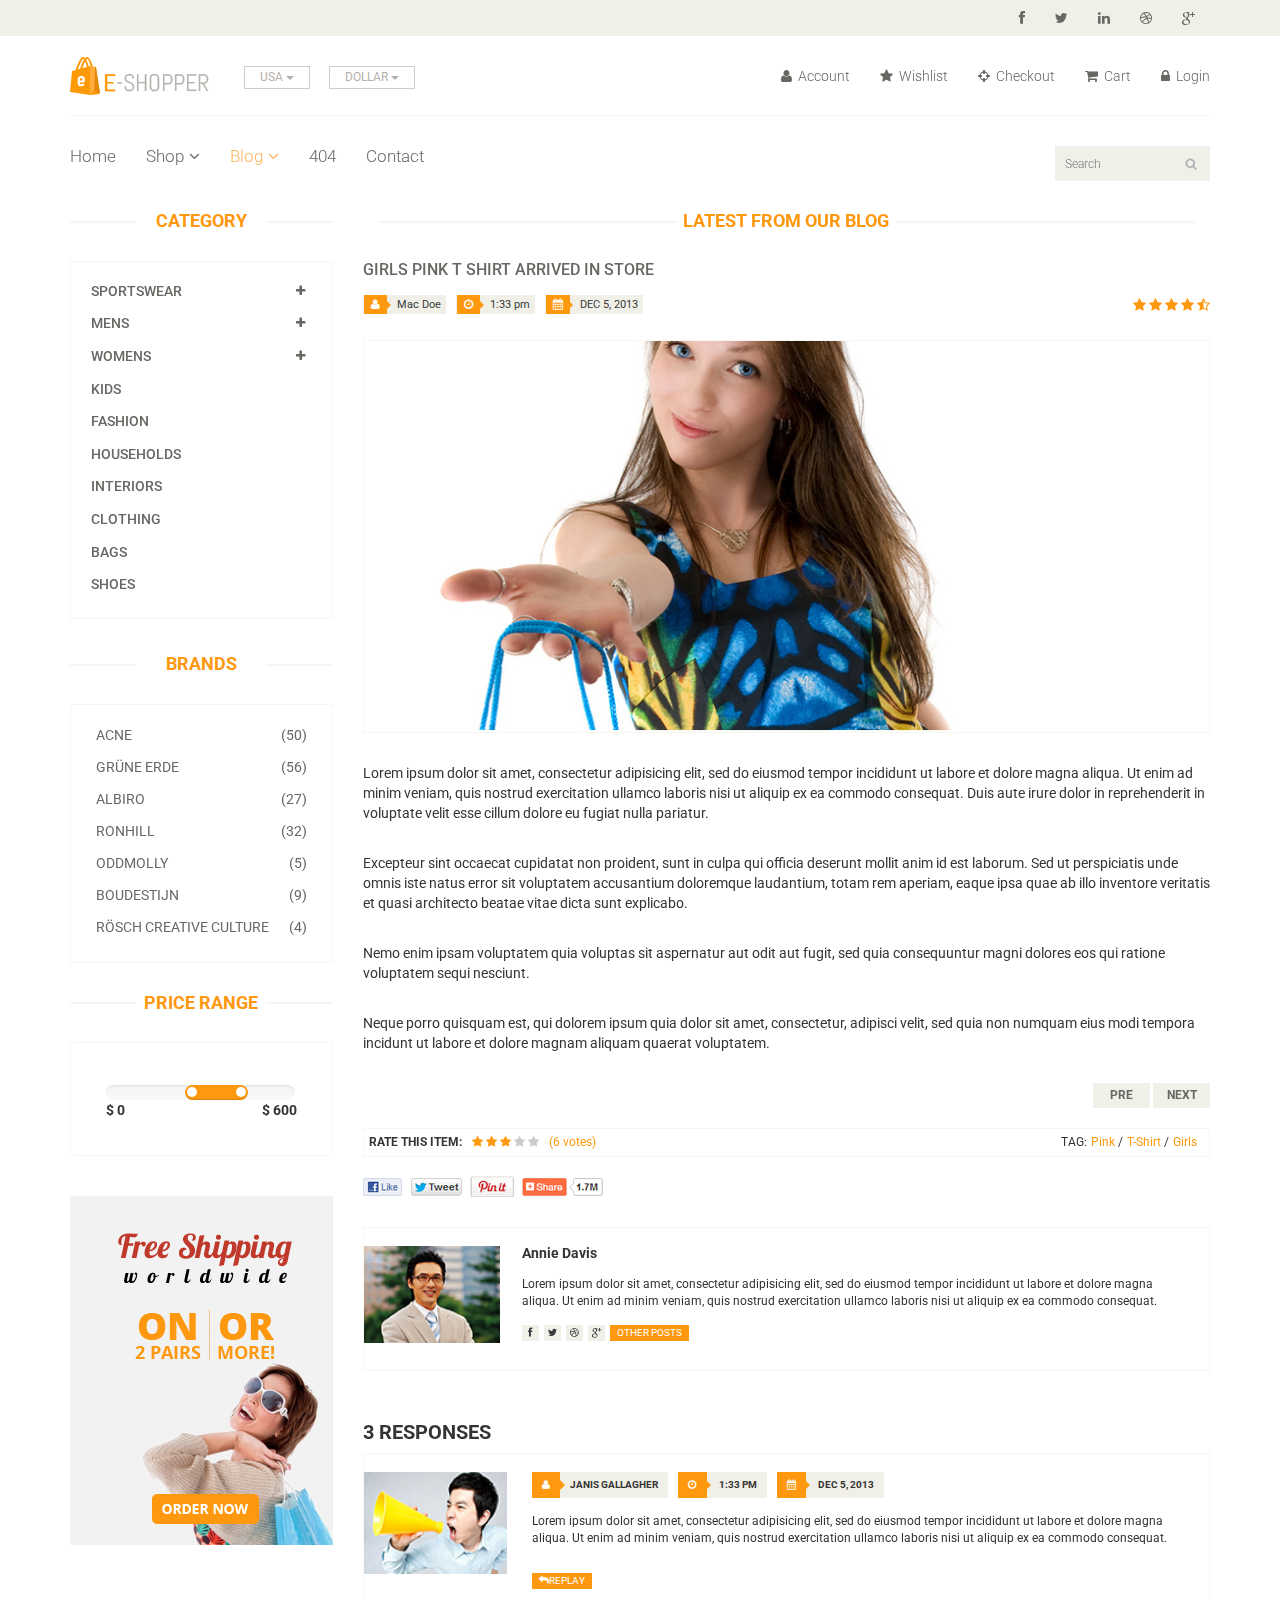
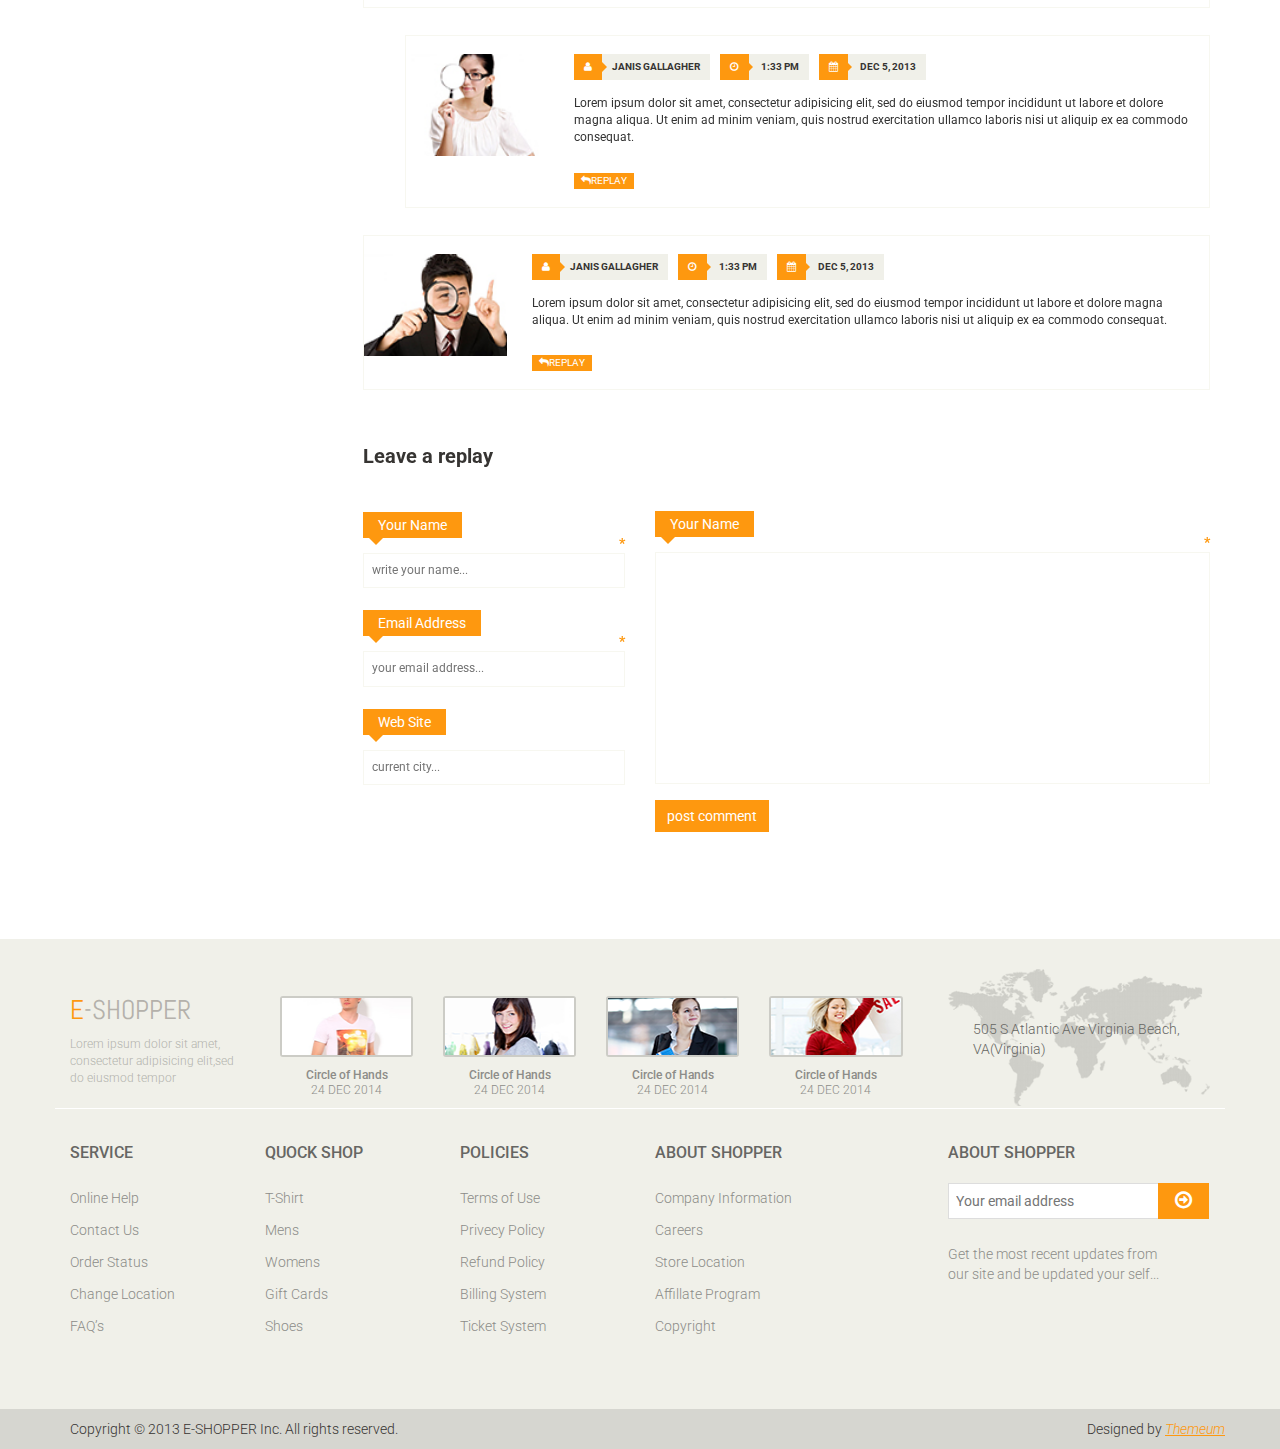
<file: blog-sigle.html>
<!DOCTYPE html>
<html lang="en">
<head>
    <meta charset="utf-8">
    <meta name="viewport" content="width=device-width, initial-scale=1.0">
    <meta name="description" content="">
    <meta name="author" content="">
    <title>Blog Single | Cloth shop</title>
    <link href="css/bootstrap.min.css" rel="stylesheet">
    <link href="css/font-awesome.min.css" rel="stylesheet">
    <link href="css/prettyPhoto.css" rel="stylesheet">
    <link href="css/price-range.css" rel="stylesheet">
    <link href="css/animate.css" rel="stylesheet">
	<link href="css/main.css" rel="stylesheet">
	<link href="css/responsive.css" rel="stylesheet">
    <!--[if lt IE 9]>
    <script src="js/html5shiv.js"></script>
    <script src="js/respond.min.js"></script>
    <![endif]-->       
    <link rel="shortcut icon" href="images/ico/favicon.ico">
    <link rel="apple-touch-icon-precomposed" sizes="144x144" href="images/ico/apple-touch-icon-144-precomposed.png">
    <link rel="apple-touch-icon-precomposed" sizes="114x114" href="images/ico/apple-touch-icon-114-precomposed.png">
    <link rel="apple-touch-icon-precomposed" sizes="72x72" href="images/ico/apple-touch-icon-72-precomposed.png">
    <link rel="apple-touch-icon-precomposed" href="images/ico/apple-touch-icon-57-precomposed.png">
</head><!--/head-->

<body>
	<header id="header"><!--header-->
		<div class="header_top"><!--header_top-->
			<div class="container">
				<div class="row">
					<div class="col-sm-6">
						<div class="contactinfo">
						<!--<ul class="nav nav-pills">
								<li><a href=""><i class="fa fa-phone"></i> +2 95 01 88 821</a></li>
								<li><a href=""><i class="fa fa-envelope"></i> info@domain.com</a></li>
							</ul>-->	
						</div>
					</div>
					<div class="col-sm-6">
						<div class="social-icons pull-right">
							<ul class="nav navbar-nav">
								<li><a href=""><i class="fa fa-facebook"></i></a></li>
								<li><a href=""><i class="fa fa-twitter"></i></a></li>
								<li><a href=""><i class="fa fa-linkedin"></i></a></li>
								<li><a href=""><i class="fa fa-dribbble"></i></a></li>
								<li><a href=""><i class="fa fa-google-plus"></i></a></li>
							</ul>
						</div>
					</div>
				</div>
			</div>
		</div><!--/header_top-->
		
		<div class="header-middle"><!--header-middle-->
			<div class="container">
				<div class="row">
					<div class="col-sm-4">
						<div class="logo pull-left">
							<a href="index.html"><img src="images/home/logo.png" alt="" /></a>
						</div>
						<div class="btn-group pull-right">
							<div class="btn-group">
								<button type="button" class="btn btn-default dropdown-toggle usa" data-toggle="dropdown">
									USA
									<span class="caret"></span>
								</button>
								<ul class="dropdown-menu">
									<li><a href="">Canada</a></li>
									<li><a href="">UK</a></li>
								</ul>
							</div>
							
							<div class="btn-group">
								<button type="button" class="btn btn-default dropdown-toggle usa" data-toggle="dropdown">
									DOLLAR
									<span class="caret"></span>
								</button>
								<ul class="dropdown-menu">
									<li><a href="">Canadian Dollar</a></li>
									<li><a href="">Pound</a></li>
								</ul>
							</div>
						</div>
					</div>
					<div class="col-sm-8">
						<div class="shop-menu pull-right">
							<ul class="nav navbar-nav">
								<li><a href=""><i class="fa fa-user"></i> Account</a></li>
								<li><a href=""><i class="fa fa-star"></i> Wishlist</a></li>
								<li><a href="checkout.html"><i class="fa fa-crosshairs"></i> Checkout</a></li>
								<li><a href="cart.html"><i class="fa fa-shopping-cart"></i> Cart</a></li>
								<li><a href="login.html"><i class="fa fa-lock"></i> Login</a></li>
							</ul>
						</div>
					</div>
				</div>
			</div>
		</div><!--/header-middle-->
	
		<div class="header-bottom"><!--header-bottom-->
			<div class="container">
				<div class="row">
					<div class="col-sm-9">
						<div class="navbar-header">
							<button type="button" class="navbar-toggle" data-toggle="collapse" data-target=".navbar-collapse">
								<span class="sr-only">Toggle navigation</span>
								<span class="icon-bar"></span>
								<span class="icon-bar"></span>
								<span class="icon-bar"></span>
							</button>
						</div>
						<div class="mainmenu pull-left">
							<ul class="nav navbar-nav collapse navbar-collapse">
								<li><a href="index.html">Home</a></li>
								<li class="dropdown"><a href="#">Shop<i class="fa fa-angle-down"></i></a>
                                    <ul role="menu" class="sub-menu">
                                        <li><a href="shop.html">Products</a></li>
										<li><a href="product-details.html">Product Details</a></li> 
										<li><a href="checkout.html">Checkout</a></li> 
										<li><a href="cart.html">Cart</a></li> 
										<li><a href="login.html">Login</a></li> 
                                    </ul>
                                </li> 
								<li class="dropdown"><a href="#" class="active">Blog<i class="fa fa-angle-down"></i></a>
                                    <ul role="menu" class="sub-menu">
                                        <li><a href="blog.html">Blog List</a></li>
										<li><a href="blog-single.html" class="active">Blog Single</a></li>
                                    </ul>
                                </li> 
								<li><a href="404.html">404</a></li>
								<li><a href="contact-us.html">Contact</a></li>
							</ul>
						</div>
					</div>
					<div class="col-sm-3">
						<div class="search_box pull-right">
							<input type="text" placeholder="Search"/>
						</div>
					</div>
				</div>
			</div>
		</div><!--/header-bottom-->
	</header><!--/header-->
	
	<section>
		<div class="container">
			<div class="row">
				<div class="col-sm-3">
					<div class="left-sidebar">
						<h2>Category</h2>
						<div class="panel-group category-products" id="accordian"><!--category-productsr-->
							<div class="panel panel-default">
								<div class="panel-heading">
									<h4 class="panel-title">
										<a data-toggle="collapse" data-parent="#accordian" href="#sportswear">
											<span class="badge pull-right"><i class="fa fa-plus"></i></span>
											Sportswear
										</a>
									</h4>
								</div>
								<div id="sportswear" class="panel-collapse collapse">
									<div class="panel-body">
										<ul>
											<li><a href="">Nike </a></li>
											<li><a href="">Under Armour </a></li>
											<li><a href="">Adidas </a></li>
											<li><a href="">Puma</a></li>
											<li><a href="">ASICS </a></li>
										</ul>
									</div>
								</div>
							</div>
							<div class="panel panel-default">
								<div class="panel-heading">
									<h4 class="panel-title">
										<a data-toggle="collapse" data-parent="#accordian" href="#mens">
											<span class="badge pull-right"><i class="fa fa-plus"></i></span>
											Mens
										</a>
									</h4>
								</div>
								<div id="mens" class="panel-collapse collapse">
									<div class="panel-body">
										<ul>
											<li><a href="">Fendi</a></li>
											<li><a href="">Guess</a></li>
											<li><a href="">Valentino</a></li>
											<li><a href="">Dior</a></li>
											<li><a href="">Versace</a></li>
											<li><a href="">Armani</a></li>
											<li><a href="">Prada</a></li>
											<li><a href="">Dolce and Gabbana</a></li>
											<li><a href="">Chanel</a></li>
											<li><a href="">Gucci</a></li>
										</ul>
									</div>
								</div>
							</div>
							
							<div class="panel panel-default">
								<div class="panel-heading">
									<h4 class="panel-title">
										<a data-toggle="collapse" data-parent="#accordian" href="#womens">
											<span class="badge pull-right"><i class="fa fa-plus"></i></span>
											Womens
										</a>
									</h4>
								</div>
								<div id="womens" class="panel-collapse collapse">
									<div class="panel-body">
										<ul>
											<li><a href="">Fendi</a></li>
											<li><a href="">Guess</a></li>
											<li><a href="">Valentino</a></li>
											<li><a href="">Dior</a></li>
											<li><a href="">Versace</a></li>
										</ul>
									</div>
								</div>
							</div>
							<div class="panel panel-default">
								<div class="panel-heading">
									<h4 class="panel-title"><a href="#">Kids</a></h4>
								</div>
							</div>
							<div class="panel panel-default">
								<div class="panel-heading">
									<h4 class="panel-title"><a href="#">Fashion</a></h4>
								</div>
							</div>
							<div class="panel panel-default">
								<div class="panel-heading">
									<h4 class="panel-title"><a href="#">Households</a></h4>
								</div>
							</div>
							<div class="panel panel-default">
								<div class="panel-heading">
									<h4 class="panel-title"><a href="#">Interiors</a></h4>
								</div>
							</div>
							<div class="panel panel-default">
								<div class="panel-heading">
									<h4 class="panel-title"><a href="#">Clothing</a></h4>
								</div>
							</div>
							<div class="panel panel-default">
								<div class="panel-heading">
									<h4 class="panel-title"><a href="#">Bags</a></h4>
								</div>
							</div>
							<div class="panel panel-default">
								<div class="panel-heading">
									<h4 class="panel-title"><a href="#">Shoes</a></h4>
								</div>
							</div>
						</div><!--/category-products-->
					
						<div class="brands_products"><!--brands_products-->
							<h2>Brands</h2>
							<div class="brands-name">
								<ul class="nav nav-pills nav-stacked">
									<li><a href=""> <span class="pull-right">(50)</span>Acne</a></li>
									<li><a href=""> <span class="pull-right">(56)</span>Grüne Erde</a></li>
									<li><a href=""> <span class="pull-right">(27)</span>Albiro</a></li>
									<li><a href=""> <span class="pull-right">(32)</span>Ronhill</a></li>
									<li><a href=""> <span class="pull-right">(5)</span>Oddmolly</a></li>
									<li><a href=""> <span class="pull-right">(9)</span>Boudestijn</a></li>
									<li><a href=""> <span class="pull-right">(4)</span>Rösch creative culture</a></li>
								</ul>
							</div>
						</div><!--/brands_products-->
						
						<div class="price-range"><!--price-range-->
							<h2>Price Range</h2>
							<div class="well">
								 <input type="text" class="span2" value="" data-slider-min="0" data-slider-max="600" data-slider-step="5" data-slider-value="[250,450]" id="sl2" ><br />
								 <b>$ 0</b> <b class="pull-right">$ 600</b>
							</div>
						</div><!--/price-range-->
						
						<div class="shipping text-center"><!--shipping-->
							<img src="images/home/shipping.jpg" alt="" />
						</div><!--/shipping-->
					</div>
				</div>
				<div class="col-sm-9">
					<div class="blog-post-area">
						<h2 class="title text-center">Latest From our Blog</h2>
						<div class="single-blog-post">
							<h3>Girls Pink T Shirt arrived in store</h3>
							<div class="post-meta">
								<ul>
									<li><i class="fa fa-user"></i> Mac Doe</li>
									<li><i class="fa fa-clock-o"></i> 1:33 pm</li>
									<li><i class="fa fa-calendar"></i> DEC 5, 2013</li>
								</ul>
								<span>
									<i class="fa fa-star"></i>
									<i class="fa fa-star"></i>
									<i class="fa fa-star"></i>
									<i class="fa fa-star"></i>
									<i class="fa fa-star-half-o"></i>
								</span>
							</div>
							<a href="">
								<img src="images/blog/blog-one.jpg" alt="">
							</a>
							<p>
								Lorem ipsum dolor sit amet, consectetur adipisicing elit, sed do eiusmod tempor incididunt ut labore et dolore magna aliqua. Ut enim ad minim veniam, quis nostrud exercitation ullamco laboris nisi ut aliquip ex ea commodo consequat. Duis aute irure dolor in reprehenderit in voluptate velit esse cillum dolore eu fugiat nulla pariatur.</p> <br>

							<p>
								Excepteur sint occaecat cupidatat non proident, sunt in culpa qui officia deserunt mollit anim id est laborum. Sed ut perspiciatis unde omnis iste natus error sit voluptatem accusantium doloremque laudantium, totam rem aperiam, eaque ipsa quae ab illo inventore veritatis et quasi architecto beatae vitae dicta sunt explicabo.</p> <br>

							<p>
								Nemo enim ipsam voluptatem quia voluptas sit aspernatur aut odit aut fugit, sed quia consequuntur magni dolores eos qui ratione voluptatem sequi nesciunt.</p> <br>

							<p>
								Neque porro quisquam est, qui dolorem ipsum quia dolor sit amet, consectetur, adipisci velit, sed quia non numquam eius modi tempora incidunt ut labore et dolore magnam aliquam quaerat voluptatem.
							</p>
							<div class="pager-area">
								<ul class="pager pull-right">
									<li><a href="#">Pre</a></li>
									<li><a href="#">Next</a></li>
								</ul>
							</div>
						</div>
					</div><!--/blog-post-area-->

					<div class="rating-area">
						<ul class="ratings">
							<li class="rate-this">Rate this item:</li>
							<li>
								<i class="fa fa-star color"></i>
								<i class="fa fa-star color"></i>
								<i class="fa fa-star color"></i>
								<i class="fa fa-star"></i>
								<i class="fa fa-star"></i>
							</li>
							<li class="color">(6 votes)</li>
						</ul>
						<ul class="tag">
							<li>TAG:</li>
							<li><a class="color" href="">Pink <span>/</span></a></li>
							<li><a class="color" href="">T-Shirt <span>/</span></a></li>
							<li><a class="color" href="">Girls</a></li>
						</ul>
					</div><!--/rating-area-->

					<div class="socials-share">
						<a href=""><img src="images/blog/socials.png" alt=""></a>
					</div><!--/socials-share-->

					<div class="media commnets">
						<a class="pull-left" href="#">
							<img class="media-object" src="images/blog/man-one.jpg" alt="">
						</a>
						<div class="media-body">
							<h4 class="media-heading">Annie Davis</h4>
							<p>Lorem ipsum dolor sit amet, consectetur adipisicing elit, sed do eiusmod tempor incididunt ut labore et dolore magna aliqua.  Ut enim ad minim veniam, quis nostrud exercitation ullamco laboris nisi ut aliquip ex ea commodo consequat.</p>
							<div class="blog-socials">
								<ul>
									<li><a href=""><i class="fa fa-facebook"></i></a></li>
									<li><a href=""><i class="fa fa-twitter"></i></a></li>
									<li><a href=""><i class="fa fa-dribbble"></i></a></li>
									<li><a href=""><i class="fa fa-google-plus"></i></a></li>
								</ul>
								<a class="btn btn-primary" href="">Other Posts</a>
							</div>
						</div>
					</div><!--Comments-->
					<div class="response-area">
						<h2>3 RESPONSES</h2>
						<ul class="media-list">
							<li class="media">
								
								<a class="pull-left" href="#">
									<img class="media-object" src="images/blog/man-two.jpg" alt="">
								</a>
								<div class="media-body">
									<ul class="sinlge-post-meta">
										<li><i class="fa fa-user"></i>Janis Gallagher</li>
										<li><i class="fa fa-clock-o"></i> 1:33 pm</li>
										<li><i class="fa fa-calendar"></i> DEC 5, 2013</li>
									</ul>
									<p>Lorem ipsum dolor sit amet, consectetur adipisicing elit, sed do eiusmod tempor incididunt ut labore et dolore magna aliqua.  Ut enim ad minim veniam, quis nostrud exercitation ullamco laboris nisi ut aliquip ex ea commodo consequat.</p>
									<a class="btn btn-primary" href=""><i class="fa fa-reply"></i>Replay</a>
								</div>
							</li>
							<li class="media second-media">
								<a class="pull-left" href="#">
									<img class="media-object" src="images/blog/man-three.jpg" alt="">
								</a>
								<div class="media-body">
									<ul class="sinlge-post-meta">
										<li><i class="fa fa-user"></i>Janis Gallagher</li>
										<li><i class="fa fa-clock-o"></i> 1:33 pm</li>
										<li><i class="fa fa-calendar"></i> DEC 5, 2013</li>
									</ul>
									<p>Lorem ipsum dolor sit amet, consectetur adipisicing elit, sed do eiusmod tempor incididunt ut labore et dolore magna aliqua.  Ut enim ad minim veniam, quis nostrud exercitation ullamco laboris nisi ut aliquip ex ea commodo consequat.</p>
									<a class="btn btn-primary" href=""><i class="fa fa-reply"></i>Replay</a>
								</div>
							</li>
							<li class="media">
								<a class="pull-left" href="#">
									<img class="media-object" src="images/blog/man-four.jpg" alt="">
								</a>
								<div class="media-body">
									<ul class="sinlge-post-meta">
										<li><i class="fa fa-user"></i>Janis Gallagher</li>
										<li><i class="fa fa-clock-o"></i> 1:33 pm</li>
										<li><i class="fa fa-calendar"></i> DEC 5, 2013</li>
									</ul>
									<p>Lorem ipsum dolor sit amet, consectetur adipisicing elit, sed do eiusmod tempor incididunt ut labore et dolore magna aliqua.  Ut enim ad minim veniam, quis nostrud exercitation ullamco laboris nisi ut aliquip ex ea commodo consequat.</p>
									<a class="btn btn-primary" href=""><i class="fa fa-reply"></i>Replay</a>
								</div>
							</li>
						</ul>					
					</div><!--/Response-area-->
					<div class="replay-box">
						<div class="row">
							<div class="col-sm-4">
								<h2>Leave a replay</h2>
								<form>
									<div class="blank-arrow">
										<label>Your Name</label>
									</div>
									<span>*</span>
									<input type="text" placeholder="write your name...">
									<div class="blank-arrow">
										<label>Email Address</label>
									</div>
									<span>*</span>
									<input type="email" placeholder="your email address...">
									<div class="blank-arrow">
										<label>Web Site</label>
									</div>
									<input type="email" placeholder="current city...">
								</form>
							</div>
							<div class="col-sm-8">
								<div class="text-area">
									<div class="blank-arrow">
										<label>Your Name</label>
									</div>
									<span>*</span>
									<textarea name="message" rows="11"></textarea>
									<a class="btn btn-primary" href="">post comment</a>
								</div>
							</div>
						</div>
					</div><!--/Repaly Box-->
				</div>	
			</div>
		</div>
	</section>
	
	<footer id="footer"><!--Footer-->
		<div class="footer-top">
			<div class="container">
				<div class="row">
					<div class="col-sm-2">
						<div class="companyinfo">
							<h2><span>e</span>-shopper</h2>
							<p>Lorem ipsum dolor sit amet, consectetur adipisicing elit,sed do eiusmod tempor</p>
						</div>
					</div>
					<div class="col-sm-7">
						<div class="col-sm-3">
							<div class="video-gallery text-center">
								<a href="#">
									<div class="iframe-img">
										<img src="images/home/iframe1.png" alt="" />
									</div>
									<div class="overlay-icon">
										<i class="fa fa-play-circle-o"></i>
									</div>
								</a>
								<p>Circle of Hands</p>
								<h2>24 DEC 2014</h2>
							</div>
						</div>
						
						<div class="col-sm-3">
							<div class="video-gallery text-center">
								<a href="#">
									<div class="iframe-img">
										<img src="images/home/iframe2.png" alt="" />
									</div>
									<div class="overlay-icon">
										<i class="fa fa-play-circle-o"></i>
									</div>
								</a>
								<p>Circle of Hands</p>
								<h2>24 DEC 2014</h2>
							</div>
						</div>
						
						<div class="col-sm-3">
							<div class="video-gallery text-center">
								<a href="#">
									<div class="iframe-img">
										<img src="images/home/iframe3.png" alt="" />
									</div>
									<div class="overlay-icon">
										<i class="fa fa-play-circle-o"></i>
									</div>
								</a>
								<p>Circle of Hands</p>
								<h2>24 DEC 2014</h2>
							</div>
						</div>
						
						<div class="col-sm-3">
							<div class="video-gallery text-center">
								<a href="#">
									<div class="iframe-img">
										<img src="images/home/iframe4.png" alt="" />
									</div>
									<div class="overlay-icon">
										<i class="fa fa-play-circle-o"></i>
									</div>
								</a>
								<p>Circle of Hands</p>
								<h2>24 DEC 2014</h2>
							</div>
						</div>
					</div>
					<div class="col-sm-3">
						<div class="address">
							<img src="images/home/map.png" alt="" />
							<p>505 S Atlantic Ave Virginia Beach, VA(Virginia)</p>
						</div>
					</div>
				</div>
			</div>
		</div>
		
		<div class="footer-widget">
			<div class="container">
				<div class="row">
					<div class="col-sm-2">
						<div class="single-widget">
							<h2>Service</h2>
							<ul class="nav nav-pills nav-stacked">
								<li><a href="">Online Help</a></li>
								<li><a href="">Contact Us</a></li>
								<li><a href="">Order Status</a></li>
								<li><a href="">Change Location</a></li>
								<li><a href="">FAQ’s</a></li>
							</ul>
						</div>
					</div>
					<div class="col-sm-2">
						<div class="single-widget">
							<h2>Quock Shop</h2>
							<ul class="nav nav-pills nav-stacked">
								<li><a href="">T-Shirt</a></li>
								<li><a href="">Mens</a></li>
								<li><a href="">Womens</a></li>
								<li><a href="">Gift Cards</a></li>
								<li><a href="">Shoes</a></li>
							</ul>
						</div>
					</div>
					<div class="col-sm-2">
						<div class="single-widget">
							<h2>Policies</h2>
							<ul class="nav nav-pills nav-stacked">
								<li><a href="">Terms of Use</a></li>
								<li><a href="">Privecy Policy</a></li>
								<li><a href="">Refund Policy</a></li>
								<li><a href="">Billing System</a></li>
								<li><a href="">Ticket System</a></li>
							</ul>
						</div>
					</div>
					<div class="col-sm-2">
						<div class="single-widget">
							<h2>About Shopper</h2>
							<ul class="nav nav-pills nav-stacked">
								<li><a href="">Company Information</a></li>
								<li><a href="">Careers</a></li>
								<li><a href="">Store Location</a></li>
								<li><a href="">Affillate Program</a></li>
								<li><a href="">Copyright</a></li>
							</ul>
						</div>
					</div>
					<div class="col-sm-3 col-sm-offset-1">
						<div class="single-widget">
							<h2>About Shopper</h2>
							<form action="#" class="searchform">
								<input type="text" placeholder="Your email address" />
								<button type="submit" class="btn btn-default"><i class="fa fa-arrow-circle-o-right"></i></button>
								<p>Get the most recent updates from <br />our site and be updated your self...</p>
							</form>
						</div>
					</div>
					
				</div>
			</div>
		</div>
		
		<div class="footer-bottom">
			<div class="container">
				<div class="row">
					<p class="pull-left">Copyright © 2013 E-SHOPPER Inc. All rights reserved.</p>
					<p class="pull-right">Designed by <span><a target="_blank" href="http://www.themeum.com">Themeum</a></span></p>
				</div>
			</div>
		</div>
		
	</footer><!--/Footer-->
	

  
    <script src="js/jquery.js"></script>
	<script src="js/price-range.js"></script>
	<script src="js/jquery.scrollUp.min.js"></script>
	<script src="js/bootstrap.min.js"></script>
    <script src="js/jquery.prettyPhoto.js"></script>
    <script src="js/main.js"></script>
</body>
</html>
</file>
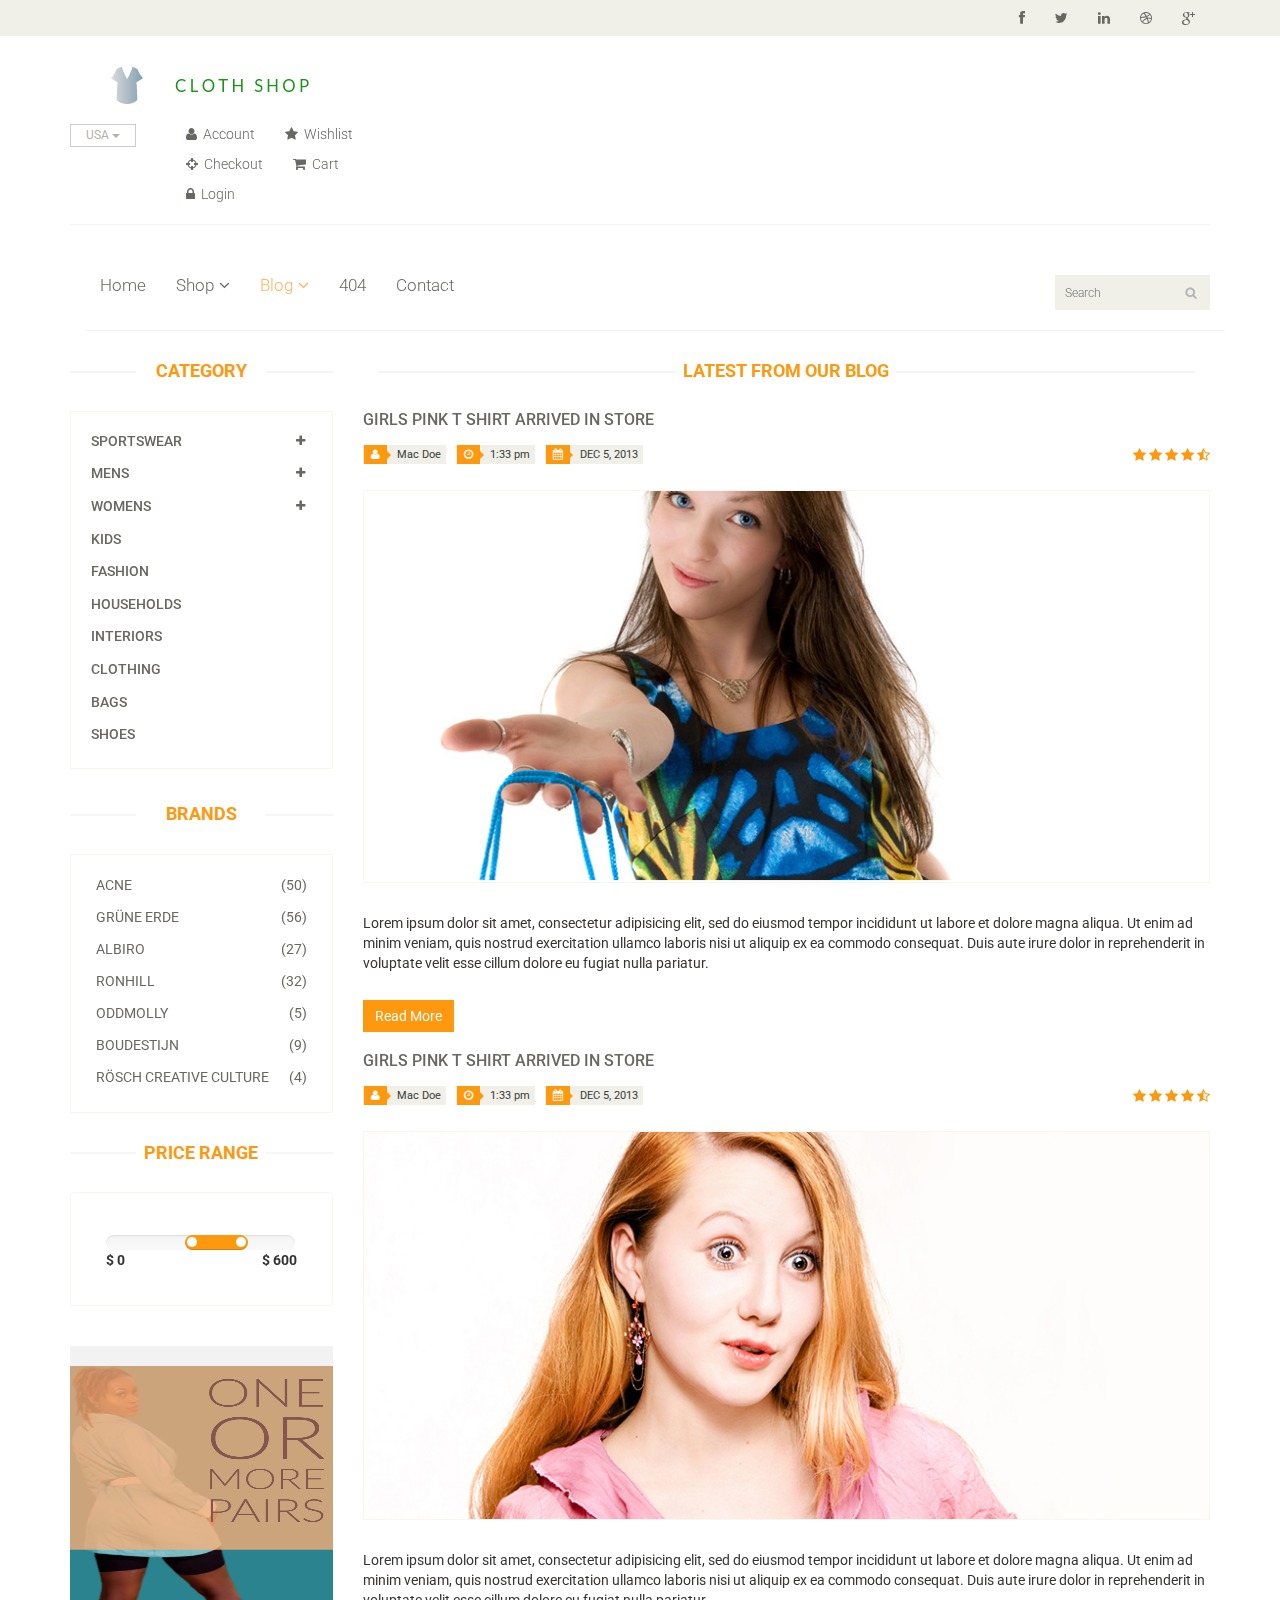
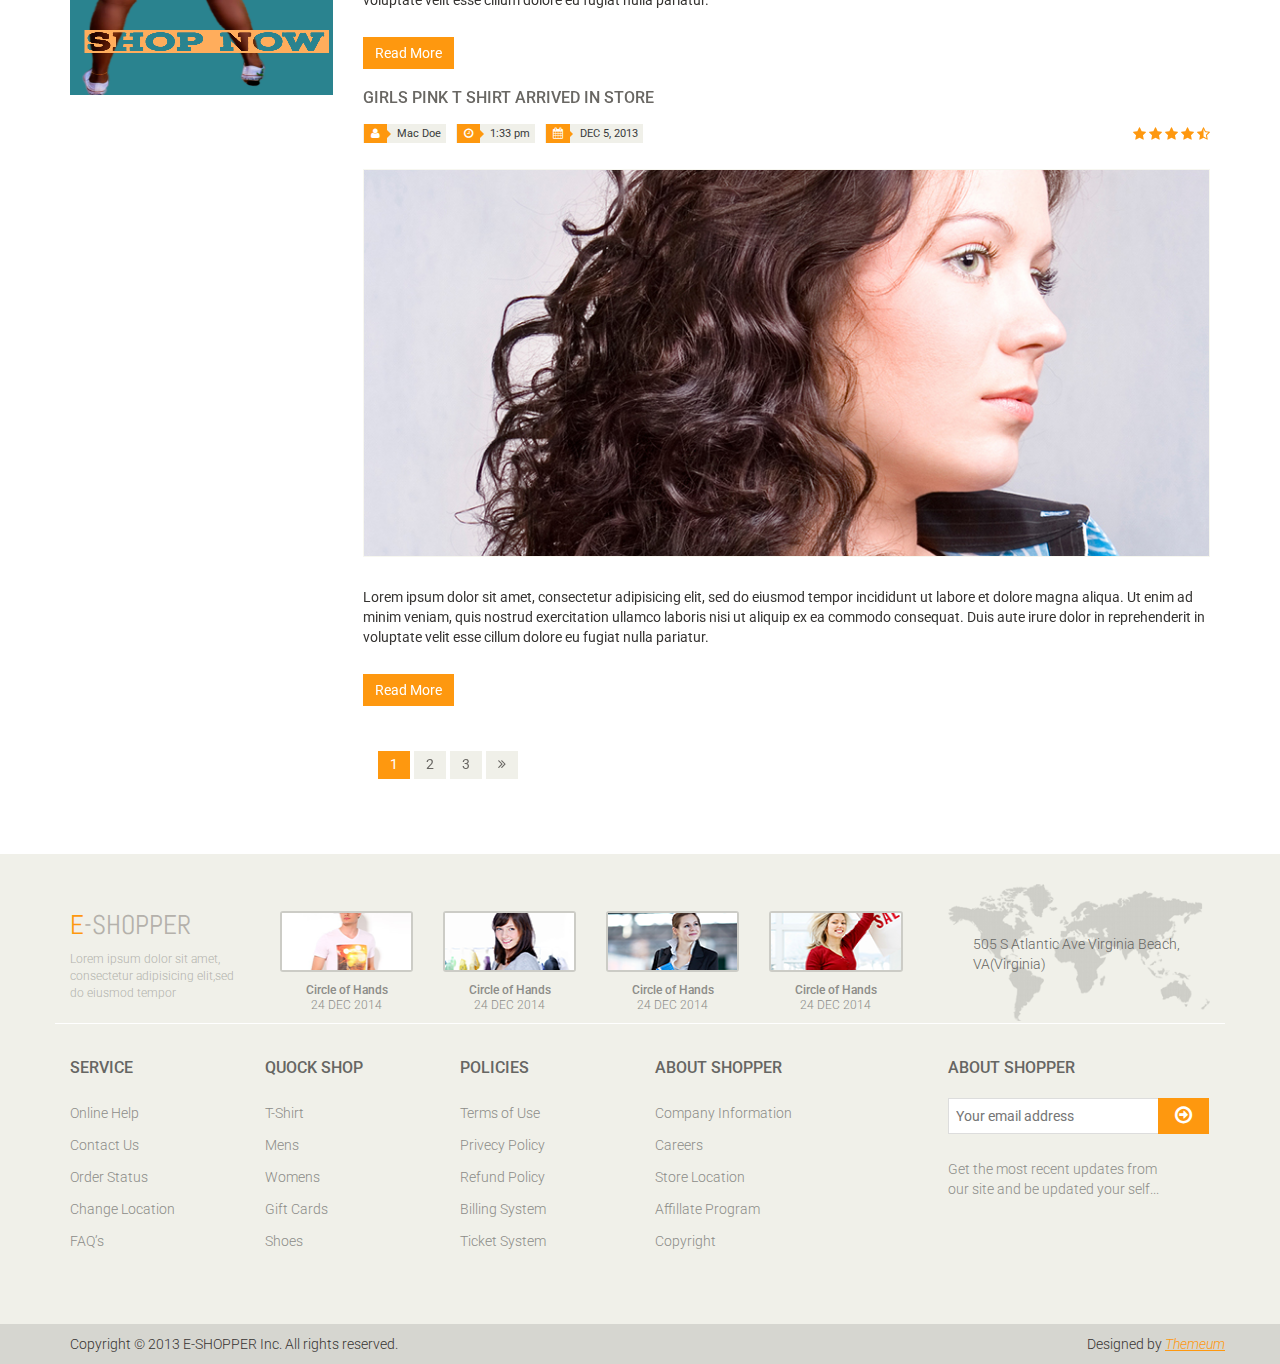
<file: blog2.html>
<!DOCTYPE html>
<html lang="en">
<head>
    <meta charset="utf-8">
    <meta name="viewport" content="width=device-width, initial-scale=1.0">
    <meta name="description" content="">
    <meta name="author" content="">
    <title>Blog </title>
    <link href="css/bootstrap.min.css" rel="stylesheet">
    <link href="css/font-awesome.min.css" rel="stylesheet">
    <link href="css/prettyPhoto.css" rel="stylesheet">
    <link href="css/price-range.css" rel="stylesheet">
    <link href="css/animate.css" rel="stylesheet">
	<link href="css/main.css" rel="stylesheet">
	<link href="css/responsive.css" rel="stylesheet">
    <!--[if lt IE 9]>
    <script src="js/html5shiv.js"></script>
    <script src="js/respond.min.js"></script>
    <![endif]-->       
    <link rel="shortcut icon" href="images/ico/favicon.ico">
    <link rel="apple-touch-icon-precomposed" sizes="144x144" href="images/ico/apple-touch-icon-144-precomposed.png">
    <link rel="apple-touch-icon-precomposed" sizes="114x114" href="images/ico/apple-touch-icon-114-precomposed.png">
    <link rel="apple-touch-icon-precomposed" sizes="72x72" href="images/ico/apple-touch-icon-72-precomposed.png">
    <link rel="apple-touch-icon-precomposed" href="images/ico/apple-touch-icon-57-precomposed.png">
</head><!--/head-->

<body>
	<header id="header"><!--header-->
		<div class="header_top"><!--header_top-->
			<div class="container">
				<div class="row">
					<div class="col-sm-6">
						<div class="contactinfo">
							<!--<ul class="nav nav-pills">
								<li><a href=""><i class="fa fa-phone"></i> +2 95 01 88 821</a></li>
								<li><a href=""><i class="fa fa-envelope"></i> info@domain.com</a></li>
							</ul>-->
						</div>
					</div>
					<div class="col-sm-6">
						<div class="social-icons pull-right">
							<ul class="nav navbar-nav">
								<li><a href=""><i class="fa fa-facebook"></i></a></li>
								<li><a href=""><i class="fa fa-twitter"></i></a></li>
								<li><a href=""><i class="fa fa-linkedin"></i></a></li>
								<li><a href=""><i class="fa fa-dribbble"></i></a></li>
								<li><a href=""><i class="fa fa-google-plus"></i></a></li>
							</ul>
						</div>
					</div>
				</div>
			</div>
		</div><!--/header_top-->
		
		<div class="header-middle"><!--header-middle-->
			<div class="container">
				<div class="row">
					<div class="col-sm-4">
						<div class="logo pull-left">
							<a href="index.html"><img src="images/logo2.png" alt="" /></a>
						</div>
						<div class="btn-group pull-right">
							<div class="btn-group">
								<button type="button" class="btn btn-default dropdown-toggle usa" data-toggle="dropdown">
									USA
									<span class="caret"></span>
								</button>
								<ul class="dropdown-menu">
									<li><a href="">Canada</a></li>
									<li><a href="">UK</a></li>
								</ul>
							</div>
							
							<div class="btn-group">
								<!--<button type="button" class="btn btn-default dropdown-toggle usa" data-toggle="dropdown">
									DOLLAR
									<span class="caret"></span>
								</button>
								<ul class="dropdown-menu">
									<li><a href="">Canadian Dollar</a></li>
									<li><a href="">Pound</a></li>
								</ul>
							</div>
						</div>-->
					</div>
					<div class="col-sm-8">
						<div class="shop-menu pull-right">
							<ul class="nav navbar-nav">
								<li><a href=""><i class="fa fa-user"></i> Account</a></li>
								<li><a href=""><i class="fa fa-star"></i> Wishlist</a></li>
								<li><a href="checkout.html"><i class="fa fa-crosshairs"></i> Checkout</a></li>
								<li><a href="cart.html"><i class="fa fa-shopping-cart"></i> Cart</a></li>
								<li><a href="login.html"><i class="fa fa-lock"></i> Login</a></li>
							</ul>
						</div>
					</div>
				</div>
			</div>
		</div><!--/header-middle-->
	
		<div class="header-bottom"><!--header-bottom-->
			<div class="container">
				<div class="row">
					<div class="col-sm-9">
						<div class="navbar-header">
							<button type="button" class="navbar-toggle" data-toggle="collapse" data-target=".navbar-collapse">
								<span class="sr-only">Toggle navigation</span>
								<span class="icon-bar"></span>
								<span class="icon-bar"></span>
								<span class="icon-bar"></span>
							</button>
						</div>
						<div class="mainmenu pull-left">
							<ul class="nav navbar-nav collapse navbar-collapse">
								<li><a href="index.html">Home</a></li>
								<li class="dropdown"><a href="#">Shop<i class="fa fa-angle-down"></i></a>
                                    <ul role="menu" class="sub-menu">
                                        <li><a href="shop.html">Products</a></li>
										<li><a href="product-details.html">Product Details</a></li> 
										<li><a href="checkout.html">Checkout</a></li> 
										<li><a href="cart.html">Cart</a></li> 
										<li><a href="login.html">Login</a></li> 
                                    </ul>
                                </li> 
								<li class="dropdown"><a href="#" class="active">Blog<i class="fa fa-angle-down"></i></a>
                                    <ul role="menu" class="sub-menu">
                                        <li><a href="blog.html" class="active">Blog List</a></li>
										<li><a href="blog-single.html">Blog Single</a></li>
                                    </ul>
                                </li> 
								<li><a href="404.html">404</a></li>
								<li><a href="contact-us.html">Contact</a></li>
							</ul>
						</div>
					</div>
					<div class="col-sm-3">
						<div class="search_box pull-right">
							<input type="text" placeholder="Search"/>
						</div>
					</div>
				</div>
			</div>
		</div><!--/header-bottom-->
	</header><!--/header-->
	
	<section>
		<div class="container">
			<div class="row">
				<div class="col-sm-3">
					<div class="left-sidebar">
						<h2>Category</h2>
						<div class="panel-group category-products" id="accordian"><!--category-productsr-->
							<div class="panel panel-default">
								<div class="panel-heading">
									<h4 class="panel-title">
										<a data-toggle="collapse" data-parent="#accordian" href="#sportswear">
											<span class="badge pull-right"><i class="fa fa-plus"></i></span>
											Sportswear
										</a>
									</h4>
								</div>
								<div id="sportswear" class="panel-collapse collapse">
									<div class="panel-body">
										<ul>
											<li><a href="">Nike </a></li>
											<li><a href="">Under Armour </a></li>
											<li><a href="">Adidas </a></li>
											<li><a href="">Puma</a></li>
											<li><a href="">ASICS </a></li>
										</ul>
									</div>
								</div>
							</div>
							<div class="panel panel-default">
								<div class="panel-heading">
									<h4 class="panel-title">
										<a data-toggle="collapse" data-parent="#accordian" href="#mens">
											<span class="badge pull-right"><i class="fa fa-plus"></i></span>
											Mens
										</a>
									</h4>
								</div>
								<div id="mens" class="panel-collapse collapse">
									<div class="panel-body">
										<ul>
											<li><a href="">Fendi</a></li>
											<li><a href="">Guess</a></li>
											<li><a href="">Valentino</a></li>
											<li><a href="">Dior</a></li>
											<li><a href="">Versace</a></li>
											<li><a href="">Armani</a></li>
											<li><a href="">Prada</a></li>
											<li><a href="">Dolce and Gabbana</a></li>
											<li><a href="">Chanel</a></li>
											<li><a href="">Gucci</a></li>
										</ul>
									</div>
								</div>
							</div>
							
							<div class="panel panel-default">
								<div class="panel-heading">
									<h4 class="panel-title">
										<a data-toggle="collapse" data-parent="#accordian" href="#womens">
											<span class="badge pull-right"><i class="fa fa-plus"></i></span>
											Womens
										</a>
									</h4>
								</div>
								<div id="womens" class="panel-collapse collapse">
									<div class="panel-body">
										<ul>
											<li><a href="">Fendi</a></li>
											<li><a href="">Guess</a></li>
											<li><a href="">Valentino</a></li>
											<li><a href="">Dior</a></li>
											<li><a href="">Versace</a></li>
										</ul>
									</div>
								</div>
							</div>
							<div class="panel panel-default">
								<div class="panel-heading">
									<h4 class="panel-title"><a href="#">Kids</a></h4>
								</div>
							</div>
							<div class="panel panel-default">
								<div class="panel-heading">
									<h4 class="panel-title"><a href="#">Fashion</a></h4>
								</div>
							</div>
							<div class="panel panel-default">
								<div class="panel-heading">
									<h4 class="panel-title"><a href="#">Households</a></h4>
								</div>
							</div>
							<div class="panel panel-default">
								<div class="panel-heading">
									<h4 class="panel-title"><a href="#">Interiors</a></h4>
								</div>
							</div>
							<div class="panel panel-default">
								<div class="panel-heading">
									<h4 class="panel-title"><a href="#">Clothing</a></h4>
								</div>
							</div>
							<div class="panel panel-default">
								<div class="panel-heading">
									<h4 class="panel-title"><a href="#">Bags</a></h4>
								</div>
							</div>
							<div class="panel panel-default">
								<div class="panel-heading">
									<h4 class="panel-title"><a href="#">Shoes</a></h4>
								</div>
							</div>
						</div><!--/category-products-->
					
						<div class="brands_products"><!--brands_products-->
							<h2>Brands</h2>
							<div class="brands-name">
								<ul class="nav nav-pills nav-stacked">
									<li><a href=""> <span class="pull-right">(50)</span>Acne</a></li>
									<li><a href=""> <span class="pull-right">(56)</span>Grüne Erde</a></li>
									<li><a href=""> <span class="pull-right">(27)</span>Albiro</a></li>
									<li><a href=""> <span class="pull-right">(32)</span>Ronhill</a></li>
									<li><a href=""> <span class="pull-right">(5)</span>Oddmolly</a></li>
									<li><a href=""> <span class="pull-right">(9)</span>Boudestijn</a></li>
									<li><a href=""> <span class="pull-right">(4)</span>Rösch creative culture</a></li>
								</ul>
							</div>
						</div><!--/brands_products-->
						
						<div class="price-range"><!--price-range-->
							<h2>Price Range</h2>
							<div class="well">
								 <input type="text" class="span2" value="" data-slider-min="0" data-slider-max="600" data-slider-step="5" data-slider-value="[250,450]" id="sl2" ><br />
								 <b>$ 0</b> <b class="pull-right">$ 600</b>
							</div>
						</div><!--/price-range-->
						
						<div class="shipping text-center"><!--shipping-->
							<img src="images/sideim5.png" alt="" />
						</div><!--/shipping-->
					</div>
				</div>
				<div class="col-sm-9">
					<div class="blog-post-area">
						<h2 class="title text-center">Latest From our Blog</h2>
						<div class="single-blog-post">
							<h3>Girls Pink T Shirt arrived in store</h3>
							<div class="post-meta">
								<ul>
									<li><i class="fa fa-user"></i> Mac Doe</li>
									<li><i class="fa fa-clock-o"></i> 1:33 pm</li>
									<li><i class="fa fa-calendar"></i> DEC 5, 2013</li>
								</ul>
								<span>
										<i class="fa fa-star"></i>
										<i class="fa fa-star"></i>
										<i class="fa fa-star"></i>
										<i class="fa fa-star"></i>
										<i class="fa fa-star-half-o"></i>
								</span>
							</div>
							<a href="">
								<img src="images/blog/blog-one.jpg" alt="">
							</a>
							<p>Lorem ipsum dolor sit amet, consectetur adipisicing elit, sed do eiusmod tempor incididunt ut labore et dolore magna aliqua. Ut enim ad minim veniam, quis nostrud exercitation ullamco laboris nisi ut aliquip ex ea commodo consequat. Duis aute irure dolor in reprehenderit in voluptate velit esse cillum dolore eu fugiat nulla pariatur.</p>
							<a  class="btn btn-primary" href="">Read More</a>
						</div>
						<div class="single-blog-post">
							<h3>Girls Pink T Shirt arrived in store</h3>
							<div class="post-meta">
								<ul>
									<li><i class="fa fa-user"></i> Mac Doe</li>
									<li><i class="fa fa-clock-o"></i> 1:33 pm</li>
									<li><i class="fa fa-calendar"></i> DEC 5, 2013</li>
								</ul>
								<span>
									<i class="fa fa-star"></i>
									<i class="fa fa-star"></i>
									<i class="fa fa-star"></i>
									<i class="fa fa-star"></i>
									<i class="fa fa-star-half-o"></i>
								</span>
							</div>
							<a href="">
								<img src="images/blog/blog-two.jpg" alt="">
							</a>
							<p>Lorem ipsum dolor sit amet, consectetur adipisicing elit, sed do eiusmod tempor incididunt ut labore et dolore magna aliqua. Ut enim ad minim veniam, quis nostrud exercitation ullamco laboris nisi ut aliquip ex ea commodo consequat. Duis aute irure dolor in reprehenderit in voluptate velit esse cillum dolore eu fugiat nulla pariatur.</p>
							<a  class="btn btn-primary" href="">Read More</a>
						</div>
						<div class="single-blog-post">
							<h3>Girls Pink T Shirt arrived in store</h3>
							<div class="post-meta">
								<ul>
									<li><i class="fa fa-user"></i> Mac Doe</li>
									<li><i class="fa fa-clock-o"></i> 1:33 pm</li>
									<li><i class="fa fa-calendar"></i> DEC 5, 2013</li>
								</ul>
								<span>
									<i class="fa fa-star"></i>
									<i class="fa fa-star"></i>
									<i class="fa fa-star"></i>
									<i class="fa fa-star"></i>
									<i class="fa fa-star-half-o"></i>
								</span>
							</div>
							<a href="">
								<img src="images/blog/blog-three.jpg" alt="">
							</a>
							<p>Lorem ipsum dolor sit amet, consectetur adipisicing elit, sed do eiusmod tempor incididunt ut labore et dolore magna aliqua. Ut enim ad minim veniam, quis nostrud exercitation ullamco laboris nisi ut aliquip ex ea commodo consequat. Duis aute irure dolor in reprehenderit in voluptate velit esse cillum dolore eu fugiat nulla pariatur.</p>
							<a  class="btn btn-primary" href="">Read More</a>
						</div>
						<div class="pagination-area">
							<ul class="pagination">
								<li><a href="" class="active">1</a></li>
								<li><a href="">2</a></li>
								<li><a href="">3</a></li>
								<li><a href=""><i class="fa fa-angle-double-right"></i></a></li>
							</ul>
						</div>
					</div>
				</div>
			</div>
		</div>
	</section>
	
	<footer id="footer"><!--Footer-->
		<div class="footer-top">
			<div class="container">
				<div class="row">
					<div class="col-sm-2">
						<div class="companyinfo">
							<h2><span>e</span>-shopper</h2>
							<p>Lorem ipsum dolor sit amet, consectetur adipisicing elit,sed do eiusmod tempor</p>
						</div>
					</div>
					<div class="col-sm-7">
						<div class="col-sm-3">
							<div class="video-gallery text-center">
								<a href="#">
									<div class="iframe-img">
										<img src="images/home/iframe1.png" alt="" />
									</div>
									<div class="overlay-icon">
										<i class="fa fa-play-circle-o"></i>
									</div>
								</a>
								<p>Circle of Hands</p>
								<h2>24 DEC 2014</h2>
							</div>
						</div>
						
						<div class="col-sm-3">
							<div class="video-gallery text-center">
								<a href="#">
									<div class="iframe-img">
										<img src="images/home/iframe2.png" alt="" />
									</div>
									<div class="overlay-icon">
										<i class="fa fa-play-circle-o"></i>
									</div>
								</a>
								<p>Circle of Hands</p>
								<h2>24 DEC 2014</h2>
							</div>
						</div>
						
						<div class="col-sm-3">
							<div class="video-gallery text-center">
								<a href="#">
									<div class="iframe-img">
										<img src="images/home/iframe3.png" alt="" />
									</div>
									<div class="overlay-icon">
										<i class="fa fa-play-circle-o"></i>
									</div>
								</a>
								<p>Circle of Hands</p>
								<h2>24 DEC 2014</h2>
							</div>
						</div>
						
						<div class="col-sm-3">
							<div class="video-gallery text-center">
								<a href="#">
									<div class="iframe-img">
										<img src="images/home/iframe4.png" alt="" />
									</div>
									<div class="overlay-icon">
										<i class="fa fa-play-circle-o"></i>
									</div>
								</a>
								<p>Circle of Hands</p>
								<h2>24 DEC 2014</h2>
							</div>
						</div>
					</div>
					<div class="col-sm-3">
						<div class="address">
							<img src="images/home/map.png" alt="" />
							<p>505 S Atlantic Ave Virginia Beach, VA(Virginia)</p>
						</div>
					</div>
				</div>
			</div>
		</div>
		
		<div class="footer-widget">
			<div class="container">
				<div class="row">
					<div class="col-sm-2">
						<div class="single-widget">
							<h2>Service</h2>
							<ul class="nav nav-pills nav-stacked">
								<li><a href="">Online Help</a></li>
								<li><a href="">Contact Us</a></li>
								<li><a href="">Order Status</a></li>
								<li><a href="">Change Location</a></li>
								<li><a href="">FAQ’s</a></li>
							</ul>
						</div>
					</div>
					<div class="col-sm-2">
						<div class="single-widget">
							<h2>Quock Shop</h2>
							<ul class="nav nav-pills nav-stacked">
								<li><a href="">T-Shirt</a></li>
								<li><a href="">Mens</a></li>
								<li><a href="">Womens</a></li>
								<li><a href="">Gift Cards</a></li>
								<li><a href="">Shoes</a></li>
							</ul>
						</div>
					</div>
					<div class="col-sm-2">
						<div class="single-widget">
							<h2>Policies</h2>
							<ul class="nav nav-pills nav-stacked">
								<li><a href="">Terms of Use</a></li>
								<li><a href="">Privecy Policy</a></li>
								<li><a href="">Refund Policy</a></li>
								<li><a href="">Billing System</a></li>
								<li><a href="">Ticket System</a></li>
							</ul>
						</div>
					</div>
					<div class="col-sm-2">
						<div class="single-widget">
							<h2>About Shopper</h2>
							<ul class="nav nav-pills nav-stacked">
								<li><a href="">Company Information</a></li>
								<li><a href="">Careers</a></li>
								<li><a href="">Store Location</a></li>
								<li><a href="">Affillate Program</a></li>
								<li><a href="">Copyright</a></li>
							</ul>
						</div>
					</div>
					<div class="col-sm-3 col-sm-offset-1">
						<div class="single-widget">
							<h2>About Shopper</h2>
							<form action="#" class="searchform">
								<input type="text" placeholder="Your email address" />
								<button type="submit" class="btn btn-default"><i class="fa fa-arrow-circle-o-right"></i></button>
								<p>Get the most recent updates from <br />our site and be updated your self...</p>
							</form>
						</div>
					</div>
					
				</div>
			</div>
		</div>
		
		<div class="footer-bottom">
			<div class="container">
				<div class="row">
					<p class="pull-left">Copyright © 2013 E-SHOPPER Inc. All rights reserved.</p>
					<p class="pull-right">Designed by <span><a target="_blank" href="http://www.themeum.com">Themeum</a></span></p>
				</div>
			</div>
		</div>
		
	</footer><!--/Footer-->
	

  
    <script src="js/jquery.js"></script>
	<script src="js/price-range.js"></script>
	<script src="js/jquery.scrollUp.min.js"></script>
	<script src="js/bootstrap.min.js"></script>
    <script src="js/jquery.prettyPhoto.js"></script>
    <script src="js/main.js"></script>
</body>
</html>
</file>
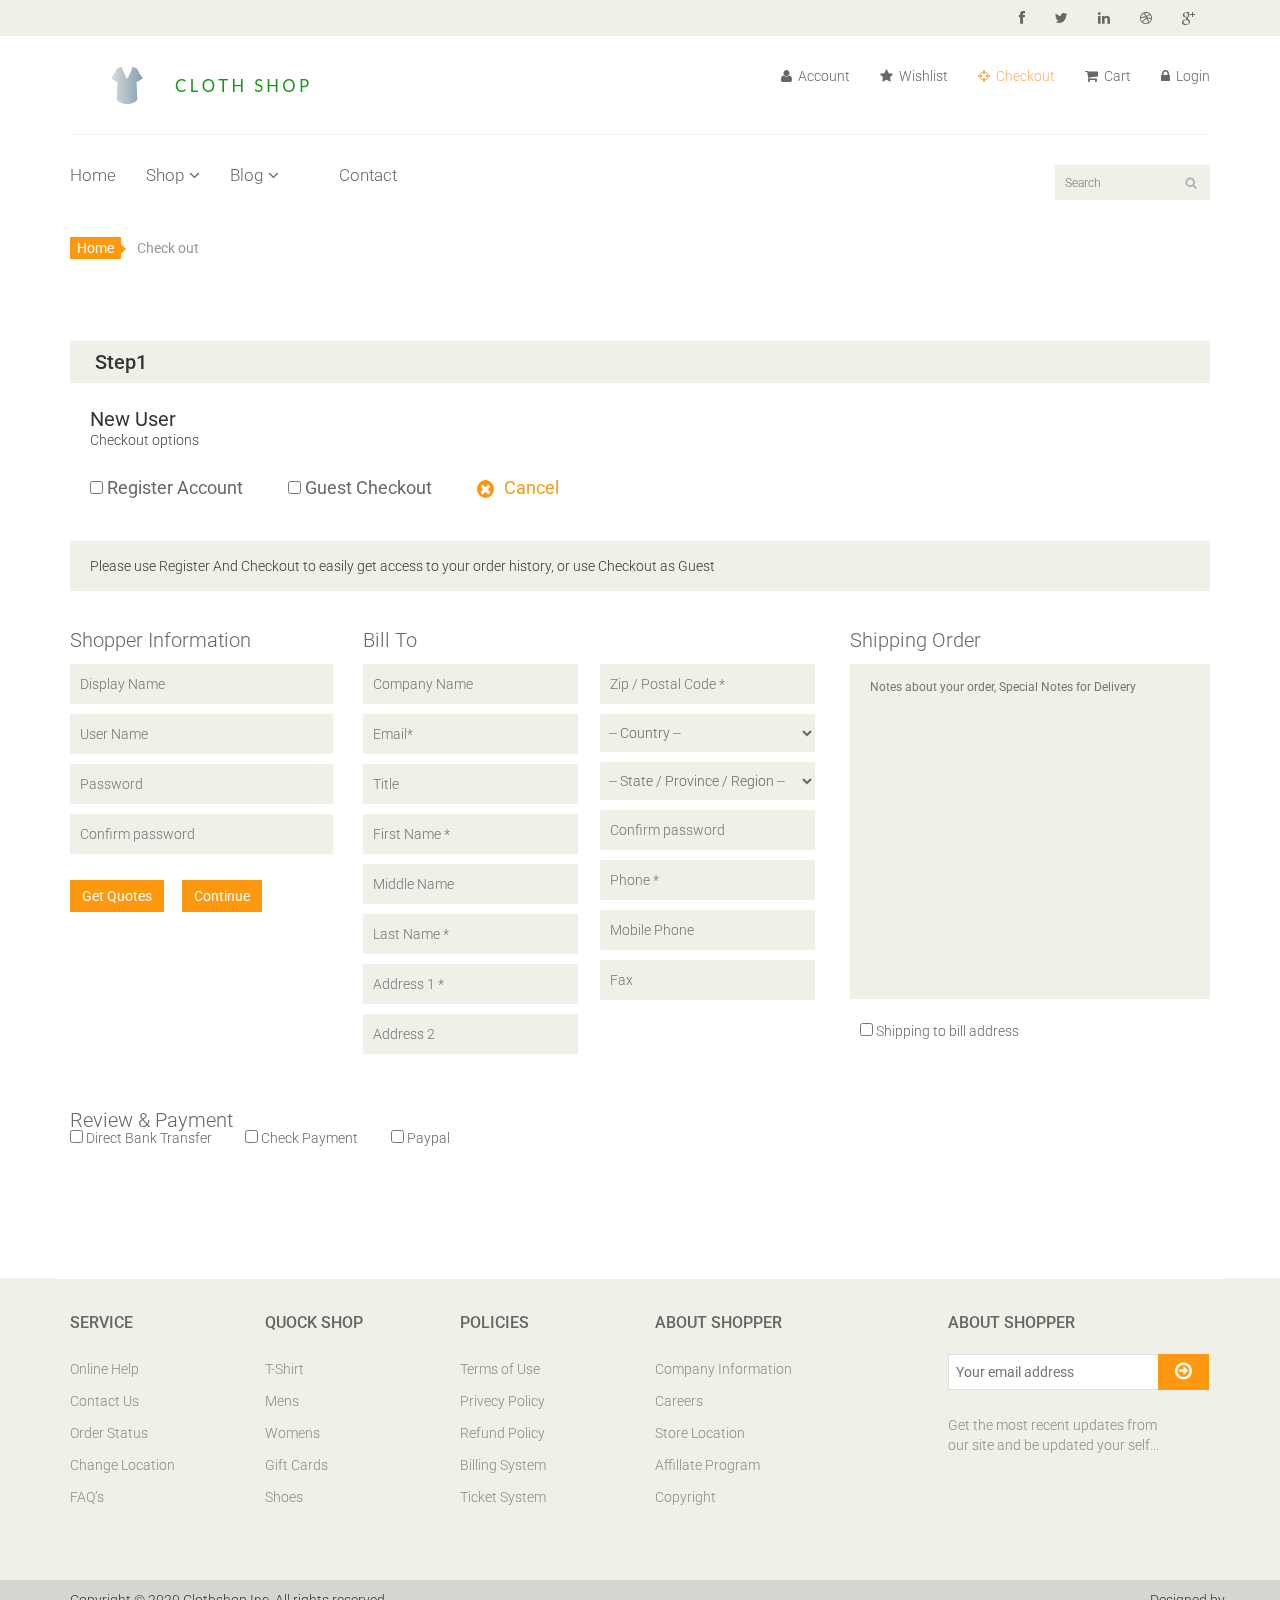
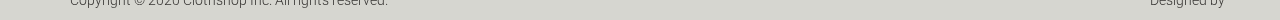
<file: checkout.html>
<!DOCTYPE html>
<html lang="en">
<head>
    <meta charset="utf-8">
    <meta name="viewport" content="width=device-width, initial-scale=1.0">
    <meta name="description" content="">
    <meta name="author" content="">
    <title>Checkout | Cloth shop</title>
    <link href="css/bootstrap.min.css" rel="stylesheet">
    <link href="css/font-awesome.min.css" rel="stylesheet">
    <link href="css/prettyPhoto.css" rel="stylesheet">
    <link href="css/price-range.css" rel="stylesheet">
    <link href="css/animate.css" rel="stylesheet">
	<link href="css/main.css" rel="stylesheet">
	<link href="css/responsive.css" rel="stylesheet">
    <!--[if lt IE 9]>
    <script src="js/html5shiv.js"></script>
    <script src="js/respond.min.js"></script>
    <![endif]-->       
    <link rel="shortcut icon" href="images/ico/favicon.ico">
    <link rel="apple-touch-icon-precomposed" sizes="144x144" href="images/ico/apple-touch-icon-144-precomposed.png">
    <link rel="apple-touch-icon-precomposed" sizes="114x114" href="images/ico/apple-touch-icon-114-precomposed.png">
    <link rel="apple-touch-icon-precomposed" sizes="72x72" href="images/ico/apple-touch-icon-72-precomposed.png">
    <link rel="apple-touch-icon-precomposed" href="images/ico/apple-touch-icon-57-precomposed.png">
</head><!--/head-->

<body>
	<header id="header"><!--header-->
		<div class="header_top"><!--header_top-->
			<div class="container">
				<div class="row">
					<div class="col-sm-6">
						<div class="contactinfo">
						<!--<ul class="nav nav-pills">
								<li><a href=""><i class="fa fa-phone"></i> +2 95 01 88 821</a></li>
								<li><a href=""><i class="fa fa-envelope"></i> info@domain.com</a></li>
							</ul>-->	
						</div>
					</div>
					<div class="col-sm-6">
						<div class="social-icons pull-right">
							<ul class="nav navbar-nav">
								<li><a href=""><i class="fa fa-facebook"></i></a></li>
								<li><a href=""><i class="fa fa-twitter"></i></a></li>
								<li><a href=""><i class="fa fa-linkedin"></i></a></li>
								<li><a href=""><i class="fa fa-dribbble"></i></a></li>
								<li><a href=""><i class="fa fa-google-plus"></i></a></li>
							</ul>
						</div>
					</div>
				</div>
			</div>
		</div><!--/header_top-->
		
		<div class="header-middle"><!--header-middle-->
			<div class="container">
				<div class="row">
					<div class="col-sm-4">
						<div class="logo pull-left">
							<a href="index.html"><img src="images/logo2.png" alt="" /></a>
						</div>
						<div class="btn-group pull-right">
							<div class="btn-group">
								<!--<button type="button" class="btn btn-default dropdown-toggle usa" data-toggle="dropdown">
									USA
									<span class="caret"></span>
								</button>
								<ul class="dropdown-menu">
									<li><a href="">Canada</a></li>
									<li><a href="">UK</a></li>
								</ul>-->
							</div>
							
							<div class="btn-group">
					   	<!--<button type="button" class="btn btn-default dropdown-toggle usa" data-toggle="dropdown">
									DOLLAR
									<span class="caret"></span>
								</button>
								<ul class="dropdown-menu">
									<li><a href="">Canadian Dollar</a></li>
									<li><a href="">Pound</a></li>
								</ul>-->
							</div>
						</div>
					</div>
					<div class="col-sm-8">
						<div class="shop-menu pull-right">
							<ul class="nav navbar-nav">
								<li><a href=""><i class="fa fa-user"></i> Account</a></li>
								<li><a href=""><i class="fa fa-star"></i> Wishlist</a></li>
								<li><a href="checkout.html" class="active"><i class="fa fa-crosshairs"></i> Checkout</a></li>
								<li><a href="cart.html"><i class="fa fa-shopping-cart"></i> Cart</a></li>
								<li><a href="login.html"><i class="fa fa-lock"></i> Login</a></li>
							</ul>
						</div>
					</div>
				</div>
			</div>
		</div><!--/header-middle-->
	
		<div class="header-bottom"><!--header-bottom-->
			<div class="container">
				<div class="row">
					<div class="col-sm-9">
						<div class="navbar-header">
							<button type="button" class="navbar-toggle" data-toggle="collapse" data-target=".navbar-collapse">
								<span class="sr-only">Toggle navigation</span>
								<span class="icon-bar"></span>
								<span class="icon-bar"></span>
								<span class="icon-bar"></span>
							</button>
						</div>
						<div class="mainmenu pull-left">
							<ul class="nav navbar-nav collapse navbar-collapse">
								<li><a href="index.html">Home</a></li>
								<li class="dropdown"><a href="#">Shop<i class="fa fa-angle-down"></i></a>
                                    <ul role="menu" class="sub-menu">
                                        <li><a href="shop.html">Products</a></li>
										<li><a href="product-details.html">Product Details</a></li> 
										<li><a href="checkout.html" class="active">Checkout</a></li> 
										<li><a href="cart.html">Cart</a></li> 
										<li><a href="login.html">Login</a></li> 
                                    </ul>
                                </li> 
								<li class="dropdown"><a href="#">Blog<i class="fa fa-angle-down"></i></a>
                                    <ul role="menu" class="sub-menu">
                                        <li><a href=""">Go to our blog</a></li>
										
                                    </ul>
                                </li> 
								<li><a href="404.html"></a></li>
								<li><a href="contact-us.html">Contact</a></li>
							</ul>
						</div>
					</div>
					<div class="col-sm-3">
						<div class="search_box pull-right">
							<input type="text" placeholder="Search"/>
						</div>
					</div>
				</div>
			</div>
		</div><!--/header-bottom-->
	</header><!--/header-->

	<section id="cart_items">
		<div class="container">
			<div class="breadcrumbs">
				<ol class="breadcrumb">
				  <li><a href="#">Home</a></li>
				  <li class="active">Check out</li>
				</ol>
			</div><!--/breadcrums-->

			<div class="step-one">
				<h2 class="heading">Step1</h2>
			</div>
			<div class="checkout-options">
				<h3>New User</h3>
				<p>Checkout options</p>
				<ul class="nav">
					<li>
						<label><input type="checkbox"> Register Account</label>
					</li>
					<li>
						<label><input type="checkbox"> Guest Checkout</label>
					</li>
					<li>
						<a href=""><i class="fa fa-times"></i>Cancel</a>
					</li>
				</ul>
			</div><!--/checkout-options-->

			<div class="register-req">
				<p>Please use Register And Checkout to easily get access to your order history, or use Checkout as Guest</p>
			</div><!--/register-req-->

			<div class="shopper-informations">
				<div class="row">
					<div class="col-sm-3">
						<div class="shopper-info">
							<p>Shopper Information</p>
							<form>
								<input type="text" placeholder="Display Name">
								<input type="text" placeholder="User Name">
								<input type="password" placeholder="Password">
								<input type="password" placeholder="Confirm password">
							</form>
							<a class="btn btn-primary" href="">Get Quotes</a>
							<a class="btn btn-primary" href="">Continue</a>
						</div>
					</div>
					<div class="col-sm-5 clearfix">
						<div class="bill-to">
							<p>Bill To</p>
							<div class="form-one">
								<form>
									<input type="text" placeholder="Company Name">
									<input type="text" placeholder="Email*">
									<input type="text" placeholder="Title">
									<input type="text" placeholder="First Name *">
									<input type="text" placeholder="Middle Name">
									<input type="text" placeholder="Last Name *">
									<input type="text" placeholder="Address 1 *">
									<input type="text" placeholder="Address 2">
								</form>
							</div>
							<div class="form-two">
								<form>
									<input type="text" placeholder="Zip / Postal Code *">
									<select>
										<option>-- Country --</option>
										<option>United States</option>
										<option>Bangladesh</option>
										<option>UK</option>
										<option>India</option>
										<option>Pakistan</option>
										<option>Ucrane</option>
										<option>Canada</option>
										<option>Dubai</option>
									</select>
									<select>
										<option>-- State / Province / Region --</option>
										<option>United States</option>
										<option>Bangladesh</option>
										<option>UK</option>
										<option>India</option>
										<option>Pakistan</option>
										<option>Ucrane</option>
										<option>Canada</option>
										<option>Dubai</option>
									</select>
									<input type="password" placeholder="Confirm password">
									<input type="text" placeholder="Phone *">
									<input type="text" placeholder="Mobile Phone">
									<input type="text" placeholder="Fax">
								</form>
							</div>
						</div>
					</div>
					<div class="col-sm-4">
						<div class="order-message">
							<p>Shipping Order</p>
							<textarea name="message"  placeholder="Notes about your order, Special Notes for Delivery" rows="16"></textarea>
							<label><input type="checkbox"> Shipping to bill address</label>
						</div>	
					</div>					
				</div>
			</div>
			<div class="review-payment">
				<h2>Review & Payment</h2>
			</div>

	<!--	<div class="table-responsive cart_info">
				<table class="table table-condensed">
					<thead>
						<tr class="cart_menu">
							<td class="image">Item</td>
							<td class="description"></td>
							<td class="price">Price</td>
							<td class="quantity">Quantity</td>
							<td class="total">Total</td>
							<td></td>
						</tr>
					</thead>
					<tbody>
						<tr>
							<td class="cart_product">
								<a href=""><img src="image/cart/one.png" alt=""></a>
							</td>
							<td class="cart_description">
								<h4><a href="">Colorblock Scuba</a></h4>
								<p>Web ID: 1089772</p>
							</td>
							<td class="cart_price">
								<p>$59</p>
							</td>
							<td class="cart_quantity">
								<div class="cart_quantity_button">
									<a class="cart_quantity_up" href=""> + </a>
									<input class="cart_quantity_input" type="text" name="quantity" value="1" autocomplete="off" size="2">
									<a class="cart_quantity_down" href=""> - </a>
								</div>
							</td>
							<td class="cart_total">
								<p class="cart_total_price">$59</p>
							</td>
							<td class="cart_delete">
								<a class="cart_quantity_delete" href=""><i class="fa fa-times"></i></a>
							</td>
						</tr>

						<tr>
							<td class="cart_product">
								<a href=""><img src="images/cart/two.png" alt=""></a>
							</td>
							<td class="cart_description">
								<h4><a href="">Colorblock Scuba</a></h4>
								<p>Web ID: 1089772</p>
							</td>
							<td class="cart_price">
								<p>$59</p>
							</td>
							<td class="cart_quantity">
								<div class="cart_quantity_button">
									<a class="cart_quantity_up" href=""> + </a>
									<input class="cart_quantity_input" type="text" name="quantity" value="1" autocomplete="off" size="2">
									<a class="cart_quantity_down" href=""> - </a>
								</div>
							</td>
							<td class="cart_total">
								<p class="cart_total_price">$59</p>
							</td>
							<td class="cart_delete">
								<a class="cart_quantity_delete" href=""><i class="fa fa-times"></i></a>
							</td>
						</tr>
						<tr>
							<td class="cart_product">
								<a href=""><img src="images/cart/three.png" alt=""></a>
							</td>
							<td class="cart_description">
								<h4><a href="">Colorblock Scuba</a></h4>
								<p>Web ID: 1089772</p>
							</td>
							<td class="cart_price">
								<p>$59</p>
							</td>
							<td class="cart_quantity">
								<div class="cart_quantity_button">
									<a class="cart_quantity_up" href=""> + </a>
									<input class="cart_quantity_input" type="text" name="quantity" value="1" autocomplete="off" size="2">
									<a class="cart_quantity_down" href=""> - </a>
								</div>
							</td>
							<td class="cart_total">
								<p class="cart_total_price">$59</p>
							</td>
							<td class="cart_delete">
								<a class="cart_quantity_delete" href=""><i class="fa fa-times"></i></a>
							</td>
						</tr>
						<tr>
							<td colspan="4">&nbsp;</td>
							<td colspan="2">
								<table class="table table-condensed total-result">
									<tr>
										<td>Cart Sub Total</td>
										<td>$59</td>
									</tr>
									<tr>
										<td>Exo Tax</td>
										<td>$2</td>
									</tr>
									<tr class="shipping-cost">
										<td>Shipping Cost</td>
										<td>Free</td>										
									</tr>
									<tr>
										<td>Total</td>
										<td><span>$61</span></td>
									</tr>
								</table>
							</td>
						</tr>
					</tbody>
				</table>
			</div>-->	
			<div class="payment-options">
					<span>
						<label><input type="checkbox"> Direct Bank Transfer</label>
					</span>
					<span>
						<label><input type="checkbox"> Check Payment</label>
					</span>
					<span>
						<label><input type="checkbox"> Paypal</label>
					</span>
				</div>
		</div>
	</section> <!--/#cart_items-->

	

	<footer id="footer"><!--Footer-->
	<!--<div class="footer-top">
			<div class="container">
				<div class="row">
					<div class="col-sm-2">
						<div class="companyinfo">
							<h2><span>e</span>-shopper</h2>
							<p>Lorem ipsum dolor sit amet, consectetur adipisicing elit,sed do eiusmod tempor</p>
						</div>
					</div>
					<div class="col-sm-7">
						<div class="col-sm-3">
							<div class="video-gallery text-center">
								<a href="#">
									<div class="iframe-img">
										<img src="images/home/iframe1.png" alt="" />
									</div>
									<div class="overlay-icon">
										<i class="fa fa-play-circle-o"></i>
									</div>
								</a>
								<p>Circle of Hands</p>
								<h2>24 DEC 2014</h2>
							</div>
						</div>
						
						<div class="col-sm-3">
							<div class="video-gallery text-center">
								<a href="#">
									<div class="iframe-img">
										<img src="images/home/iframe2.png" alt="" />
									</div>
									<div class="overlay-icon">
										<i class="fa fa-play-circle-o"></i>
									</div>
								</a>
								<p>Circle of Hands</p>
								<h2>24 DEC 2014</h2>
							</div>
						</div>
						
						<div class="col-sm-3">
							<div class="video-gallery text-center">
								<a href="#">
									<div class="iframe-img">
										<img src="images/home/iframe3.png" alt="" />
									</div>
									<div class="overlay-icon">
										<i class="fa fa-play-circle-o"></i>
									</div>
								</a>
								<p>Circle of Hands</p>
								<h2>24 DEC 2014</h2>
							</div>
						</div>
						
						<div class="col-sm-3">
							<div class="video-gallery text-center">
								<a href="#">
									<div class="iframe-img">
										<img src="images/home/iframe4.png" alt="" />
									</div>
									<div class="overlay-icon">
										<i class="fa fa-play-circle-o"></i>
									</div>
								</a>
								<p>Circle of Hands</p>
								<h2>24 DEC 2014</h2>
							</div>
						</div>
					</div>
					<div class="col-sm-3">
						<div class="address">
							<img src="images/home/map.png" alt="" />
							<p>505 S Atlantic Ave Virginia Beach, VA(Virginia)</p>
						</div>
					</div>
				</div>
			</div>
		</div>-->	
		
		<div class="footer-widget">
			<div class="container">
				<div class="row">
					<div class="col-sm-2">
						<div class="single-widget">
							<h2>Service</h2>
							<ul class="nav nav-pills nav-stacked">
								<li><a href="">Online Help</a></li>
								<li><a href="">Contact Us</a></li>
								<li><a href="">Order Status</a></li>
								<li><a href="">Change Location</a></li>
								<li><a href="">FAQ’s</a></li>
							</ul>
						</div>
					</div>
					<div class="col-sm-2">
						<div class="single-widget">
							<h2>Quock Shop</h2>
							<ul class="nav nav-pills nav-stacked">
								<li><a href="">T-Shirt</a></li>
								<li><a href="">Mens</a></li>
								<li><a href="">Womens</a></li>
								<li><a href="">Gift Cards</a></li>
								<li><a href="">Shoes</a></li>
							</ul>
						</div>
					</div>
					<div class="col-sm-2">
						<div class="single-widget">
							<h2>Policies</h2>
							<ul class="nav nav-pills nav-stacked">
								<li><a href="">Terms of Use</a></li>
								<li><a href="">Privecy Policy</a></li>
								<li><a href="">Refund Policy</a></li>
								<li><a href="">Billing System</a></li>
								<li><a href="">Ticket System</a></li>
							</ul>
						</div>
					</div>
					<div class="col-sm-2">
						<div class="single-widget">
							<h2>About Shopper</h2>
							<ul class="nav nav-pills nav-stacked">
								<li><a href="">Company Information</a></li>
								<li><a href="">Careers</a></li>
								<li><a href="">Store Location</a></li>
								<li><a href="">Affillate Program</a></li>
								<li><a href="">Copyright</a></li>
							</ul>
						</div>
					</div>
					<div class="col-sm-3 col-sm-offset-1">
						<div class="single-widget">
							<h2>About Shopper</h2>
							<form action="#" class="searchform">
								<input type="text" placeholder="Your email address" />
								<button type="submit" class="btn btn-default"><i class="fa fa-arrow-circle-o-right"></i></button>
								<p>Get the most recent updates from <br />our site and be updated your self...</p>
							</form>
						</div>
					</div>
					
				</div>
			</div>
		</div>
		
		<div class="footer-bottom">
			<div class="container">
				<div class="row">
					<p class="pull-left">Copyright © 2020 Clothshop Inc. All rights reserved.</p>
					<p class="pull-right">Designed by <span><a target="_blank" href="https://www.alartt.com"></a></span></p>
				</div>
			</div>
		</div>
		
	</footer><!--/Footer-->
	


    <script src="js/jquery.js"></script>
	<script src="js/bootstrap.min.js"></script>
    <script src="js/jquery.scrollUp.min.js"></script>
    <script src="js/jquery.prettyPhoto.js"></script>
    <script src="js/main.js"></script>
</body>
</html>
</file>
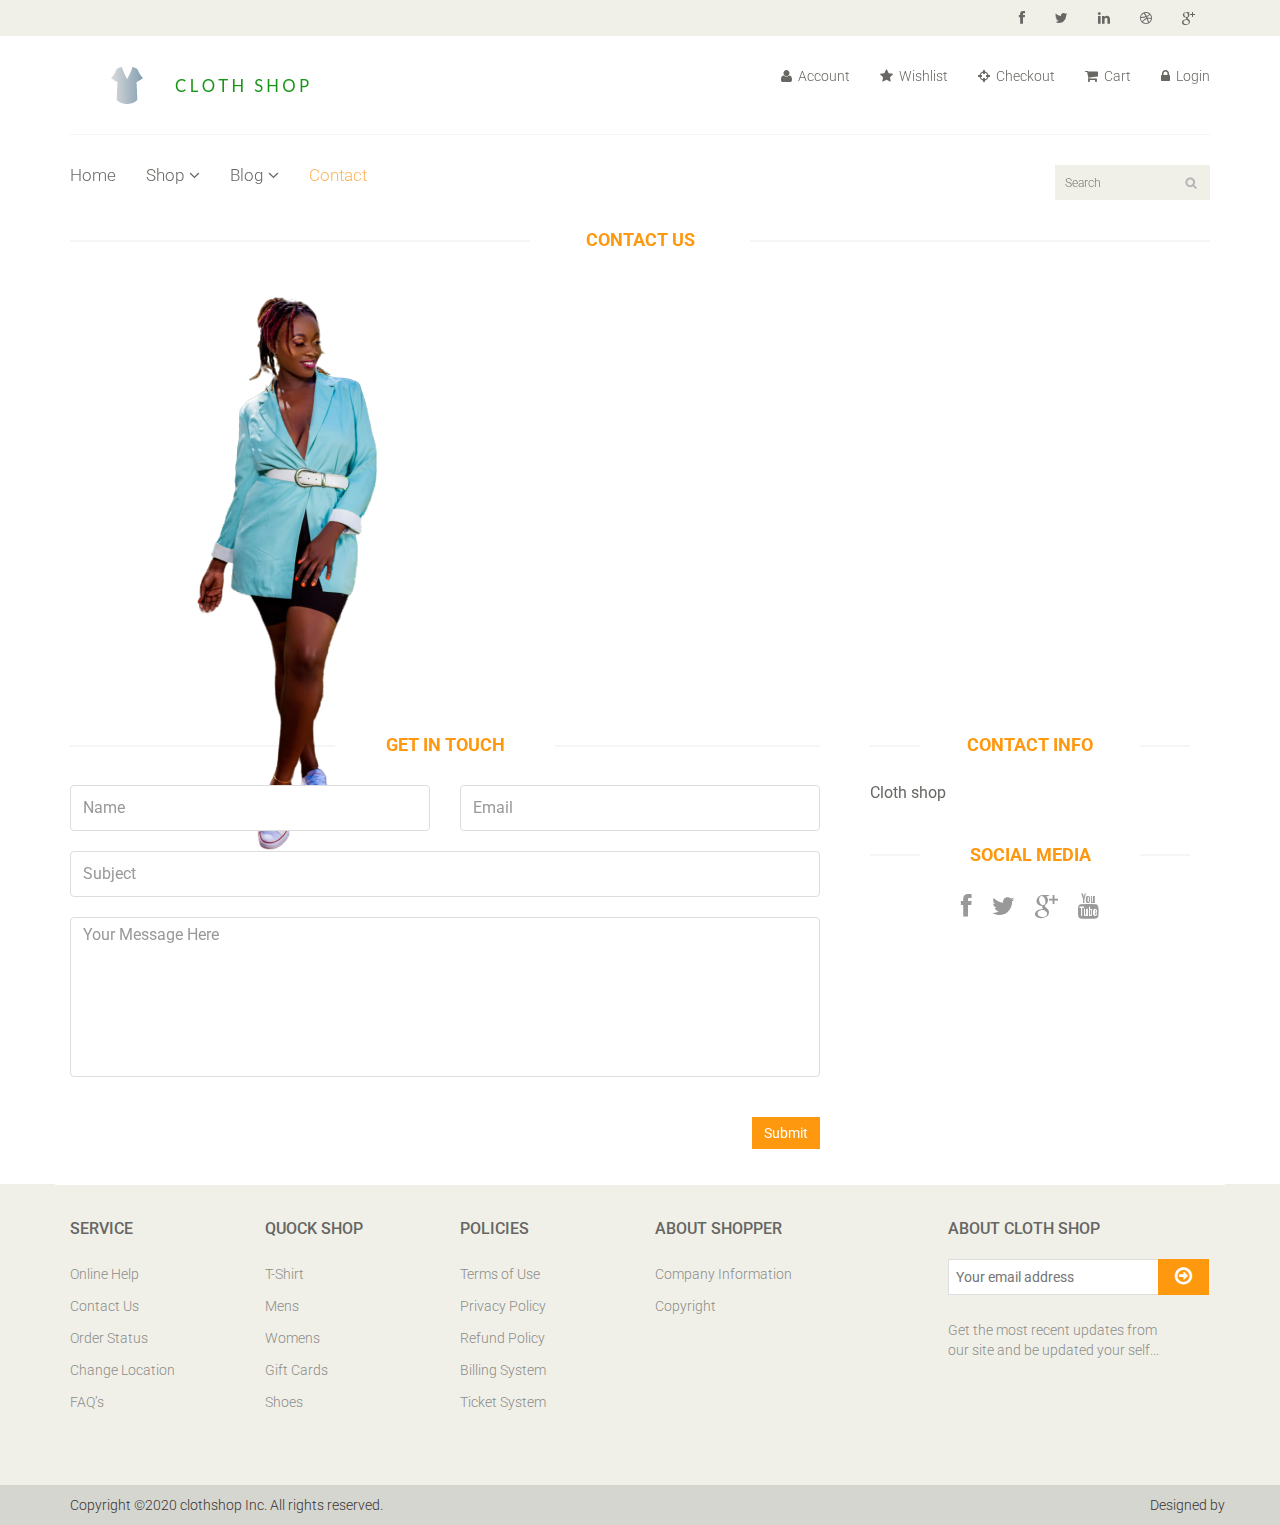
<file: contact-us.html>
<!DOCTYPE html>
<html lang="en">
<head>
    <meta charset="utf-8">
    <meta name="viewport" content="width=device-width, initial-scale=1.0">
    <meta name="description" content="">
    <meta name="author" content="">
    <title>Contact </title>
    <link href="css/bootstrap.min.css" rel="stylesheet">
    <link href="css/font-awesome.min.css" rel="stylesheet">
    <link href="css/prettyPhoto.css" rel="stylesheet">
    <link href="css/price-range.css" rel="stylesheet">
    <link href="css/animate.css" rel="stylesheet">
	<link href="css/main.css" rel="stylesheet">
	<link href="css/responsive.css" rel="stylesheet">
    <!--[if lt IE 9]>
    <script src="js/html5shiv.js"></script>
    <script src="js/respond.min.js"></script>
    <![endif]-->       
    <link rel="shortcut icon" href="images/ico/favicon.ico">
    <link rel="apple-touch-icon-precomposed" sizes="144x144" href="images/ico/apple-touch-icon-144-precomposed.png">
    <link rel="apple-touch-icon-precomposed" sizes="114x114" href="images/ico/apple-touch-icon-114-precomposed.png">
    <link rel="apple-touch-icon-precomposed" sizes="72x72" href="images/ico/apple-touch-icon-72-precomposed.png">
    <link rel="apple-touch-icon-precomposed" href="images/ico/apple-touch-icon-57-precomposed.png">
</head><!--/head-->

<body>
	<header id="header"><!--header-->
		<div class="header_top"><!--header_top-->
			<div class="container">
				<div class="row">
					<div class="col-sm-6">
						<!--<div class="contactinfo">
							<ul class="nav nav-pills">
								<li><a href=""><i class="fa fa-phone"></i> +2 95 01 88 821</a></li>
								<li><a href=""><i class="fa fa-envelope"></i> info@domain.com</a></li>
							</ul>
						</div>-->
					</div>
					<div class="col-sm-6">
						<div class="social-icons pull-right">
							<ul class="nav navbar-nav">
								<li><a href=""><i class="fa fa-facebook"></i></a></li>
								<li><a href=""><i class="fa fa-twitter"></i></a></li>
								<li><a href=""><i class="fa fa-linkedin"></i></a></li>
								<li><a href=""><i class="fa fa-dribbble"></i></a></li>
								<li><a href=""><i class="fa fa-google-plus"></i></a></li>
							</ul>
						</div>
					</div>
				</div>
			</div>
		</div><!--/header_top-->
		
		<div class="header-middle"><!--header-middle-->
			<div class="container">
				<div class="row">
					<div class="col-sm-4">
						<div class="logo pull-left">
							<a href="index.html"><img src="images/logo2.png" alt="" /></a>
						</div>
						<div class="btn-group pull-right">
							<div class="btn-group">
							<!--	<button type="button" class="btn btn-default dropdown-toggle usa" data-toggle="dropdown">
									USA
									<span class="caret"></span>
								</button>
								<ul class="dropdown-menu">
									<li><a href="">Canada</a></li>
									<li><a href="">UK</a></li>
								</ul>-->
							</div>
							
							<div class="btn-group">
							<!--	<button type="button" class="btn btn-default dropdown-toggle usa" data-toggle="dropdown">
									DOLLAR
									<span class="caret"></span>
								</button>
								<ul class="dropdown-menu">
									<li><a href="">Canadian Dollar</a></li>
									<li><a href="">Pound</a></li>
								</ul>-->
							</div>
						</div>
					</div>
					<div class="col-sm-8">
						<div class="shop-menu pull-right">
							<ul class="nav navbar-nav">
								<li><a href=""><i class="fa fa-user"></i> Account</a></li>
								<li><a href=""><i class="fa fa-star"></i> Wishlist</a></li>
								<li><a href="checkout.html"><i class="fa fa-crosshairs"></i> Checkout</a></li>
								<li><a href="cart.html"><i class="fa fa-shopping-cart"></i> Cart</a></li>
								<li><a href="login.html"><i class="fa fa-lock"></i> Login</a></li>
							</ul>
						</div>
					</div>
				</div>
			</div>
		</div><!--/header-middle-->
	
		<div class="header-bottom"><!--header-bottom-->
			<div class="container">
				<div class="row">
					<div class="col-sm-9">
						<div class="navbar-header">
							<button type="button" class="navbar-toggle" data-toggle="collapse" data-target=".navbar-collapse">
								<span class="sr-only">Toggle navigation</span>
								<span class="icon-bar"></span>
								<span class="icon-bar"></span>
								<span class="icon-bar"></span>
							</button>
						</div>
						<div class="mainmenu pull-left">
							<ul class="nav navbar-nav collapse navbar-collapse">
								<li><a href="index.html">Home</a></li>
								<li class="dropdown"><a href="#">Shop<i class="fa fa-angle-down"></i></a>
                                    <ul role="menu" class="sub-menu">
                                        <li><a href="shop.html">Products</a></li>
									
										<li><a href="checkout.html">Checkout</a></li> 
										<li><a href="cart.html">Cart</a></li> 
										<li><a href="login.html">Login</a></li> 
                                    </ul>
                                </li> 
								<li class="dropdown"><a href="#">Blog<i class="fa fa-angle-down"></i></a>
                                    <ul role="menu" class="sub-menu">
                                        <li><a href="">Go to blog</a></li>
									
                                    </ul>
                                </li> 
							
								<li><a href="contact-us.html" class="active">Contact</a></li>
							</ul>
						</div>
					</div>
					<div class="col-sm-3">
						<div class="search_box pull-right">
							<input type="text" placeholder="Search"/>
						</div>
					</div>
				</div>
			</div>
		</div><!--/header-bottom-->
	</header><!--/header-->
	 
	 <div id="contact-page" class="container">
    	<div class="bg">
	    	<div class="row">    		
	    		<div class="col-sm-12">    			   			
					<h2 class="title text-center">Contact <strong>Us</strong></h2>    			    				    				
					<div id="gmap" class="contact-map">
						<img src="imgs/1.png" class="girl img-responsive" alt="" />
					
					</div>
				</div>			 		
			</div>    	
    		<div class="row">  	
	    		<div class="col-sm-8">
	    			<div class="contact-form">
	    				<h2 class="title text-center">Get In Touch</h2>
	    				<div class="status alert alert-success" style="display: none"></div>
				    	<form id="main-contact-form" class="contact-form row" name="contact-form" method="post">
				            <div class="form-group col-md-6">
				                <input type="text" name="name" class="form-control" required="required" placeholder="Name">
				            </div>
				            <div class="form-group col-md-6">
				                <input type="email" name="email" class="form-control" required="required" placeholder="Email">
				            </div>
				            <div class="form-group col-md-12">
				                <input type="text" name="subject" class="form-control" required="required" placeholder="Subject">
				            </div>
				            <div class="form-group col-md-12">
				                <textarea name="message" id="message" required="required" class="form-control" rows="8" placeholder="Your Message Here"></textarea>
				            </div>                        
				            <div class="form-group col-md-12">
				                <input type="submit" name="submit" class="btn btn-primary pull-right" value="Submit">
				            </div>
				        </form>
	    			</div>
	    		</div>
	    		<div class="col-sm-4">
	    			<div class="contact-info">
	    				<h2 class="title text-center">Contact Info</h2>
	    				<address>
	    					<p>Cloth shop</p>
							<p></p>
							<p></p>
							<p></p>
							<p></p>
							<p></p>
	    				</address>
	    				<div class="social-networks">
	    					<h2 class="title text-center">Social media</h2>
							<ul>
								<li>
									<a href="#"><i class="fa fa-facebook"></i></a>
								</li>
								<li>
									<a href="#"><i class="fa fa-twitter"></i></a>
								</li>
								<li>
									<a href="#"><i class="fa fa-google-plus"></i></a>
								</li>
								<li>
									<a href="#"><i class="fa fa-youtube"></i></a>
								</li>
							</ul>
	    				</div>
	    			</div>
    			</div>    			
	    	</div>  
    	</div>	
    </div><!--/#contact-page-->
	
	<footer id="footer"><!--Footer-->
		<!--	<div class="footer-top">
			<div class="container">
				<div class="row">
					<div class="col-sm-2">
						<div class="companyinfo">
							<h2><span>Cloth</span>shop</h2>
							<p>Reach us today for quality products</p>
						</div>
					</div>
					<div class="col-sm-7">
					<div class="col-sm-3">
							<div class="video-gallery text-center">
								<a href="#">
									<div class="iframe-img">
										<img src="images/home/iframe1.png" alt="" />
									</div>
									<div class="overlay-icon">
										<i class="fa fa-play-circle-o"></i>
									</div>
								</a>
								<p>Circle of Hands</p>
								<h2>24 DEC 2014</h2>
							</div>
						</div>
						
						<div class="col-sm-3">
							<div class="video-gallery text-center">
								<a href="#">
									<div class="iframe-img">
										<img src="images/home/iframe2.png" alt="" />
									</div>
									<div class="overlay-icon">
										<i class="fa fa-play-circle-o"></i>
									</div>
								</a>
								<p>Circle of Hands</p>
								<h2>24 DEC 2014</h2>
							</div>
						</div>
						
						<div class="col-sm-3">
							<div class="video-gallery text-center">
								<a href="#">
									<div class="iframe-img">
										<img src="images/home/iframe3.png" alt="" />
									</div>
									<div class="overlay-icon">
										<i class="fa fa-play-circle-o"></i>
									</div>
								</a>
								<p>Circle of Hands</p>
								<h2>24 DEC 2014</h2>
							</div>
						</div>
						
						<div class="col-sm-3">
							<div class="video-gallery text-center">
								<a href="#">
									<div class="iframe-img">
										<img src="images/home/iframe4.png" alt="" />
									</div>
									<div class="overlay-icon">
										<i class="fa fa-play-circle-o"></i>
									</div>
								</a>
								<p>Circle of Hands</p>
								<h2>24 DEC 2014</h2>
							</div>
						</div>
					</div>
					<div class="col-sm-3">
						<div class="address">
							<img src="images/home/map.png" alt="" />
							<p>505 S Atlantic Ave Virginia Beach, VA(Virginia)</p>
						</div>
					</div>
				</div>
			</div>-->
		</div>
		
		<div class="footer-widget">
			<div class="container">
				<div class="row">
					<div class="col-sm-2">
						<div class="single-widget">
							<h2>Service</h2>
							<ul class="nav nav-pills nav-stacked">
								<li><a href="">Online Help</a></li>
								<li><a href="">Contact Us</a></li>
								<li><a href="">Order Status</a></li>
								<li><a href="">Change Location</a></li>
								<li><a href="">FAQ’s</a></li>
							</ul>
						</div>
					</div>
					<div class="col-sm-2">
						<div class="single-widget">
							<h2>Quock Shop</h2>
							<ul class="nav nav-pills nav-stacked">
								<li><a href="">T-Shirt</a></li>
								<li><a href="">Mens</a></li>
								<li><a href="">Womens</a></li>
								<li><a href="">Gift Cards</a></li>
								<li><a href="">Shoes</a></li>
							</ul>
						</div>
					</div>
					<div class="col-sm-2">
						<div class="single-widget">
							<h2>Policies</h2>
							<ul class="nav nav-pills nav-stacked">
								<li><a href="">Terms of Use</a></li>
								<li><a href="">Privacy Policy</a></li>
								<li><a href="">Refund Policy</a></li>
								<li><a href="">Billing System</a></li>
								<li><a href="">Ticket System</a></li>
							</ul>
						</div>
					</div>
					<div class="col-sm-2">
						<div class="single-widget">
							<h2>About Shopper</h2>
							<ul class="nav nav-pills nav-stacked">
								<li><a href="">Company Information</a></li>
							
								<li><a href="">Copyright</a></li>
							</ul>
						</div>
					</div>
					<div class="col-sm-3 col-sm-offset-1">
						<div class="single-widget">
							<h2>About cloth shop</h2>
							<form action="#" class="searchform">
								<input type="text" placeholder="Your email address" />
								<button type="submit" class="btn btn-default"><i class="fa fa-arrow-circle-o-right"></i></button>
								<p>Get the most recent updates from <br />our site and be updated your self...</p>
							</form>
						</div>
					</div>
					
				</div>
			</div>
		</div>
		
		<div class="footer-bottom">
			<div class="container">
				<div class="row">
					<p class="pull-left">Copyright &copy;2020 clothshop Inc. All rights reserved.</p>
					<p class="pull-right">Designed by <span><a target="_blank" href=""></a></span></p>
				</div>
			</div>
		</div>
		
	</footer><!--/Footer-->
	

  
    <script src="js/jquery.js"></script>
	<script src="js/bootstrap.min.js"></script>
	<script type="text/javascript" src="http://maps.google.com/maps/api/js?sensor=true"></script>
    <script type="text/javascript" src="js/gmaps.js"></script>
	<script src="js/contact.js"></script>
	<script src="js/price-range.js"></script>
    <script src="js/jquery.scrollUp.min.js"></script>
    <script src="js/jquery.prettyPhoto.js"></script>
    <script src="js/main.js"></script>
</body>
</html>
</file>
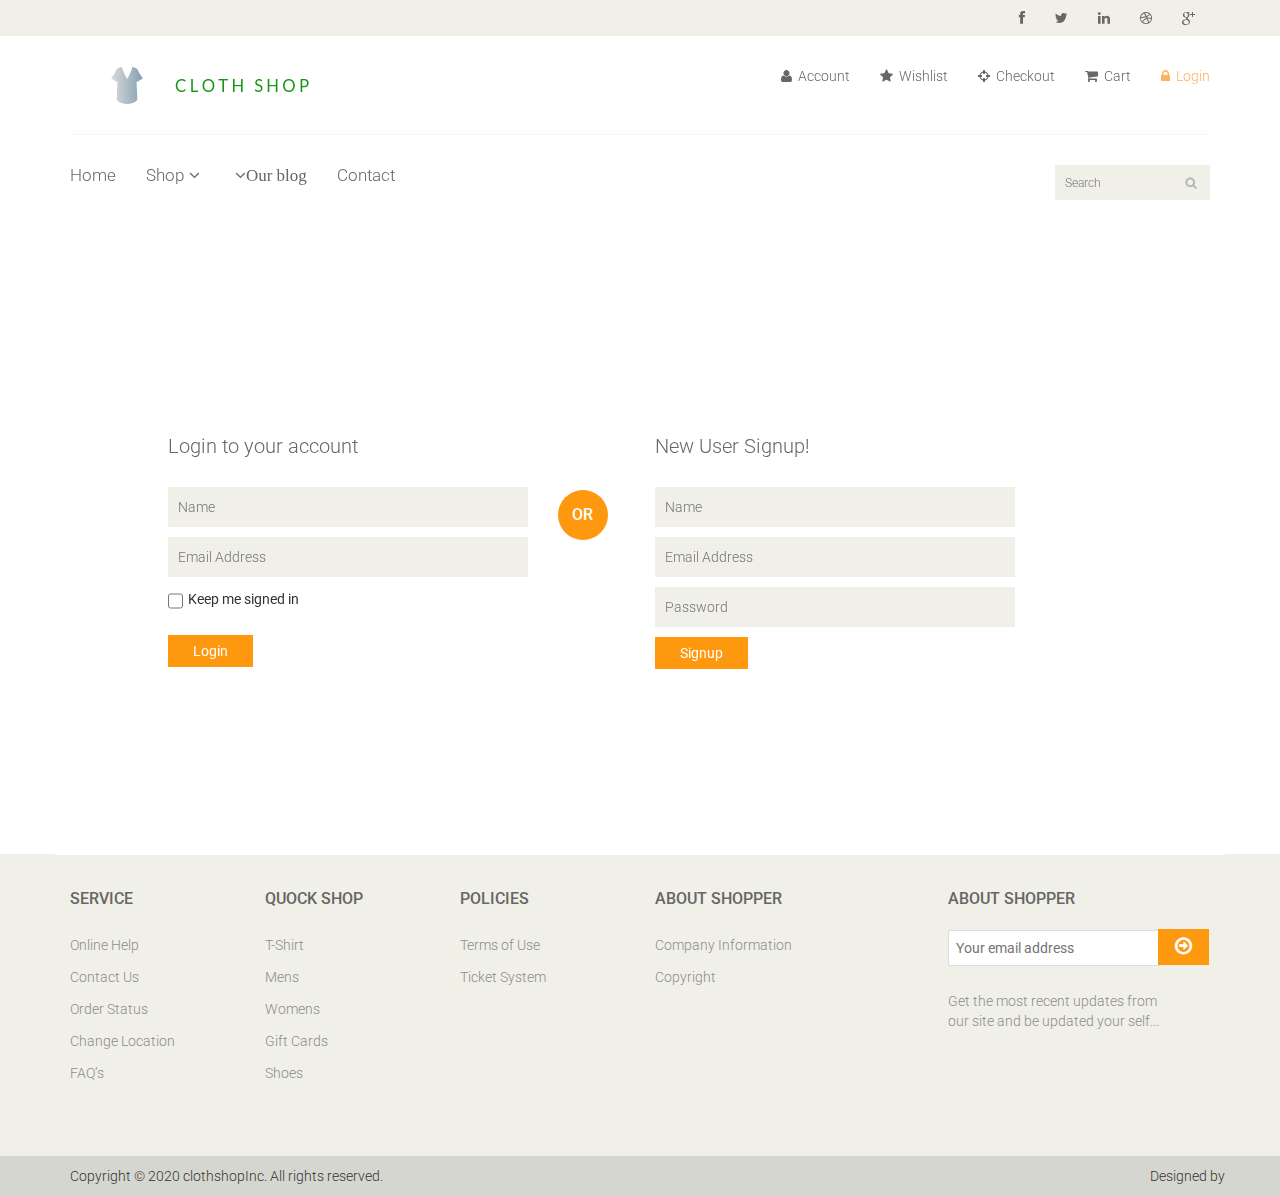
<file: login.html>
<!DOCTYPE html>
<html lang="en">
<head>
    <meta charset="utf-8">
    <meta name="viewport" content="width=device-width, initial-scale=1.0">
    <meta name="description" content="">
    <meta name="author" content="">
    <title>Login </title>
    <link href="css/bootstrap.min.css" rel="stylesheet">
    <link href="css/font-awesome.min.css" rel="stylesheet">
    <link href="css/prettyPhoto.css" rel="stylesheet">
    <link href="css/price-range.css" rel="stylesheet">
    <link href="css/animate.css" rel="stylesheet">
	<link href="css/main.css" rel="stylesheet">
	<link href="css/responsive.css" rel="stylesheet">
    <!--[if lt IE 9]>
    <script src="js/html5shiv.js"></script>
    <script src="js/respond.min.js"></script>
    <![endif]-->       
    <link rel="shortcut icon" href="images/ico/favicon.ico">
    <link rel="apple-touch-icon-precomposed" sizes="144x144" href="images/ico/apple-touch-icon-144-precomposed.png">
    <link rel="apple-touch-icon-precomposed" sizes="114x114" href="images/ico/apple-touch-icon-114-precomposed.png">
    <link rel="apple-touch-icon-precomposed" sizes="72x72" href="images/ico/apple-touch-icon-72-precomposed.png">
    <link rel="apple-touch-icon-precomposed" href="images/ico/apple-touch-icon-57-precomposed.png">
</head><!--/head-->

<body>
	<header id="header"><!--header-->
		<div class="header_top"><!--header_top-->
			<div class="container">
				<div class="row">
					<div class="col-sm-6">
						<div class="contactinfo">
						<!--	<ul class="nav nav-pills">
								<li><a href=""><i class="fa fa-phone"></i> +2 95 01 88 821</a></li>
								<li><a href=""><i class="fa fa-envelope"></i> info@domain.com</a></li>
							</ul> -->
						</div>
					</div>
					<div class="col-sm-6">
						<div class="social-icons pull-right">
							<ul class="nav navbar-nav">
								<li><a href=""><i class="fa fa-facebook"></i></a></li>
								<li><a href=""><i class="fa fa-twitter"></i></a></li>
								<li><a href=""><i class="fa fa-linkedin"></i></a></li>
								<li><a href=""><i class="fa fa-dribbble"></i></a></li>
								<li><a href=""><i class="fa fa-google-plus"></i></a></li>
							</ul>
						</div>
					</div>
				</div>
			</div>
		</div><!--/header_top-->
		
		<div class="header-middle"><!--header-middle-->
			<div class="container">
				<div class="row">
					<div class="col-sm-4">
						<div class="logo pull-left">
							<a href="index.html"><img src="images/logo2.png" alt="" /></a>
						</div>
						<div class="btn-group pull-right">
							<div class="btn-group">
						<!--<button type="button" class="btn btn-default dropdown-toggle usa" data-toggle="dropdown">
									USA
									<span class="caret"></span>
								</button>
								<ul class="dropdown-menu">
									<li><a href="">Canada</a></li>
									<li><a href="">UK</a></li>
								</ul>-->
							</div>
							
							<div class="btn-group">
								<!--<button type="button" class="btn btn-default dropdown-toggle usa" data-toggle="dropdown">
									DOLLAR
									<span class="caret"></span>
								</button>
								<ul class="dropdown-menu">
									<li><a href="">Canadian Dollar</a></li>
									<li><a href="">Pound</a></li>
								</ul> -->
							</div>
						</div>
					</div>
					<div class="col-sm-8">
						<div class="shop-menu pull-right">
							<ul class="nav navbar-nav">
								<li><a href=""><i class="fa fa-user"></i> Account</a></li>
								<li><a href=""><i class="fa fa-star"></i> Wishlist</a></li>
								<li><a href="checkout.html"><i class="fa fa-crosshairs"></i> Checkout</a></li>
								<li><a href="cart.html"><i class="fa fa-shopping-cart"></i> Cart</a></li>
								<li><a href="login.html" class="active"><i class="fa fa-lock"></i> Login</a></li>
							</ul>
						</div>
					</div>
				</div>
			</div>
		</div><!--/header-middle-->
	
		<div class="header-bottom"><!--header-bottom-->
			<div class="container">
				<div class="row">
					<div class="col-sm-9">
						<div class="navbar-header">
							<button type="button" class="navbar-toggle" data-toggle="collapse" data-target=".navbar-collapse">
								<span class="sr-only">Toggle navigation</span>
								<span class="icon-bar"></span>
								<span class="icon-bar"></span>
								<span class="icon-bar"></span>
							</button>
						</div>
						<div class="mainmenu pull-left">
							<ul class="nav navbar-nav collapse navbar-collapse">
								<li><a href="index.html">Home</a></li>
								<li class="dropdown"><a href="#">Shop<i class="fa fa-angle-down"></i></a>
                                    <ul role="menu" class="sub-menu">
                                        <li><a href="shop.html">Products</a></li>
										<li><a href="product-details.html">Product Details</a></li> 
										<li><a href="checkout.html">Checkout</a></li> 
										<li><a href="cart.html">Cart</a></li> 
										<li><a href="login.html" class="active">Login</a></li> 
                                    </ul>
                                </li> 
								<li class="dropdown"><a href="#"><i class="fa fa-angle-down">Our blog</i></a>
                                    <ul role="menu" class="sub-menu">
                                        <li><a href="">got to our blog</a></li>
									
                                    </ul>
                                </li> 
							
								<li><a href="contact-us.html">Contact</a></li>
							</ul>
						</div>
					</div>
					<div class="col-sm-3">
						<div class="search_box pull-right">
							<input type="text" placeholder="Search"/>
						</div>
					</div>
				</div>
			</div>
		</div><!--/header-bottom-->
	</header><!--/header-->
	
	<section id="form"><!--form-->
		<div class="container">
			<div class="row">
				<div class="col-sm-4 col-sm-offset-1">
					<div class="login-form"><!--login form-->
						<h2>Login to your account</h2>
						<form action="#">
							<input type="text" placeholder="Name" />
							<input type="email" placeholder="Email Address" />
							<span>
								<input type="checkbox" class="checkbox"> 
								Keep me signed in
							</span>
							<button type="submit" class="btn btn-default">Login</button>
						</form>
					</div><!--/login form-->
				</div>
				<div class="col-sm-1">
					<h2 class="or">OR</h2>
				</div>
				<div class="col-sm-4">
					<div class="signup-form"><!--sign up form-->
						<h2>New User Signup!</h2>
						<form action="#">
							<input type="text" placeholder="Name"/>
							<input type="email" placeholder="Email Address"/>
							<input type="password" placeholder="Password"/>
							<button type="submit" class="btn btn-default">Signup</button>
						</form>
					</div><!--/sign up form-->
				</div>
			</div>
		</div>
	</section><!--/form-->
	
	
	<footer id="footer"><!--Footer-->
		<!--<div class="footer-top">
			<div class="container">
				<div class="row">
					<div class="col-sm-2">
						<div class="companyinfo">
							<h2><span>e</span>-shopper</h2>
							<p>Lorem ipsum dolor sit amet, consectetur adipisicing elit,sed do eiusmod tempor</p>
						</div>
					</div>
					<div class="col-sm-7">
						<div class="col-sm-3">
							<div class="video-gallery text-center">
								<a href="#">
									<div class="iframe-img">
										<img src="images/home/iframe1.png" alt="" />
									</div>
									<div class="overlay-icon">
										<i class="fa fa-play-circle-o"></i>
									</div>
								</a>
								<p>Circle of Hands</p>
								<h2>24 DEC 2014</h2>
							</div>
						</div>
						
						<div class="col-sm-3">
							<div class="video-gallery text-center">
								<a href="#">
									<div class="iframe-img">
										<img src="images/home/iframe2.png" alt="" />
									</div>
									<div class="overlay-icon">
										<i class="fa fa-play-circle-o"></i>
									</div>
								</a>
								<p>Circle of Hands</p>
								<h2>24 DEC 2014</h2>
							</div>
						</div>
						
						<div class="col-sm-3">
							<div class="video-gallery text-center">
								<a href="#">
									<div class="iframe-img">
										<img src="images/home/iframe3.png" alt="" />
									</div>
									<div class="overlay-icon">
										<i class="fa fa-play-circle-o"></i>
									</div>
								</a>
								<p>Circle of Hands</p>
								<h2>24 DEC 2014</h2>
							</div>
						</div>
						
						<div class="col-sm-3">
							<div class="video-gallery text-center">
								<a href="#">
									<div class="iframe-img">
										<img src="images/home/iframe4.png" alt="" />
									</div>
									<div class="overlay-icon">
										<i class="fa fa-play-circle-o"></i>
									</div>
								</a>
								<p>Circle of Hands</p>
								<h2>24 DEC 2014</h2>
							</div>
						</div>
					</div>
					<div class="col-sm-3">
						<div class="address">
							<img src="images/home/map.png" alt="" />
							<p>505 S Atlantic Ave Virginia Beach, VA(Virginia)</p>
						</div>
					</div>
				</div>
			</div> -->
		</div>
		
		<div class="footer-widget">
			<div class="container">
				<div class="row">
					<div class="col-sm-2">
						<div class="single-widget">
							<h2>Service</h2>
							<ul class="nav nav-pills nav-stacked">
								<li><a href="">Online Help</a></li>
								<li><a href="">Contact Us</a></li>
								<li><a href="">Order Status</a></li>
								<li><a href="">Change Location</a></li>
								<li><a href="">FAQ’s</a></li>
							</ul>
						</div>
					</div>
					<div class="col-sm-2">
						<div class="single-widget">
							<h2>Quock Shop</h2>
							<ul class="nav nav-pills nav-stacked">
								<li><a href="">T-Shirt</a></li>
								<li><a href="">Mens</a></li>
								<li><a href="">Womens</a></li>
								<li><a href="">Gift Cards</a></li>
								<li><a href="">Shoes</a></li>
							</ul>
						</div>
					</div>
					<div class="col-sm-2">
						<div class="single-widget">
							<h2>Policies</h2>
							<ul class="nav nav-pills nav-stacked">
								<li><a href="">Terms of Use</a></li>
							
								<li><a href="">Ticket System</a></li>
							</ul>
						</div>
					</div>
					<div class="col-sm-2">
						<div class="single-widget">
							<h2>About Shopper</h2>
							<ul class="nav nav-pills nav-stacked">
								<li><a href="">Company Information</a></li>
							
								<li><a href="">Copyright</a></li>
							</ul>
						</div>
					</div>
					<div class="col-sm-3 col-sm-offset-1">
						<div class="single-widget">
							<h2>About Shopper</h2>
							<form action="#" class="searchform">
								<input type="text" placeholder="Your email address" />
								<button type="submit" class="btn btn-default"><i class="fa fa-arrow-circle-o-right"></i></button>
								<p>Get the most recent updates from <br />our site and be updated your self...</p>
							</form>
						</div>
					</div>
					
				</div>
			</div>
		</div>
		
		<div class="footer-bottom">
			<div class="container">
				<div class="row">
					<p class="pull-left">Copyright &copy; 2020 clothshopInc. All rights reserved.</p>
					<p class="pull-right">Designed by <span><a target="_blank" href=""></a></span></p>
				</div>
			</div>
		</div>
		
	</footer><!--/Footer-->
	

  
    <script src="js/jquery.js"></script>
	<script src="js/price-range.js"></script>
    <script src="js/jquery.scrollUp.min.js"></script>
	<script src="js/bootstrap.min.js"></script>
    <script src="js/jquery.prettyPhoto.js"></script>
    <script src="js/main.js"></script>
</body>
</html>
</file>
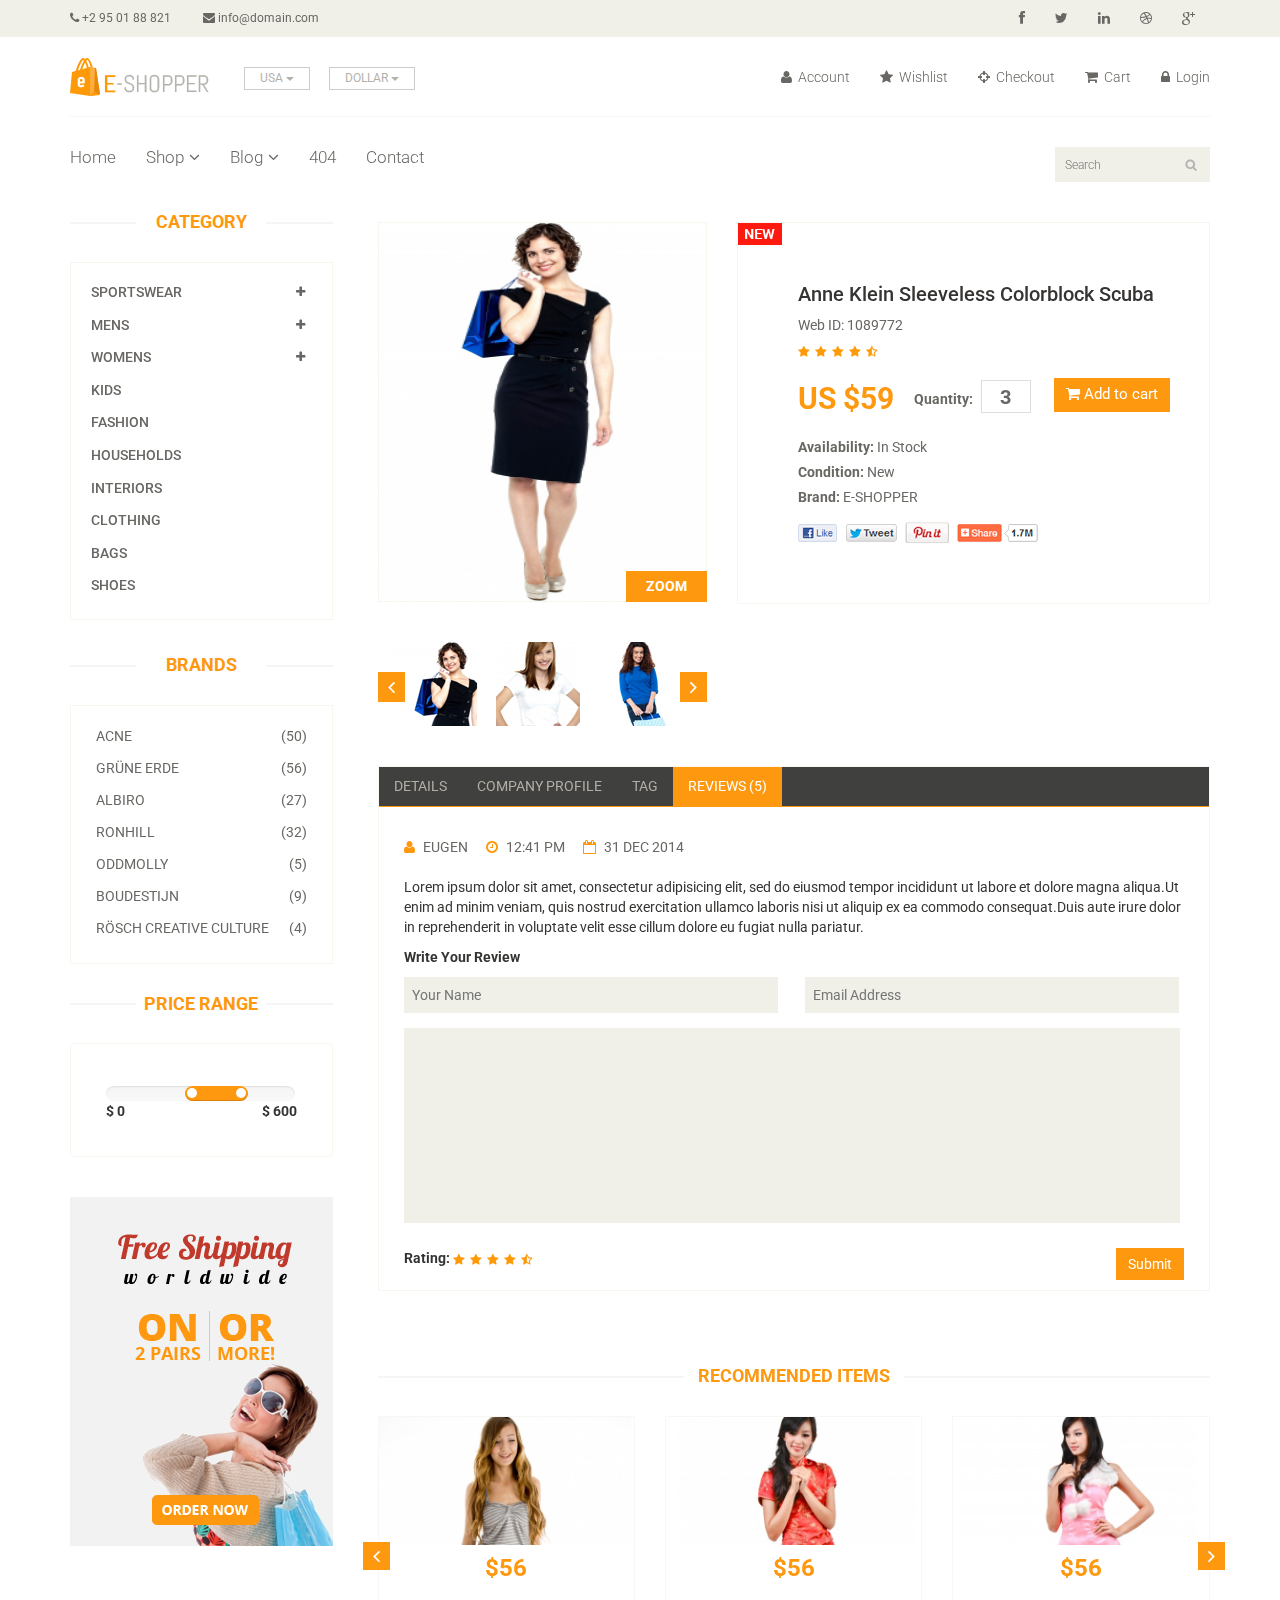
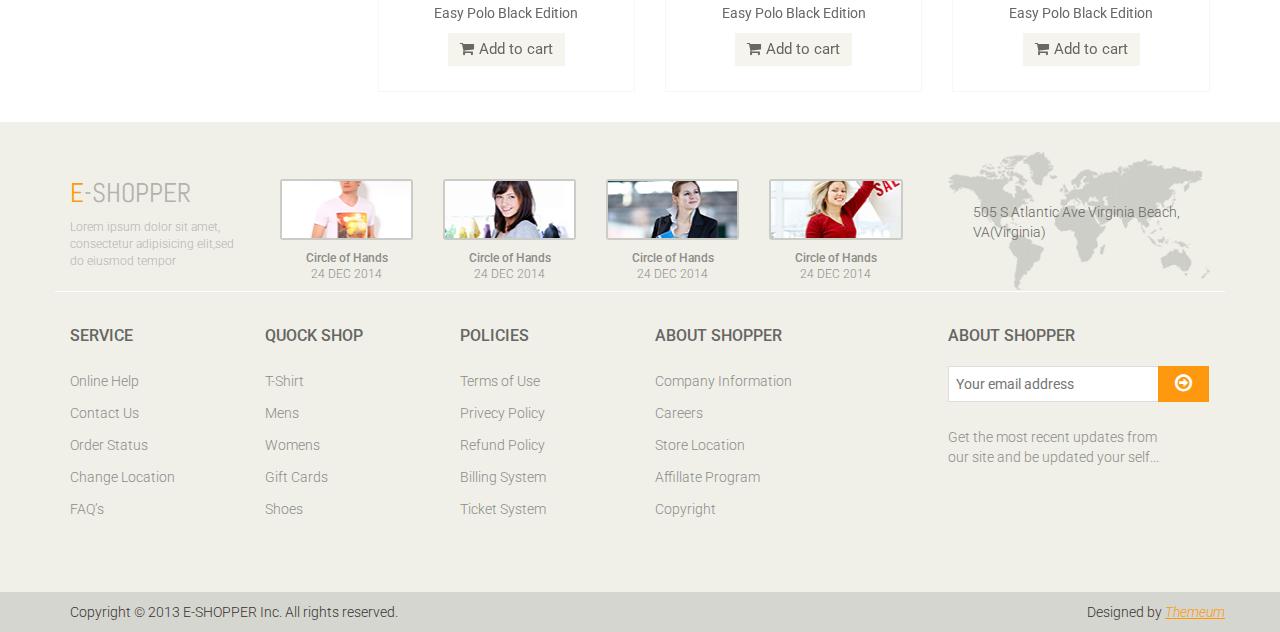
<file: product-etails.html>
<!DOCTYPE html>
<html lang="en">
<head>
    <meta charset="utf-8">
    <meta name="viewport" content="width=device-width, initial-scale=1.0">
    <meta name="description" content="">
    <meta name="author" content="">
    <title>Product Details </title>
    <link href="css/bootstrap.min.css" rel="stylesheet">
    <link href="css/font-awesome.min.css" rel="stylesheet">
    <link href="css/prettyPhoto.css" rel="stylesheet">
    <link href="css/price-range.css" rel="stylesheet">
    <link href="css/animate.css" rel="stylesheet">
	<link href="css/main.css" rel="stylesheet">
	<link href="css/responsive.css" rel="stylesheet">
    <!--[if lt IE 9]>
    <script src="js/html5shiv.js"></script>
    <script src="js/respond.min.js"></script>
    <![endif]-->       
    <link rel="shortcut icon" href="images/ico/favicon.ico">
    <link rel="apple-touch-icon-precomposed" sizes="144x144" href="images/ico/apple-touch-icon-144-precomposed.png">
    <link rel="apple-touch-icon-precomposed" sizes="114x114" href="images/ico/apple-touch-icon-114-precomposed.png">
    <link rel="apple-touch-icon-precomposed" sizes="72x72" href="images/ico/apple-touch-icon-72-precomposed.png">
    <link rel="apple-touch-icon-precomposed" href="images/ico/apple-touch-icon-57-precomposed.png">
</head><!--/head-->

<body>
	<header id="header"><!--header-->
		<div class="header_top"><!--header_top-->
			<div class="container">
				<div class="row">
					<div class="col-sm-6">
						<div class="contactinfo">
							<ul class="nav nav-pills">
								<li><a href=""><i class="fa fa-phone"></i> +2 95 01 88 821</a></li>
								<li><a href=""><i class="fa fa-envelope"></i> info@domain.com</a></li>
							</ul>
						</div>
					</div>
					<div class="col-sm-6">
						<div class="social-icons pull-right">
							<ul class="nav navbar-nav">
								<li><a href=""><i class="fa fa-facebook"></i></a></li>
								<li><a href=""><i class="fa fa-twitter"></i></a></li>
								<li><a href=""><i class="fa fa-linkedin"></i></a></li>
								<li><a href=""><i class="fa fa-dribbble"></i></a></li>
								<li><a href=""><i class="fa fa-google-plus"></i></a></li>
							</ul>
						</div>
					</div>
				</div>
			</div>
		</div><!--/header_top-->
		
		<div class="header-middle"><!--header-middle-->
			<div class="container">
				<div class="row">
					<div class="col-sm-4">
						<div class="logo pull-left">
							<a href="index.html"><img src="images/home/logo.png" alt="" /></a>
						</div>
						<div class="btn-group pull-right">
							<div class="btn-group">
								<button type="button" class="btn btn-default dropdown-toggle usa" data-toggle="dropdown">
									USA
									<span class="caret"></span>
								</button>
								<ul class="dropdown-menu">
									<li><a href="">Canada</a></li>
									<li><a href="">UK</a></li>
								</ul>
							</div>
							
							<div class="btn-group">
								<button type="button" class="btn btn-default dropdown-toggle usa" data-toggle="dropdown">
									DOLLAR
									<span class="caret"></span>
								</button>
								<ul class="dropdown-menu">
									<li><a href="">Canadian Dollar</a></li>
									<li><a href="">Pound</a></li>
								</ul>
							</div>
						</div>
					</div>
					<div class="col-sm-8">
						<div class="shop-menu pull-right">
							<ul class="nav navbar-nav">
								<li><a href=""><i class="fa fa-user"></i> Account</a></li>
								<li><a href=""><i class="fa fa-star"></i> Wishlist</a></li>
								<li><a href="checkout.html"><i class="fa fa-crosshairs"></i> Checkout</a></li>
								<li><a href="cart.html"><i class="fa fa-shopping-cart"></i> Cart</a></li>
								<li><a href="login.html"><i class="fa fa-lock"></i> Login</a></li>
							</ul>
						</div>
					</div>
				</div>
			</div>
		</div><!--/header-middle-->
	
		<div class="header-bottom"><!--header-bottom-->
			<div class="container">
				<div class="row">
					<div class="col-sm-9">
						<div class="navbar-header">
							<button type="button" class="navbar-toggle" data-toggle="collapse" data-target=".navbar-collapse">
								<span class="sr-only">Toggle navigation</span>
								<span class="icon-bar"></span>
								<span class="icon-bar"></span>
								<span class="icon-bar"></span>
							</button>
						</div>
						<div class="mainmenu pull-left">
							<ul class="nav navbar-nav collapse navbar-collapse">
								<li><a href="index.html">Home</a></li>
								<li class="dropdown"><a href="#">Shop<i class="fa fa-angle-down"></i></a>
                                    <ul role="menu" class="sub-menu">
                                        <li><a href="shop.html">Products</a></li>
										<li><a href="product-details.html" class="active">Product Details</a></li> 
										<li><a href="checkout.html">Checkout</a></li> 
										<li><a href="cart.html">Cart</a></li> 
										<li><a href="login.html">Login</a></li> 
                                    </ul>
                                </li> 
								<li class="dropdown"><a href="#">Blog<i class="fa fa-angle-down"></i></a>
                                    <ul role="menu" class="sub-menu">
                                        <li><a href="blog.html">Blog List</a></li>
										<li><a href="blog-single.html">Blog Single</a></li>
                                    </ul>
                                </li> 
								<li><a href="404.html">404</a></li>
								<li><a href="contact-us.html">Contact</a></li>
							</ul>
						</div>
					</div>
					<div class="col-sm-3">
						<div class="search_box pull-right">
							<input type="text" placeholder="Search"/>
						</div>
					</div>
				</div>
			</div>
		</div><!--/header-bottom-->
	</header><!--/header-->
	
	<section>
		<div class="container">
			<div class="row">
				<div class="col-sm-3">
					<div class="left-sidebar">
						<h2>Category</h2>
						<div class="panel-group category-products" id="accordian"><!--category-productsr-->
							<div class="panel panel-default">
								<div class="panel-heading">
									<h4 class="panel-title">
										<a data-toggle="collapse" data-parent="#accordian" href="#sportswear">
											<span class="badge pull-right"><i class="fa fa-plus"></i></span>
											Sportswear
										</a>
									</h4>
								</div>
								<div id="sportswear" class="panel-collapse collapse">
									<div class="panel-body">
										<ul>
											<li><a href="">Nike </a></li>
											<li><a href="">Under Armour </a></li>
											<li><a href="">Adidas </a></li>
											<li><a href="">Puma</a></li>
											<li><a href="">ASICS </a></li>
										</ul>
									</div>
								</div>
							</div>
							<div class="panel panel-default">
								<div class="panel-heading">
									<h4 class="panel-title">
										<a data-toggle="collapse" data-parent="#accordian" href="#mens">
											<span class="badge pull-right"><i class="fa fa-plus"></i></span>
											Mens
										</a>
									</h4>
								</div>
								<div id="mens" class="panel-collapse collapse">
									<div class="panel-body">
										<ul>
											<li><a href="">Fendi</a></li>
											<li><a href="">Guess</a></li>
											<li><a href="">Valentino</a></li>
											<li><a href="">Dior</a></li>
											<li><a href="">Versace</a></li>
											<li><a href="">Armani</a></li>
											<li><a href="">Prada</a></li>
											<li><a href="">Dolce and Gabbana</a></li>
											<li><a href="">Chanel</a></li>
											<li><a href="">Gucci</a></li>
										</ul>
									</div>
								</div>
							</div>
							
							<div class="panel panel-default">
								<div class="panel-heading">
									<h4 class="panel-title">
										<a data-toggle="collapse" data-parent="#accordian" href="#womens">
											<span class="badge pull-right"><i class="fa fa-plus"></i></span>
											Womens
										</a>
									</h4>
								</div>
								<div id="womens" class="panel-collapse collapse">
									<div class="panel-body">
										<ul>
											<li><a href="">Fendi</a></li>
											<li><a href="">Guess</a></li>
											<li><a href="">Valentino</a></li>
											<li><a href="">Dior</a></li>
											<li><a href="">Versace</a></li>
										</ul>
									</div>
								</div>
							</div>
							<div class="panel panel-default">
								<div class="panel-heading">
									<h4 class="panel-title"><a href="#">Kids</a></h4>
								</div>
							</div>
							<div class="panel panel-default">
								<div class="panel-heading">
									<h4 class="panel-title"><a href="#">Fashion</a></h4>
								</div>
							</div>
							<div class="panel panel-default">
								<div class="panel-heading">
									<h4 class="panel-title"><a href="#">Households</a></h4>
								</div>
							</div>
							<div class="panel panel-default">
								<div class="panel-heading">
									<h4 class="panel-title"><a href="#">Interiors</a></h4>
								</div>
							</div>
							<div class="panel panel-default">
								<div class="panel-heading">
									<h4 class="panel-title"><a href="#">Clothing</a></h4>
								</div>
							</div>
							<div class="panel panel-default">
								<div class="panel-heading">
									<h4 class="panel-title"><a href="#">Bags</a></h4>
								</div>
							</div>
							<div class="panel panel-default">
								<div class="panel-heading">
									<h4 class="panel-title"><a href="#">Shoes</a></h4>
								</div>
							</div>
						</div><!--/category-products-->
					
						<div class="brands_products"><!--brands_products-->
							<h2>Brands</h2>
							<div class="brands-name">
								<ul class="nav nav-pills nav-stacked">
									<li><a href=""> <span class="pull-right">(50)</span>Acne</a></li>
									<li><a href=""> <span class="pull-right">(56)</span>Grüne Erde</a></li>
									<li><a href=""> <span class="pull-right">(27)</span>Albiro</a></li>
									<li><a href=""> <span class="pull-right">(32)</span>Ronhill</a></li>
									<li><a href=""> <span class="pull-right">(5)</span>Oddmolly</a></li>
									<li><a href=""> <span class="pull-right">(9)</span>Boudestijn</a></li>
									<li><a href=""> <span class="pull-right">(4)</span>Rösch creative culture</a></li>
								</ul>
							</div>
						</div><!--/brands_products-->
						
						<div class="price-range"><!--price-range-->
							<h2>Price Range</h2>
							<div class="well">
								 <input type="text" class="span2" value="" data-slider-min="0" data-slider-max="600" data-slider-step="5" data-slider-value="[250,450]" id="sl2" ><br />
								 <b>$ 0</b> <b class="pull-right">$ 600</b>
							</div>
						</div><!--/price-range-->
						
						<div class="shipping text-center"><!--shipping-->
							<img src="images/home/shipping.jpg" alt="" />
						</div><!--/shipping-->
						
					</div>
				</div>
				
				<div class="col-sm-9 padding-right">
					<div class="product-details"><!--product-details-->
						<div class="col-sm-5">
							<div class="view-product">
								<img src="images/product-details/1.jpg" alt="" />
								<h3>ZOOM</h3>
							</div>
							<div id="similar-product" class="carousel slide" data-ride="carousel">
								
								  <!-- Wrapper for slides -->
								    <div class="carousel-inner">
										<div class="item active">
										  <a href=""><img src="images/product-details/similar1.jpg" alt=""></a>
										  <a href=""><img src="images/product-details/similar2.jpg" alt=""></a>
										  <a href=""><img src="images/product-details/similar3.jpg" alt=""></a>
										</div>
										<div class="item">
										  <a href=""><img src="images/product-details/similar1.jpg" alt=""></a>
										  <a href=""><img src="images/product-details/similar2.jpg" alt=""></a>
										  <a href=""><img src="images/product-details/similar3.jpg" alt=""></a>
										</div>
										<div class="item">
										  <a href=""><img src="images/product-details/similar1.jpg" alt=""></a>
										  <a href=""><img src="images/product-details/similar2.jpg" alt=""></a>
										  <a href=""><img src="images/product-details/similar3.jpg" alt=""></a>
										</div>
										
									</div>

								  <!-- Controls -->
								  <a class="left item-control" href="#similar-product" data-slide="prev">
									<i class="fa fa-angle-left"></i>
								  </a>
								  <a class="right item-control" href="#similar-product" data-slide="next">
									<i class="fa fa-angle-right"></i>
								  </a>
							</div>

						</div>
						<div class="col-sm-7">
							<div class="product-information"><!--/product-information-->
								<img src="images/product-details/new.jpg" class="newarrival" alt="" />
								<h2>Anne Klein Sleeveless Colorblock Scuba</h2>
								<p>Web ID: 1089772</p>
								<img src="images/product-details/rating.png" alt="" />
								<span>
									<span>US $59</span>
									<label>Quantity:</label>
									<input type="text" value="3" />
									<button type="button" class="btn btn-fefault cart">
										<i class="fa fa-shopping-cart"></i>
										Add to cart
									</button>
								</span>
								<p><b>Availability:</b> In Stock</p>
								<p><b>Condition:</b> New</p>
								<p><b>Brand:</b> E-SHOPPER</p>
								<a href=""><img src="images/product-details/share.png" class="share img-responsive"  alt="" /></a>
							</div><!--/product-information-->
						</div>
					</div><!--/product-details-->
					
					<div class="category-tab shop-details-tab"><!--category-tab-->
						<div class="col-sm-12">
							<ul class="nav nav-tabs">
								<li><a href="#details" data-toggle="tab">Details</a></li>
								<li><a href="#companyprofile" data-toggle="tab">Company Profile</a></li>
								<li><a href="#tag" data-toggle="tab">Tag</a></li>
								<li class="active"><a href="#reviews" data-toggle="tab">Reviews (5)</a></li>
							</ul>
						</div>
						<div class="tab-content">
							<div class="tab-pane fade" id="details" >
								<div class="col-sm-3">
									<div class="product-image-wrapper">
										<div class="single-products">
											<div class="productinfo text-center">
												<img src="images/home/gallery1.jpg" alt="" />
												<h2>$56</h2>
												<p>Easy Polo Black Edition</p>
												<button type="button" class="btn btn-default add-to-cart"><i class="fa fa-shopping-cart"></i>Add to cart</button>
											</div>
										</div>
									</div>
								</div>
								<div class="col-sm-3">
									<div class="product-image-wrapper">
										<div class="single-products">
											<div class="productinfo text-center">
												<img src="images/home/gallery2.jpg" alt="" />
												<h2>$56</h2>
												<p>Easy Polo Black Edition</p>
												<button type="button" class="btn btn-default add-to-cart"><i class="fa fa-shopping-cart"></i>Add to cart</button>
											</div>
										</div>
									</div>
								</div>
								<div class="col-sm-3">
									<div class="product-image-wrapper">
										<div class="single-products">
											<div class="productinfo text-center">
												<img src="images/home/gallery3.jpg" alt="" />
												<h2>$56</h2>
												<p>Easy Polo Black Edition</p>
												<button type="button" class="btn btn-default add-to-cart"><i class="fa fa-shopping-cart"></i>Add to cart</button>
											</div>
										</div>
									</div>
								</div>
								<div class="col-sm-3">
									<div class="product-image-wrapper">
										<div class="single-products">
											<div class="productinfo text-center">
												<img src="images/home/gallery4.jpg" alt="" />
												<h2>$56</h2>
												<p>Easy Polo Black Edition</p>
												<button type="button" class="btn btn-default add-to-cart"><i class="fa fa-shopping-cart"></i>Add to cart</button>
											</div>
										</div>
									</div>
								</div>
							</div>
							
							<div class="tab-pane fade" id="companyprofile" >
								<div class="col-sm-3">
									<div class="product-image-wrapper">
										<div class="single-products">
											<div class="productinfo text-center">
												<img src="images/home/gallery1.jpg" alt="" />
												<h2>$56</h2>
												<p>Easy Polo Black Edition</p>
												<button type="button" class="btn btn-default add-to-cart"><i class="fa fa-shopping-cart"></i>Add to cart</button>
											</div>
										</div>
									</div>
								</div>
								<div class="col-sm-3">
									<div class="product-image-wrapper">
										<div class="single-products">
											<div class="productinfo text-center">
												<img src="images/home/gallery3.jpg" alt="" />
												<h2>$56</h2>
												<p>Easy Polo Black Edition</p>
												<button type="button" class="btn btn-default add-to-cart"><i class="fa fa-shopping-cart"></i>Add to cart</button>
											</div>
										</div>
									</div>
								</div>
								<div class="col-sm-3">
									<div class="product-image-wrapper">
										<div class="single-products">
											<div class="productinfo text-center">
												<img src="images/home/gallery2.jpg" alt="" />
												<h2>$56</h2>
												<p>Easy Polo Black Edition</p>
												<button type="button" class="btn btn-default add-to-cart"><i class="fa fa-shopping-cart"></i>Add to cart</button>
											</div>
										</div>
									</div>
								</div>
								<div class="col-sm-3">
									<div class="product-image-wrapper">
										<div class="single-products">
											<div class="productinfo text-center">
												<img src="images/home/gallery4.jpg" alt="" />
												<h2>$56</h2>
												<p>Easy Polo Black Edition</p>
												<button type="button" class="btn btn-default add-to-cart"><i class="fa fa-shopping-cart"></i>Add to cart</button>
											</div>
										</div>
									</div>
								</div>
							</div>
							
							<div class="tab-pane fade" id="tag" >
								<div class="col-sm-3">
									<div class="product-image-wrapper">
										<div class="single-products">
											<div class="productinfo text-center">
												<img src="images/home/gallery1.jpg" alt="" />
												<h2>$56</h2>
												<p>Easy Polo Black Edition</p>
												<button type="button" class="btn btn-default add-to-cart"><i class="fa fa-shopping-cart"></i>Add to cart</button>
											</div>
										</div>
									</div>
								</div>
								<div class="col-sm-3">
									<div class="product-image-wrapper">
										<div class="single-products">
											<div class="productinfo text-center">
												<img src="images/home/gallery2.jpg" alt="" />
												<h2>$56</h2>
												<p>Easy Polo Black Edition</p>
												<button type="button" class="btn btn-default add-to-cart"><i class="fa fa-shopping-cart"></i>Add to cart</button>
											</div>
										</div>
									</div>
								</div>
								<div class="col-sm-3">
									<div class="product-image-wrapper">
										<div class="single-products">
											<div class="productinfo text-center">
												<img src="images/home/gallery3.jpg" alt="" />
												<h2>$56</h2>
												<p>Easy Polo Black Edition</p>
												<button type="button" class="btn btn-default add-to-cart"><i class="fa fa-shopping-cart"></i>Add to cart</button>
											</div>
										</div>
									</div>
								</div>
								<div class="col-sm-3">
									<div class="product-image-wrapper">
										<div class="single-products">
											<div class="productinfo text-center">
												<img src="images/home/gallery4.jpg" alt="" />
												<h2>$56</h2>
												<p>Easy Polo Black Edition</p>
												<button type="button" class="btn btn-default add-to-cart"><i class="fa fa-shopping-cart"></i>Add to cart</button>
											</div>
										</div>
									</div>
								</div>
							</div>
							
							<div class="tab-pane fade active in" id="reviews" >
								<div class="col-sm-12">
									<ul>
										<li><a href=""><i class="fa fa-user"></i>EUGEN</a></li>
										<li><a href=""><i class="fa fa-clock-o"></i>12:41 PM</a></li>
										<li><a href=""><i class="fa fa-calendar-o"></i>31 DEC 2014</a></li>
									</ul>
									<p>Lorem ipsum dolor sit amet, consectetur adipisicing elit, sed do eiusmod tempor incididunt ut labore et dolore magna aliqua.Ut enim ad minim veniam, quis nostrud exercitation ullamco laboris nisi ut aliquip ex ea commodo consequat.Duis aute irure dolor in reprehenderit in voluptate velit esse cillum dolore eu fugiat nulla pariatur.</p>
									<p><b>Write Your Review</b></p>
									
									<form action="#">
										<span>
											<input type="text" placeholder="Your Name"/>
											<input type="email" placeholder="Email Address"/>
										</span>
										<textarea name="" ></textarea>
										<b>Rating: </b> <img src="images/product-details/rating.png" alt="" />
										<button type="button" class="btn btn-default pull-right">
											Submit
										</button>
									</form>
								</div>
							</div>
							
						</div>
					</div><!--/category-tab-->
					
					<div class="recommended_items"><!--recommended_items-->
						<h2 class="title text-center">recommended items</h2>
						
						<div id="recommended-item-carousel" class="carousel slide" data-ride="carousel">
							<div class="carousel-inner">
								<div class="item active">	
									<div class="col-sm-4">
										<div class="product-image-wrapper">
											<div class="single-products">
												<div class="productinfo text-center">
													<img src="images/home/recommend1.jpg" alt="" />
													<h2>$56</h2>
													<p>Easy Polo Black Edition</p>
													<button type="button" class="btn btn-default add-to-cart"><i class="fa fa-shopping-cart"></i>Add to cart</button>
												</div>
											</div>
										</div>
									</div>
									<div class="col-sm-4">
										<div class="product-image-wrapper">
											<div class="single-products">
												<div class="productinfo text-center">
													<img src="images/home/recommend2.jpg" alt="" />
													<h2>$56</h2>
													<p>Easy Polo Black Edition</p>
													<button type="button" class="btn btn-default add-to-cart"><i class="fa fa-shopping-cart"></i>Add to cart</button>
												</div>
											</div>
										</div>
									</div>
									<div class="col-sm-4">
										<div class="product-image-wrapper">
											<div class="single-products">
												<div class="productinfo text-center">
													<img src="images/home/recommend3.jpg" alt="" />
													<h2>$56</h2>
													<p>Easy Polo Black Edition</p>
													<button type="button" class="btn btn-default add-to-cart"><i class="fa fa-shopping-cart"></i>Add to cart</button>
												</div>
											</div>
										</div>
									</div>
								</div>
								<div class="item">	
									<div class="col-sm-4">
										<div class="product-image-wrapper">
											<div class="single-products">
												<div class="productinfo text-center">
													<img src="images/home/recommend1.jpg" alt="" />
													<h2>$56</h2>
													<p>Easy Polo Black Edition</p>
													<button type="button" class="btn btn-default add-to-cart"><i class="fa fa-shopping-cart"></i>Add to cart</button>
												</div>
											</div>
										</div>
									</div>
									<div class="col-sm-4">
										<div class="product-image-wrapper">
											<div class="single-products">
												<div class="productinfo text-center">
													<img src="images/home/recommend2.jpg" alt="" />
													<h2>$56</h2>
													<p>Easy Polo Black Edition</p>
													<button type="button" class="btn btn-default add-to-cart"><i class="fa fa-shopping-cart"></i>Add to cart</button>
												</div>
											</div>
										</div>
									</div>
									<div class="col-sm-4">
										<div class="product-image-wrapper">
											<div class="single-products">
												<div class="productinfo text-center">
													<img src="images/home/recommend3.jpg" alt="" />
													<h2>$56</h2>
													<p>Easy Polo Black Edition</p>
													<button type="button" class="btn btn-default add-to-cart"><i class="fa fa-shopping-cart"></i>Add to cart</button>
												</div>
											</div>
										</div>
									</div>
								</div>
							</div>
							 <a class="left recommended-item-control" href="#recommended-item-carousel" data-slide="prev">
								<i class="fa fa-angle-left"></i>
							  </a>
							  <a class="right recommended-item-control" href="#recommended-item-carousel" data-slide="next">
								<i class="fa fa-angle-right"></i>
							  </a>			
						</div>
					</div><!--/recommended_items-->
					
				</div>
			</div>
		</div>
	</section>
	
	<footer id="footer"><!--Footer-->
		<div class="footer-top">
			<div class="container">
				<div class="row">
					<div class="col-sm-2">
						<div class="companyinfo">
							<h2><span>e</span>-shopper</h2>
							<p>Lorem ipsum dolor sit amet, consectetur adipisicing elit,sed do eiusmod tempor</p>
						</div>
					</div>
					<div class="col-sm-7">
						<div class="col-sm-3">
							<div class="video-gallery text-center">
								<a href="#">
									<div class="iframe-img">
										<img src="images/home/iframe1.png" alt="" />
									</div>
									<div class="overlay-icon">
										<i class="fa fa-play-circle-o"></i>
									</div>
								</a>
								<p>Circle of Hands</p>
								<h2>24 DEC 2014</h2>
							</div>
						</div>
						
						<div class="col-sm-3">
							<div class="video-gallery text-center">
								<a href="#">
									<div class="iframe-img">
										<img src="images/home/iframe2.png" alt="" />
									</div>
									<div class="overlay-icon">
										<i class="fa fa-play-circle-o"></i>
									</div>
								</a>
								<p>Circle of Hands</p>
								<h2>24 DEC 2014</h2>
							</div>
						</div>
						
						<div class="col-sm-3">
							<div class="video-gallery text-center">
								<a href="#">
									<div class="iframe-img">
										<img src="images/home/iframe3.png" alt="" />
									</div>
									<div class="overlay-icon">
										<i class="fa fa-play-circle-o"></i>
									</div>
								</a>
								<p>Circle of Hands</p>
								<h2>24 DEC 2014</h2>
							</div>
						</div>
						
						<div class="col-sm-3">
							<div class="video-gallery text-center">
								<a href="#">
									<div class="iframe-img">
										<img src="images/home/iframe4.png" alt="" />
									</div>
									<div class="overlay-icon">
										<i class="fa fa-play-circle-o"></i>
									</div>
								</a>
								<p>Circle of Hands</p>
								<h2>24 DEC 2014</h2>
							</div>
						</div>
					</div>
					<div class="col-sm-3">
						<div class="address">
							<img src="images/home/map.png" alt="" />
							<p>505 S Atlantic Ave Virginia Beach, VA(Virginia)</p>
						</div>
					</div>
				</div>
			</div>
		</div>
		
		<div class="footer-widget">
			<div class="container">
				<div class="row">
					<div class="col-sm-2">
						<div class="single-widget">
							<h2>Service</h2>
							<ul class="nav nav-pills nav-stacked">
								<li><a href="">Online Help</a></li>
								<li><a href="">Contact Us</a></li>
								<li><a href="">Order Status</a></li>
								<li><a href="">Change Location</a></li>
								<li><a href="">FAQ’s</a></li>
							</ul>
						</div>
					</div>
					<div class="col-sm-2">
						<div class="single-widget">
							<h2>Quock Shop</h2>
							<ul class="nav nav-pills nav-stacked">
								<li><a href="">T-Shirt</a></li>
								<li><a href="">Mens</a></li>
								<li><a href="">Womens</a></li>
								<li><a href="">Gift Cards</a></li>
								<li><a href="">Shoes</a></li>
							</ul>
						</div>
					</div>
					<div class="col-sm-2">
						<div class="single-widget">
							<h2>Policies</h2>
							<ul class="nav nav-pills nav-stacked">
								<li><a href="">Terms of Use</a></li>
								<li><a href="">Privecy Policy</a></li>
								<li><a href="">Refund Policy</a></li>
								<li><a href="">Billing System</a></li>
								<li><a href="">Ticket System</a></li>
							</ul>
						</div>
					</div>
					<div class="col-sm-2">
						<div class="single-widget">
							<h2>About Shopper</h2>
							<ul class="nav nav-pills nav-stacked">
								<li><a href="">Company Information</a></li>
								<li><a href="">Careers</a></li>
								<li><a href="">Store Location</a></li>
								<li><a href="">Affillate Program</a></li>
								<li><a href="">Copyright</a></li>
							</ul>
						</div>
					</div>
					<div class="col-sm-3 col-sm-offset-1">
						<div class="single-widget">
							<h2>About Shopper</h2>
							<form action="#" class="searchform">
								<input type="text" placeholder="Your email address" />
								<button type="submit" class="btn btn-default"><i class="fa fa-arrow-circle-o-right"></i></button>
								<p>Get the most recent updates from <br />our site and be updated your self...</p>
							</form>
						</div>
					</div>
					
				</div>
			</div>
		</div>
		
		<div class="footer-bottom">
			<div class="container">
				<div class="row">
					<p class="pull-left">Copyright © 2013 E-SHOPPER Inc. All rights reserved.</p>
					<p class="pull-right">Designed by <span><a target="_blank" href="http://www.themeum.com">Themeum</a></span></p>
				</div>
			</div>
		</div>
		
	</footer><!--/Footer-->
	

  
    <script src="js/jquery.js"></script>
	<script src="js/price-range.js"></script>
    <script src="js/jquery.scrollUp.min.js"></script>
	<script src="js/bootstrap.min.js"></script>
    <script src="js/jquery.prettyPhoto.js"></script>
    <script src="js/main.js"></script>
</body>
</html>
</file>
<file: css/prettyPhoto.css>
div.pp_default .pp_top,div.pp_default .pp_top .pp_middle,div.pp_default .pp_top .pp_left,div.pp_default .pp_top .pp_right,div.pp_default .pp_bottom,div.pp_default .pp_bottom .pp_left,div.pp_default .pp_bottom .pp_middle,div.pp_default .pp_bottom .pp_right{height:13px}
div.pp_default .pp_top .pp_left{background:url(../images/prettyPhoto/default/sprite.png) -78px -93px no-repeat}
div.pp_default .pp_top .pp_middle{background:url(../images/prettyPhoto/default/sprite_x.png) top left repeat-x}
div.pp_default .pp_top .pp_right{background:url(../images/prettyPhoto/default/sprite.png) -112px -93px no-repeat}
div.pp_default .pp_content .ppt{color:#f8f8f8}
div.pp_default .pp_content_container .pp_left{background:url(../images/prettyPhoto/default/sprite_y.png) -7px 0 repeat-y;padding-left:13px}
div.pp_default .pp_content_container .pp_right{background:url(../images/prettyPhoto/default/sprite_y.png) top right repeat-y;padding-right:13px}
div.pp_default .pp_next:hover{background:url(../images/prettyPhoto/default/sprite_next.png) center right no-repeat;cursor:pointer}
div.pp_default .pp_previous:hover{background:url(../images/prettyPhoto/default/sprite_prev.png) center left no-repeat;cursor:pointer}
div.pp_default .pp_expand{background:url(../images/prettyPhoto/default/sprite.png) 0 -29px no-repeat;cursor:pointer;width:28px;height:28px}
div.pp_default .pp_expand:hover{background:url(../images/prettyPhoto/default/sprite.png) 0 -56px no-repeat;cursor:pointer}
div.pp_default .pp_contract{background:url(../images/prettyPhoto/default/sprite.png) 0 -84px no-repeat;cursor:pointer;width:28px;height:28px}
div.pp_default .pp_contract:hover{background:url(../images/prettyPhoto/default/sprite.png) 0 -113px no-repeat;cursor:pointer}
div.pp_default .pp_close{width:30px;height:30px;background:url(../images/prettyPhoto/default/sprite.png) 2px 1px no-repeat;cursor:pointer}
div.pp_default .pp_gallery ul li a{background:url(../images/prettyPhoto/default/default_thumb.png) center center #f8f8f8;border:1px solid #aaa}
div.pp_default .pp_social{margin-top:7px}
div.pp_default .pp_gallery a.pp_arrow_previous,div.pp_default .pp_gallery a.pp_arrow_next{position:static;left:auto}
div.pp_default .pp_nav .pp_play,div.pp_default .pp_nav .pp_pause{background:url(../images/prettyPhoto/default/sprite.png) -51px 1px no-repeat;height:30px;width:30px}
div.pp_default .pp_nav .pp_pause{background-position:-51px -29px}
div.pp_default a.pp_arrow_previous,div.pp_default a.pp_arrow_next{background:url(../images/prettyPhoto/default/sprite.png) -31px -3px no-repeat;height:20px;width:20px;margin:4px 0 0}
div.pp_default a.pp_arrow_next{left:52px;background-position:-82px -3px}
div.pp_default .pp_content_container .pp_details{margin-top:5px}
div.pp_default .pp_nav{clear:none;height:30px;width:110px;position:relative}
div.pp_default .pp_nav .currentTextHolder{font-family:Georgia;font-style:italic;color:#999;font-size:11px;left:75px;line-height:25px;position:absolute;top:2px;margin:0;padding:0 0 0 10px}
div.pp_default .pp_close:hover,div.pp_default .pp_nav .pp_play:hover,div.pp_default .pp_nav .pp_pause:hover,div.pp_default .pp_arrow_next:hover,div.pp_default .pp_arrow_previous:hover{opacity:0.7}
div.pp_default .pp_description{font-size:11px;font-weight:700;line-height:14px;margin:5px 50px 5px 0}
div.pp_default .pp_bottom .pp_left{background:url(../images/prettyPhoto/default/sprite.png) -78px -127px no-repeat}
div.pp_default .pp_bottom .pp_middle{background:url(../images/prettyPhoto/default/sprite_x.png) bottom left repeat-x}
div.pp_default .pp_bottom .pp_right{background:url(../images/prettyPhoto/default/sprite.png) -112px -127px no-repeat}
div.pp_default .pp_loaderIcon{background:url(../images/prettyPhoto/default/loader.gif) center center no-repeat}
div.light_rounded .pp_top .pp_left{background:url(../images/prettyPhoto/light_rounded/sprite.png) -88px -53px no-repeat}
div.light_rounded .pp_top .pp_right{background:url(../images/prettyPhoto/light_rounded/sprite.png) -110px -53px no-repeat}
div.light_rounded .pp_next:hover{background:url(../images/prettyPhoto/light_rounded/btnNext.png) center right no-repeat;cursor:pointer}
div.light_rounded .pp_previous:hover{background:url(../images/prettyPhoto/light_rounded/btnPrevious.png) center left no-repeat;cursor:pointer}
div.light_rounded .pp_expand{background:url(../images/prettyPhoto/light_rounded/sprite.png) -31px -26px no-repeat;cursor:pointer}
div.light_rounded .pp_expand:hover{background:url(../images/prettyPhoto/light_rounded/sprite.png) -31px -47px no-repeat;cursor:pointer}
div.light_rounded .pp_contract{background:url(../images/prettyPhoto/light_rounded/sprite.png) 0 -26px no-repeat;cursor:pointer}
div.light_rounded .pp_contract:hover{background:url(../images/prettyPhoto/light_rounded/sprite.png) 0 -47px no-repeat;cursor:pointer}
div.light_rounded .pp_close{width:75px;height:22px;background:url(../images/prettyPhoto/light_rounded/sprite.png) -1px -1px no-repeat;cursor:pointer}
div.light_rounded .pp_nav .pp_play{background:url(../images/prettyPhoto/light_rounded/sprite.png) -1px -100px no-repeat;height:15px;width:14px}
div.light_rounded .pp_nav .pp_pause{background:url(../images/prettyPhoto/light_rounded/sprite.png) -24px -100px no-repeat;height:15px;width:14px}
div.light_rounded .pp_arrow_previous{background:url(../images/prettyPhoto/light_rounded/sprite.png) 0 -71px no-repeat}
div.light_rounded .pp_arrow_next{background:url(../images/prettyPhoto/light_rounded/sprite.png) -22px -71px no-repeat}
div.light_rounded .pp_bottom .pp_left{background:url(../images/prettyPhoto/light_rounded/sprite.png) -88px -80px no-repeat}
div.light_rounded .pp_bottom .pp_right{background:url(../images/prettyPhoto/light_rounded/sprite.png) -110px -80px no-repeat}
div.dark_rounded .pp_top .pp_left{background:url(../images/prettyPhoto/dark_rounded/sprite.png) -88px -53px no-repeat}
div.dark_rounded .pp_top .pp_right{background:url(../images/prettyPhoto/dark_rounded/sprite.png) -110px -53px no-repeat}
div.dark_rounded .pp_content_container .pp_left{background:url(../images/prettyPhoto/dark_rounded/contentPattern.png) top left repeat-y}
div.dark_rounded .pp_content_container .pp_right{background:url(../images/prettyPhoto/dark_rounded/contentPattern.png) top right repeat-y}
div.dark_rounded .pp_next:hover{background:url(../images/prettyPhoto/dark_rounded/btnNext.png) center right no-repeat;cursor:pointer}
div.dark_rounded .pp_previous:hover{background:url(../images/prettyPhoto/dark_rounded/btnPrevious.png) center left no-repeat;cursor:pointer}
div.dark_rounded .pp_expand{background:url(../images/prettyPhoto/dark_rounded/sprite.png) -31px -26px no-repeat;cursor:pointer}
div.dark_rounded .pp_expand:hover{background:url(../images/prettyPhoto/dark_rounded/sprite.png) -31px -47px no-repeat;cursor:pointer}
div.dark_rounded .pp_contract{background:url(../images/prettyPhoto/dark_rounded/sprite.png) 0 -26px no-repeat;cursor:pointer}
div.dark_rounded .pp_contract:hover{background:url(../images/prettyPhoto/dark_rounded/sprite.png) 0 -47px no-repeat;cursor:pointer}
div.dark_rounded .pp_close{width:75px;height:22px;background:url(../images/prettyPhoto/dark_rounded/sprite.png) -1px -1px no-repeat;cursor:pointer}
div.dark_rounded .pp_description{margin-right:85px;color:#fff}
div.dark_rounded .pp_nav .pp_play{background:url(../images/prettyPhoto/dark_rounded/sprite.png) -1px -100px no-repeat;height:15px;width:14px}
div.dark_rounded .pp_nav .pp_pause{background:url(../images/prettyPhoto/dark_rounded/sprite.png) -24px -100px no-repeat;height:15px;width:14px}
div.dark_rounded .pp_arrow_previous{background:url(../images/prettyPhoto/dark_rounded/sprite.png) 0 -71px no-repeat}
div.dark_rounded .pp_arrow_next{background:url(../images/prettyPhoto/dark_rounded/sprite.png) -22px -71px no-repeat}
div.dark_rounded .pp_bottom .pp_left{background:url(../images/prettyPhoto/dark_rounded/sprite.png) -88px -80px no-repeat}
div.dark_rounded .pp_bottom .pp_right{background:url(../images/prettyPhoto/dark_rounded/sprite.png) -110px -80px no-repeat}
div.dark_rounded .pp_loaderIcon{background:url(../images/prettyPhoto/dark_rounded/loader.gif) center center no-repeat}
div.dark_square .pp_left,div.dark_square .pp_middle,div.dark_square .pp_right,div.dark_square .pp_content{background:#000}
div.dark_square .pp_description{color:#fff;margin:0 85px 0 0}
div.dark_square .pp_loaderIcon{background:url(../images/prettyPhoto/dark_square/loader.gif) center center no-repeat}
div.dark_square .pp_expand{background:url(../images/prettyPhoto/dark_square/sprite.png) -31px -26px no-repeat;cursor:pointer}
div.dark_square .pp_expand:hover{background:url(../images/prettyPhoto/dark_square/sprite.png) -31px -47px no-repeat;cursor:pointer}
div.dark_square .pp_contract{background:url(../images/prettyPhoto/dark_square/sprite.png) 0 -26px no-repeat;cursor:pointer}
div.dark_square .pp_contract:hover{background:url(../images/prettyPhoto/dark_square/sprite.png) 0 -47px no-repeat;cursor:pointer}
div.dark_square .pp_close{width:75px;height:22px;background:url(../images/prettyPhoto/dark_square/sprite.png) -1px -1px no-repeat;cursor:pointer}
div.dark_square .pp_nav{clear:none}
div.dark_square .pp_nav .pp_play{background:url(../images/prettyPhoto/dark_square/sprite.png) -1px -100px no-repeat;height:15px;width:14px}
div.dark_square .pp_nav .pp_pause{background:url(../images/prettyPhoto/dark_square/sprite.png) -24px -100px no-repeat;height:15px;width:14px}
div.dark_square .pp_arrow_previous{background:url(../images/prettyPhoto/dark_square/sprite.png) 0 -71px no-repeat}
div.dark_square .pp_arrow_next{background:url(../images/prettyPhoto/dark_square/sprite.png) -22px -71px no-repeat}
div.dark_square .pp_next:hover{background:url(../images/prettyPhoto/dark_square/btnNext.png) center right no-repeat;cursor:pointer}
div.dark_square .pp_previous:hover{background:url(../images/prettyPhoto/dark_square/btnPrevious.png) center left no-repeat;cursor:pointer}
div.light_square .pp_expand{background:url(../images/prettyPhoto/light_square/sprite.png) -31px -26px no-repeat;cursor:pointer}
div.light_square .pp_expand:hover{background:url(../images/prettyPhoto/light_square/sprite.png) -31px -47px no-repeat;cursor:pointer}
div.light_square .pp_contract{background:url(../images/prettyPhoto/light_square/sprite.png) 0 -26px no-repeat;cursor:pointer}
div.light_square .pp_contract:hover{background:url(../images/prettyPhoto/light_square/sprite.png) 0 -47px no-repeat;cursor:pointer}
div.light_square .pp_close{width:75px;height:22px;background:url(../images/prettyPhoto/light_square/sprite.png) -1px -1px no-repeat;cursor:pointer}
div.light_square .pp_nav .pp_play{background:url(../images/prettyPhoto/light_square/sprite.png) -1px -100px no-repeat;height:15px;width:14px}
div.light_square .pp_nav .pp_pause{background:url(../images/prettyPhoto/light_square/sprite.png) -24px -100px no-repeat;height:15px;width:14px}
div.light_square .pp_arrow_previous{background:url(../images/prettyPhoto/light_square/sprite.png) 0 -71px no-repeat}
div.light_square .pp_arrow_next{background:url(../images/prettyPhoto/light_square/sprite.png) -22px -71px no-repeat}
div.light_square .pp_next:hover{background:url(../images/prettyPhoto/light_square/btnNext.png) center right no-repeat;cursor:pointer}
div.light_square .pp_previous:hover{background:url(../images/prettyPhoto/light_square/btnPrevious.png) center left no-repeat;cursor:pointer}
div.facebook .pp_top .pp_left{background:url(../images/prettyPhoto/facebook/sprite.png) -88px -53px no-repeat}
div.facebook .pp_top .pp_middle{background:url(../images/prettyPhoto/facebook/contentPatternTop.png) top left repeat-x}
div.facebook .pp_top .pp_right{background:url(../images/prettyPhoto/facebook/sprite.png) -110px -53px no-repeat}
div.facebook .pp_content_container .pp_left{background:url(../images/prettyPhoto/facebook/contentPatternLeft.png) top left repeat-y}
div.facebook .pp_content_container .pp_right{background:url(../images/prettyPhoto/facebook/contentPatternRight.png) top right repeat-y}
div.facebook .pp_expand{background:url(../images/prettyPhoto/facebook/sprite.png) -31px -26px no-repeat;cursor:pointer}
div.facebook .pp_expand:hover{background:url(../images/prettyPhoto/facebook/sprite.png) -31px -47px no-repeat;cursor:pointer}
div.facebook .pp_contract{background:url(../images/prettyPhoto/facebook/sprite.png) 0 -26px no-repeat;cursor:pointer}
div.facebook .pp_contract:hover{background:url(../images/prettyPhoto/facebook/sprite.png) 0 -47px no-repeat;cursor:pointer}
div.facebook .pp_close{width:22px;height:22px;background:url(../images/prettyPhoto/facebook/sprite.png) -1px -1px no-repeat;cursor:pointer}
div.facebook .pp_description{margin:0 37px 0 0}
div.facebook .pp_loaderIcon{background:url(../images/prettyPhoto/facebook/loader.gif) center center no-repeat}
div.facebook .pp_arrow_previous{background:url(../images/prettyPhoto/facebook/sprite.png) 0 -71px no-repeat;height:22px;margin-top:0;width:22px}
div.facebook .pp_arrow_previous.disabled{background-position:0 -96px;cursor:default}
div.facebook .pp_arrow_next{background:url(../images/prettyPhoto/facebook/sprite.png) -32px -71px no-repeat;height:22px;margin-top:0;width:22px}
div.facebook .pp_arrow_next.disabled{background-position:-32px -96px;cursor:default}
div.facebook .pp_nav{margin-top:0}
div.facebook .pp_nav p{font-size:15px;padding:0 3px 0 4px}
div.facebook .pp_nav .pp_play{background:url(../images/prettyPhoto/facebook/sprite.png) -1px -123px no-repeat;height:22px;width:22px}
div.facebook .pp_nav .pp_pause{background:url(../images/prettyPhoto/facebook/sprite.png) -32px -123px no-repeat;height:22px;width:22px}
div.facebook .pp_next:hover{background:url(../images/prettyPhoto/facebook/btnNext.png) center right no-repeat;cursor:pointer}
div.facebook .pp_previous:hover{background:url(../images/prettyPhoto/facebook/btnPrevious.png) center left no-repeat;cursor:pointer}
div.facebook .pp_bottom .pp_left{background:url(../images/prettyPhoto/facebook/sprite.png) -88px -80px no-repeat}
div.facebook .pp_bottom .pp_middle{background:url(../images/prettyPhoto/facebook/contentPatternBottom.png) top left repeat-x}
div.facebook .pp_bottom .pp_right{background:url(../images/prettyPhoto/facebook/sprite.png) -110px -80px no-repeat}
div.pp_pic_holder a:focus{outline:none}
div.pp_overlay{background:#000;display:none;left:0;position:absolute;top:0;width:100%;z-index:9500}
div.pp_pic_holder{display:none;position:absolute;width:100px;z-index:10000}
.pp_content{height:40px;min-width:40px}
* html .pp_content{width:40px}
.pp_content_container{position:relative;text-align:left;width:100%}
.pp_content_container .pp_left{padding-left:20px}
.pp_content_container .pp_right{padding-right:20px}
.pp_content_container .pp_details{float:left;margin:10px 0 2px}
.pp_description{display:none;margin:0}
.pp_social{float:left;margin:0}
.pp_social .facebook{float:left;margin-left:5px;width:55px;overflow:hidden}
.pp_social .twitter{float:left}
.pp_nav{clear:right;float:left;margin:3px 10px 0 0}
.pp_nav p{float:left;white-space:nowrap;margin:2px 4px}
.pp_nav .pp_play,.pp_nav .pp_pause{float:left;margin-right:4px;text-indent:-10000px}
a.pp_arrow_previous,a.pp_arrow_next{display:block;float:left;height:15px;margin-top:3px;overflow:hidden;text-indent:-10000px;width:14px}
.pp_hoverContainer{position:absolute;top:0;width:100%;z-index:2000}
.pp_gallery{display:none;left:50%;margin-top:-50px;position:absolute;z-index:10000}
.pp_gallery div{float:left;overflow:hidden;position:relative}
.pp_gallery ul{float:left;height:35px;position:relative;white-space:nowrap;margin:0 0 0 5px;padding:0}
.pp_gallery ul a{border:1px rgba(0,0,0,0.5) solid;display:block;float:left;height:33px;overflow:hidden}
.pp_gallery ul a img{border:0}
.pp_gallery li{display:block;float:left;margin:0 5px 0 0;padding:0}
.pp_gallery li.default a{background:url(../images/prettyPhoto/facebook/default_thumbnail.gif) 0 0 no-repeat;display:block;height:33px;width:50px}
.pp_gallery .pp_arrow_previous,.pp_gallery .pp_arrow_next{margin-top:7px!important}
a.pp_next{background:url(../images/prettyPhoto/light_rounded/btnNext.png) 10000px 10000px no-repeat;display:block;float:right;height:100%;text-indent:-10000px;width:49%}
a.pp_previous{background:url(../images/prettyPhoto/light_rounded/btnNext.png) 10000px 10000px no-repeat;display:block;float:left;height:100%;text-indent:-10000px;width:49%}
a.pp_expand,a.pp_contract{cursor:pointer;display:none;height:20px;position:absolute;right:30px;text-indent:-10000px;top:10px;width:20px;z-index:20000}
a.pp_close{position:absolute;right:0;top:0;display:block;line-height:22px;text-indent:-10000px}
.pp_loaderIcon{display:block;height:24px;left:50%;position:absolute;top:50%;width:24px;margin:-12px 0 0 -12px}
#pp_full_res{line-height:1!important}
#pp_full_res .pp_inline{text-align:left}
#pp_full_res .pp_inline p{margin:0 0 15px}
div.ppt{color:#fff;display:none;font-size:17px;z-index:9999;margin:0 0 5px 15px}
div.pp_default .pp_content,div.light_rounded .pp_content{background-color:#fff}
div.pp_default #pp_full_res .pp_inline,div.light_rounded .pp_content .ppt,div.light_rounded #pp_full_res .pp_inline,div.light_square .pp_content .ppt,div.light_square #pp_full_res .pp_inline,div.facebook .pp_content .ppt,div.facebook #pp_full_res .pp_inline{color:#000}
div.pp_default .pp_gallery ul li a:hover,div.pp_default .pp_gallery ul li.selected a,.pp_gallery ul a:hover,.pp_gallery li.selected a{border-color:#fff}
div.pp_default .pp_details,div.light_rounded .pp_details,div.dark_rounded .pp_details,div.dark_square .pp_details,div.light_square .pp_details,div.facebook .pp_details{position:relative}
div.light_rounded .pp_top .pp_middle,div.light_rounded .pp_content_container .pp_left,div.light_rounded .pp_content_container .pp_right,div.light_rounded .pp_bottom .pp_middle,div.light_square .pp_left,div.light_square .pp_middle,div.light_square .pp_right,div.light_square .pp_content,div.facebook .pp_content{background:#fff}
div.light_rounded .pp_description,div.light_square .pp_description{margin-right:85px}
div.light_rounded .pp_gallery a.pp_arrow_previous,div.light_rounded .pp_gallery a.pp_arrow_next,div.dark_rounded .pp_gallery a.pp_arrow_previous,div.dark_rounded .pp_gallery a.pp_arrow_next,div.dark_square .pp_gallery a.pp_arrow_previous,div.dark_square .pp_gallery a.pp_arrow_next,div.light_square .pp_gallery a.pp_arrow_previous,div.light_square .pp_gallery a.pp_arrow_next{margin-top:12px!important}
div.light_rounded .pp_arrow_previous.disabled,div.dark_rounded .pp_arrow_previous.disabled,div.dark_square .pp_arrow_previous.disabled,div.light_square .pp_arrow_previous.disabled{background-position:0 -87px;cursor:default}
div.light_rounded .pp_arrow_next.disabled,div.dark_rounded .pp_arrow_next.disabled,div.dark_square .pp_arrow_next.disabled,div.light_square .pp_arrow_next.disabled{background-position:-22px -87px;cursor:default}
div.light_rounded .pp_loaderIcon,div.light_square .pp_loaderIcon{background:url(../images/prettyPhoto/light_rounded/loader.gif) center center no-repeat}
div.dark_rounded .pp_top .pp_middle,div.dark_rounded .pp_content,div.dark_rounded .pp_bottom .pp_middle{background:url(../images/prettyPhoto/dark_rounded/contentPattern.png) top left repeat}
div.dark_rounded .currentTextHolder,div.dark_square .currentTextHolder{color:#c4c4c4}
div.dark_rounded #pp_full_res .pp_inline,div.dark_square #pp_full_res .pp_inline{color:#fff}
.pp_top,.pp_bottom{height:20px;position:relative}
* html .pp_top,* html .pp_bottom{padding:0 20px}
.pp_top .pp_left,.pp_bottom .pp_left{height:20px;left:0;position:absolute;width:20px}
.pp_top .pp_middle,.pp_bottom .pp_middle{height:20px;left:20px;position:absolute;right:20px}
* html .pp_top .pp_middle,* html .pp_bottom .pp_middle{left:0;position:static}
.pp_top .pp_right,.pp_bottom .pp_right{height:20px;left:auto;position:absolute;right:0;top:0;width:20px}
.pp_fade,.pp_gallery li.default a img{display:none}
</file>
<file: css/main.css>
﻿
/*************************
*******Typography******
**************************/
@import url(http://fonts.googleapis.com/css?family=Roboto:400,300,400italic,500,700,100);
@import url(http://fonts.googleapis.com/css?family=Open+Sans:400,800,300,600,700);
@import url(http://fonts.googleapis.com/css?family=Abel);

body {
  font-family: 'Roboto', sans-serif;
  background:;
  position: relative;
  font-weight:400px;
}

ul li {
  list-style: none;
}

a:hover {
outline: none;
text-decoration:none;
}

a:focus {
  outline:none;
  outline-offset: 0;
}

a {
  -webkit-transition: 300ms;
  -moz-transition: 300ms;
    -o-transition: 300ms;
    transition: 300ms;
}

h1, h2, h3, h4, h5, h6 {
  font-family: 'Roboto', sans-serif;
}

.btn:hover, 
.btn:focus{
  outline: none;
  box-shadow: none;
}

.navbar-toggle {
  background-color: #000;
}

a#scrollUp {
  bottom: 0px;
  right: 10px;
  padding: 5px 10px;
  background: #FE980F;
  color: #FFF;
  -webkit-animation: bounce 2s ease infinite;
  animation: bounce 2s ease infinite;
}

a#scrollUp i{
  font-size: 30px;
}


/*************************
*******Header CSS******
**************************/

.header_top {
  background: none repeat scroll 0 0 #F0F0E9;
}

.contactinfo ul li:first-child{
    margin-left: -15px;
}

.contactinfo ul li a{
  font-size: 12px;
  color: #696763;
  font-family: 'Roboto', sans-serif;
}


.contactinfo ul li a:hover{
	background:inherit;
}


.social-icons ul li a {
  border: 0 none;
  border-radius: 0;
  color: #696763;
  padding:0px;
}


.social-icons ul li{
	display:inline-block;
}

.social-icons ul li a i {
  padding: 11px 15px;
   transition: all 0.9s ease 0s;
  -moz-transition: all 0.9s ease 0s;
  -webkit-transition: all 0.9s ease 0s;
  -o-transition: all 0.9s ease 0s;
}

.social-icons ul li a i:hover{
  color: #fff;
   transition: all 0.9s ease 0s;
  -moz-transition: all 0.9s ease 0s;
  -webkit-transition: all 0.9s ease 0s;
  -o-transition: all 0.9s ease 0s;
}


.fa-facebook:hover {
  background: #0083C9;
}

.fa-twitter:hover  {
	background:#5BBCEC;
}

.fa-linkedin:hover  {
	background:#FF4518;
}

.fa-dribbble:hover  {
	background:#90C9DC;
}

.fa-google-plus:hover  {
	background:#CE3C2D;
}

.header-middle .container .row {
  border-bottom: 1px solid #f5f5f5;
  margin-left: 0;
  margin-right: 0;
  padding-bottom: 20px;
  padding-top: 20px;
}

.header-middle .container .row .col-sm-4{
  padding-left: 0;
}

.header-middle .container .row .col-sm-8 {
	padding-right:0;
}

.usa {
  border-radius: 0;
  color: #B4B1AB;
  font-size: 12px;
  margin-right: 20px;
  padding: 2px 15px;
  margin-top: 10px;
}

.usa:hover {
	background:#FE980F;
	color:#fff;
	border-color:#FE980F;
}

.usa:active, .usa.active {
  background: none repeat scroll 0 0 #FE980F;
  box-shadow: inherit;
  outline: 0 none;
}

.btn-group.open .dropdown-toggle {
  background: rgba(0, 0, 0, 0);
  box-shadow: none;
}

.dropdown-menu  li  a:hover, .dropdown-menu  li  a:focus {
  background-color: #FE980F;
  color: #FFFFFF;
  font-family: 'Roboto', sans-serif;
  text-decoration: none;
}


.shop-menu ul li {
	display:inline-block;
  padding-left: 15px;
  padding-right: 15px;
}

.shop-menu ul li:last-child {
  padding-right: 0;
}


.shop-menu ul li a {
  background: #FFFFFF;
  color: #696763;
  font-family: 'Roboto', sans-serif;
  font-size: 14px;
  font-weight: 300;
  padding:0;
  padding-right: 0;
  margin-top: 10px;
}


.shop-menu ul li a i{
	margin-right:3px;
}


.shop-menu ul li a:hover {
	color:#fe980f;
	background:#fff;
}


.header-bottom {
  padding-bottom: 30px;
  padding-top: 30px;
}

.navbar-collapse.collapse{
  padding-left: 0;
}

.mainmenu ul li{
  padding-right: 15px;
  padding-left: 15px;
}

.mainmenu ul li:first-child{
  padding-left: 0px;
}

.mainmenu ul li a {
	color: #696763;
	font-family: 'Roboto', sans-serif;
	font-size: 17px;
	font-weight: 300;
	padding: 0;
	padding-bottom: 10px;
}

.mainmenu ul li a:hover, .mainmenu ul li a.active,  .shop-menu ul li a.active{
	background:none;
	color:#fdb45e;
}

.search_box input {
  background: #F0F0E9;
  border: medium none;
  color: #B2B2B2;
  font-family: 'roboto';
  font-size: 12px;
  font-weight: 300;
  height: 35px;
  outline: medium none;
  padding-left: 10px;
  width: 155px;
  background-image: url(../images/home/searchicon.png);
  background-repeat: no-repeat;
  background-position: 130px;
}


/*  Dropdown menu*/

.navbar-header 
.navbar-toggle .icon-bar {
    background-color: #fff;
}


.nav.navbar-nav > li:hover > ul.sub-menu{
  display: block;
  -webkit-animation: fadeInUp 400ms;
  -moz-animation: fadeInUp 400ms;
  -ms-animation: fadeInUp 400ms;
  -o-animation: fadeInUp 400ms;
  animation: fadeInUp 400ms;
}

ul.sub-menu {
	position: absolute;
	top: 30px;
	left: 0;
	background: rgba(0, 0, 0, 0.6);
	list-style: none;
	padding: 0;
	margin: 0;
	width: 220px;
	-webkit-box-shadow: 0 3px 3px rgba(0, 0, 0, 0.1);
	box-shadow: 0 3px 3px rgba(0, 0, 0, 0.1);
	display: none;
	z-index: 999;
}

.dropdown ul.sub-menu li .active{
  color: #FDB45E;
  padding-left: 0;
}


.navbar-nav li ul.sub-menu li{
  padding: 10px 20px 0 ;
}

.navbar-nav li ul.sub-menu li:last-child{
  padding-bottom: 20px;
}

.navbar-nav li ul.sub-menu li a{
  color: #fff;
}

.navbar-nav li ul.sub-menu li a:hover{
    color: #FDB45E;
}

.fa-angle-down{
  padding-left: 5px; 
}

@-webkit-keyframes fadeInUp {
  0% {
    opacity: 0;
    -webkit-transform: translateY(20px);
    transform: translateY(20px);
  }

  100% {
    opacity: 1;
    -webkit-transform: translateY(0);
    transform: translateY(0);
  }
}
  
/*************************
*******Footer CSS******
**************************/

#footer {
  background: #F0F0E9;
}


.footer-top jpeg.container {
  border-bottom: 1px solid #E0E0DA;
  padding-bottom: 20px;
}

.companyinfo {
  margin-top: 57px;
}

.companyinfo h2 {
  color: #B4B1AB;
  font-family: abel;
  font-size: 27px;
  text-transform: uppercase;
}

.companyinfo h2  span{
  color:#FE980F;
}

.companyinfo p {
  color: #B3B3AD;
  font-family: 'Roboto', sans-serif;
  font-size: 12px;
  font-weight: 300;
}

.footer-top .col-sm-3{
  overflow: hidden;
}

.video-gallery {
  margin-top: 57px;
  position: inherit;
}

.video-gallery a img {
  height: 100%;
  width: 100%;
}

.iframe-img {
  position: relative;
  display: block;
  height: 61px;
  margin-bottom: 10px;
  border: 2px solid #CCCCC6;
  border-radius: 3px;
}

.overlay-icon {
  position: absolute;
  top: 0;
  width: 100%;
  height: 61px;
  background: #FE980F;
  border-radius: 3px;
  color: #FFF;
  font-size: 20px;
  line-height: 0;
  display: block;
  opacity: 0;
   -webkit-transition: 300ms;
  -moz-transition: 300ms;
    -o-transition: 300ms;
    transition: 300ms;
}

.overlay-icon i {
  position: relative;
  top: 50%;
  margin-top: -20px;
}

.video-gallery a:hover .overlay-icon{
  opacity: 1;
}

.video-gallery p {
  color: #8C8C88;
  font-family: 'Roboto', sans-serif;
  font-size: 12px;
  font-weight: 500;
  margin-bottom:0px;
}

.video-gallery  h2 {
  color: #8c8c88;
  font-family: 'Roboto', sans-serif;
  font-size: 12px;
  font-weight: 300;
  text-transform:uppercase;
  margin-top:0px;
}


.address {
  margin-top: 30px;
  position: relative;
  overflow: hidden;
}
.address  img {
	width:100%;
}

.address p {
  color: #666663;
  font-family: 'Roboto', sans-serif;
  font-size: 14px;
  font-weight: 300;
  left: 25px;
  position: absolute;
  top: 50px;
}

.footer-widget {
  margin-bottom: 68px;
}

.footer-widget .container {
  border-top: 1px solid #FFFFFF;
  padding-top: 15px;
}

.single-widget h2 {
  color: #666663;
  font-family: 'Roboto', sans-serif;
  font-size: 16px;
  font-weight: 500;
  margin-bottom: 22px;
  text-transform: uppercase;
}

.single-widget h2 i{
	margin-right:15px;
}

.single-widget ul li a{
	color: #8C8C88;
	font-family: 'Roboto', sans-serif;
	font-size: 14px;
	font-weight: 300;
	padding: 5px 0;
}

.single-widget ul li a i {
  margin-right: 18px;
}

.single-widget ul li a:hover{
	background:none;
	color:#FE980F;
}


.searchform input {
  border: 1px solid #DDDDDD;
  color: #CCCCC6;
  font-family: 'Roboto', sans-serif;
  font-size: 14px;
  margin-top: 0;
  outline: medium none;
  padding: 7px;
  width: 212px;
}


.searchform button {
  background: #FE980F;
  border: medium none;
  border-radius: 0;
  margin-left: -5px;
  margin-top: -3px;
  padding: 7px 17px;
}

.searchform button i {
  color: #FFFFFF;
  font-size: 20px;
}

.searchform  button:hover, 
.searchform  button:focus{
	background-color:#FE980F;
}

.searchform p {
  color: #8C8C88;
  font-family: 'Roboto', sans-serif;
  font-size: 14px;
  font-weight: 300;
  margin-top: 25px;
}

.footer-bottom {
  background: #D6D6D0;
  padding-top: 10px;
}

.footer-bottom p {
  color: #363432;
  font-family: 'Roboto', sans-serif;
  font-weight: 300;
  margin-left: 15px;
}

.footer-bottom p span a {
  color: #FE980F;
  font-style: italic;
  text-decoration: underline;
}


/*************************
******* Home ******
**************************/


#slider {
  padding-bottom: 45px;
}

.carousel-indicators li {
  background: #C4C4BE;
}

.carousel-indicators li.active {
	  background: #FE980F;
}

.item {
  padding-left: 100px;
}


.pricing {
  position: absolute;
  right: 40%;
  top: 52%;
}

.girl {
  margin-left: 0;
}

.item h1 {
  color: #B4B1AB;
  font-family: abel;
  font-size: 48px;
  margin-top: 115px;
}

.item h1 span {
	color:#FE980F;
}

.item h2 {
  color: #363432;
  font-family: 'Roboto', sans-serif;
  font-size: 28px;
  font-weight: 700;
  margin-bottom: 22px;
  margin-top: 10px;
}

.item  p {
	color:#363432;
	font-size:16px;
	font-weight:300;
	font-family: 'Roboto', sans-serif;
}

.get {
  background: #FE980F;
  border: 0 none;
  border-radius: 0;
  color: #FFFFFF;
  font-family: 'Roboto', sans-serif;
  font-size: 16px;
  font-weight: 300;
  margin-top: 23px;
}


.item button:hover {
  background: #FE980F;
}

.control-carousel {
  position: absolute;
  top: 50%;
  font-size: 60px;
  color: #C2C2C1;
}

.control-carousel:hover{
  color: #FE980F ;
}

.right {
  right: 0;
}

.category-products {
  border: 1px solid #F7F7F0;
  margin-bottom: 35px;
  padding-bottom: 20px;
  padding-top: 15px;
}
.left-sidebar h2, .brands_products h2 {
  color: #FE980F;
  font-family: 'Roboto', sans-serif;
  font-size: 18px;
  font-weight: 700;
  margin: 0 auto 30px;
  text-align: center;
  text-transform: uppercase;
  position: relative;
  z-index:3;
}

.left-sidebar h2:after, h2.title:after{
	content: " ";
	position: absolute;
	border: 1px solid #f5f5f5;
	bottom:8px;
	left: 0;
	width: 100%;
	height: 0;
	z-index: -2;
}

.left-sidebar h2:before{
	content: " ";
	position: absolute;
	background: #fff;
	bottom: -6px;
	width: 130px;
	height: 30px;
	z-index: -1;
	left: 50%;
	margin-left: -65px;
}

h2.title:before{
	content: " ";
	position: absolute;
	background: #fff;
	bottom: -6px;
	width: 220px;
	height: 30px;
	z-index: -1;
	left: 50%;
	margin-left: -110px;
}

.category-products .panel {
	background-color: #FFFFFF;
	border: 0px;
	border-radius: 0px;
	box-shadow:none;
	margin-bottom: 0px;
}

.category-products .panel-default .panel-heading {
  background-color: #FFFFFF;
  border: 0 none;
  color: #FFFFFF;
  padding: 5px 20px;
}

.category-products .panel-default .panel-heading .panel-title a {
  color: #696763;
  font-family: 'Roboto', sans-serif;
  font-size: 14px;
  text-decoration: none;
  text-transform: uppercase;
}

.panel-group .panel-heading + .panel-collapse .panel-body {
  border-top: 0 none;
}

.category-products .badge {
  background:none;
  border-radius: 10px;
  color: #696763;
  display: inline-block;
  font-size: 12px;
  font-weight: bold;
  line-height: 1;
  min-width: 10px;
  padding: 3px 7px;
  text-align: center;
  vertical-align: baseline;
  white-space: nowrap;
}

.panel-body ul{
  padding-left: 20px;
}


.panel-body ul li a {
  color: #696763;
  font-family: 'Roboto', sans-serif;
  font-size: 12px;
  text-transform: uppercase;
}

.brands-name {
  border: 1px solid #F7F7F0;
  padding-bottom: 20px;
  padding-top: 15px;
}


.brands-name .nav-stacked li a {
  background-color: #FFFFFF;
  color: #696763;
  font-family: 'Roboto', sans-serif;
  font-size: 14px;
  padding: 5px 25px;
  text-decoration: none;
  text-transform: uppercase;
}

.brands-name .nav-stacked li a:hover{
  background-color: #fff;
  color: #696763;
}

.shipping {
  background-color: #F2F2F2;
  margin-top: 40px;
  overflow: hidden;
  padding-top: 20px;
  position: relative;
}


.price-range{
  margin-top:30px;
}

.well {
  background-color: #FFFFFF;
  border: 1px solid #F7F7F0;
  border-radius: 4px;
  box-shadow: none;
  margin-bottom: 20px;
  min-height: 20px;
  padding: 35px;
}


.tooltip-inner {
  background-color: #FE980F;
  border-radius: 4px;
  color: #FFFFFF;
  max-width: 200px;
  padding: 3px 8px;
  text-align: center;
  text-decoration: none;
}

.tooltip.top .tooltip-arrow {
  border-top-color: #FE980F;
  border-width: 5px 5px 0;
  bottom: 0;
  left: 50%;
  margin-left: -5px;
}


.padding-right {
  padding-right: 0;
}

.features_items{
	overflow:hidden;
}


h2.title {
  color: #FE980F;
  font-family: 'Roboto', sans-serif;
  font-size: 18px;
  font-weight: 700;
  margin: 0 15px;
  text-transform: uppercase;
  margin-bottom: 30px;
  position: relative;
}

.product-image-wrapper{
	border:1px solid #F7F7F5;
	overflow: hidden;
	margin-bottom:30px;
}

.single-products {
  position: relative;
}

.new, .sale {
  position: absolute;
  top: 0;
  right: 0;
}

.productinfo h2{
	color: #FE980F;
	font-family: 'Roboto', sans-serif;
	font-size: 24px;
	font-weight: 700;
}
.product-overlay h2{
	color: #fff;
	font-family: 'Roboto', sans-serif;
	font-size: 24px;
	font-weight: 700;
}


.productinfo p{
  font-family: 'Roboto', sans-serif;
  font-size: 14px;
  font-weight: 400;
  color: #696763;
}

.productinfo img{
  width: 100%;
}

.productinfo{
 position:relative;
}

.product-overlay {
  background:#FE980F;
  top: 0;
  display: none;
  height: 0;
  position: absolute;
  transition: height 500ms ease 0s;
  width: 100%;
  display: block;
  opacity:;
}

.single-products:hover .product-overlay {
  display:block;
  height:100%;
}


.product-overlay .overlay-content {
  bottom: 0;
  position: absolute;
  bottom: 0;
  text-align: center;
  width: 100%;
}

.product-overlay .add-to-cart {
  background:#fff;
  border: 0 none;
  border-radius: 0;
  color: #FE980F;
  font-family: 'Roboto', sans-serif;
  font-size: 15px;
  margin-bottom: 25px;
}

.product-overlay .add-to-cart:hover {
  background:#fff;
  color: #FE980F;
}


.product-overlay p{
  font-family: 'Roboto', sans-serif;
  font-size: 14px;
  font-weight: 400;
  color: #fff;
}



.add-to-cart {
  background:#F5F5ED;
  border: 0 none;
  border-radius: 0;
  color: #696763;
  font-family: 'Roboto', sans-serif;
  font-size: 15px;
  margin-bottom: 25px;
}

.add-to-cart:hover {
  background: #FE980F;
  border: 0 none;
  border-radius: 0;
  color: #FFFFFF;
}

.add-to{
  margin-bottom: 10px;
}

.add-to-cart i{
	margin-right:5px;
}

.add-to-cart:hover {
  background: #FE980F;
  color: #FFFFFF;
}

.choose {
  border-top: 1px solid #F7F7F0;
}

.choose ul li a {
  color: #B3AFA8;
  font-family: 'Roboto', sans-serif;
  font-size: 13px;
  padding-left: 0;
  padding-right: 0;
}

.choose ul li a i{
	margin-right:5px;
}

.choose ul li a:hover{
	background:none;
	color:#FE980F;
}

.category-tab {
  overflow: hidden;
}

.category-tab ul {
  background: #40403E;
  border-bottom: 1px solid #FE980F;
  list-style: none outside none;
  margin: 0 0 30px;
  padding: 0;
  width: 100%;
}

.category-tab ul li a {
  border: 0 none;
  border-radius: 0;
  color: #B3AFA8;
  display: block;
  font-family: 'Roboto', sans-serif;
  font-size: 14px;
  text-transform: uppercase;
}

.category-tab ul  li  a:hover{
	background:#FE980F;
	color:#fff;
}

.nav-tabs  li.active  a, .nav-tabs  li.active  a:hover, .nav-tabs  li.active  a:focus {
  -moz-border-bottom-colors: none;
  -moz-border-left-colors: none;
  -moz-border-right-colors: none;
  -moz-border-top-colors: none;
  background-color: #FE980F;
  border:0px;
  color: #FFFFFF;
  cursor: default;
  margin-right:0;
  margin-left:0;
}

.nav-tabs  li  a {
  border: 1px solid rgba(0, 0, 0, 0);
  border-radius: 4px 4px 0 0;
  line-height: 1.42857;
  margin-right:0;
}

.recommended_items {
  overflow: hidden;
}

#recommended-item-carousel .carousel-inner .item {
  padding-left: 0;
}

.recommended-item-control {
  position: absolute;
  top: 41%;
}

.recommended-item-control i {
  background: none repeat scroll 0 0 #FE980F;
  color: #FFFFFF;
  font-size: 20px;
  padding: 4px 10px;
}

.recommended-item-control i:hover {
  background: #ccccc6;
}

.recommended_items  h2 {
}

.our_partners{
  overflow:hidden;
}

.our_partners ul {
  background: #F7F7F0;
  margin-bottom: 50px;
}


.our_partners ul li a:hover{
	background:none;
}

/*************************
*******Shop CSS******
**************************/


#advertisement {
  padding-bottom: 45px;
}

#advertisement img {
  width: 100%;
}

.pagination {
  display: inline-block;
  margin-bottom: 25px;
  margin-top: 0;
  padding-left: 15px;
}

.pagination  li:first-child  a, .pagination  li:first-child  span {
  border-bottom-left-radius: 0;
  border-top-left-radius: 0;
  margin-left: 0;
}

.pagination  li:last-child  a, .pagination  li:last-child  span {
  border-bottom-right-radius: 0;
  border-top-right-radius: 0;
}

.pagination  .active  a, .pagination  .active  span, .pagination  .active  a:hover, .pagination  .active  span:hover, .pagination  .active  a:focus, .pagination  .active  span:focus {
  background-color: #FE980F;
  border-color: #FE980F;
  color: #FFFFFF;
  cursor: default;
  z-index: 2;
}

.pagination  li  a, .pagination  li  span {
  background-color: #f0f0e9;
  border: 0;
  float: left;
  line-height: 1.42857;
  margin-left: -1px;
  padding: 6px 12px;
  position: relative;
  text-decoration: none;
  margin-right: 5px;
  color:#000;
}

.pagination  li  a:hover{
	background:#FE980F;
	color:#fff;
}



/*************************
*******Product Details CSS******
**************************/

.product-details{
	overflow:hidden;
}


#similar-product {
  margin-top: 40px;
}


#reviews {
  padding-left: 25px;
  padding-right: 25px;
}

.product-details {
  margin-bottom: 40px;
  overflow: hidden;
  margin-top: 10px;
}



.view-product {
  position: relative;
}

.view-product img {
  border: 1px solid #F7F7F0;
  height: 380px;
  width: 100%;
}

.view-product h3 {
  background: #FE980F;
  bottom: 0;
  color: #FFFFFF;
  font-family: 'Roboto', sans-serif;
  font-size: 14px;
  font-weight: 700;
  margin-bottom: 0;
  padding: 8px 20px;
  position: absolute;
  right: 0;
}

#similar-product .carousel-inner .item{
	padding-left:0px;
}

#similar-product .carousel-inner .item img {
  display: inline-block;
  margin-left: 15px;
}

.item-control {
  position: absolute;
  top: 35%;
}
.item-control i {
  background: #FE980F;
  color: #FFFFFF;
  font-size: 20px;
  padding: 5px 10px;
}

.item-control i:hover{
	background:#ccccc6;
}

.product-information {
  border: 1px solid #F7F7F0;
  overflow: hidden;
  padding-bottom: 60px;
  padding-left: 60px;
  padding-top: 60px;
  position: relative;
}

.newarrival{
	position:absolute;
	top:0;
	left:0
}

.product-information h2 {
  color: #363432;
  font-family: 'Roboto', sans-serif;
  font-size: 20px;
  margin-top: 0;
}

.product-information p {
  color: #696763;
  font-family: 'Roboto', sans-serif;
  margin-bottom: 5px;
}

.product-information span {
  display: inline-block;
  margin-bottom: 8px;
  margin-top: 18px;
}

.product-information span span {
  color: #FE980F;
  float: left;
  font-family: 'Roboto', sans-serif;
  font-size: 30px;
  font-weight: 700;
  margin-right: 20px;
  margin-top: 0px;
}
.product-information span input {
  border: 1px solid #DEDEDC;
  color: #696763;
  font-family: 'Roboto', sans-serif;
  font-size: 20px;
  font-weight: 700;
  height: 33px;
  outline: medium none;
  text-align: center;
  width: 50px;
}

.product-information span label {
  color: #696763;
  font-family: 'Roboto', sans-serif;
  font-weight: 700;
  margin-right: 5px;
}

.share {
  margin-top: 15px;
}


.cart {
  background: #FE980F;
  border: 0 none;
  border-radius: 0;
  color: #FFFFFF;
  font-family: 'Roboto', sans-serif;
  font-size: 15px;
  margin-bottom: 10px;
  margin-left: 20px;
}


.shop-details-tab {
  border: 1px solid #F7F7F0;
  margin-bottom: 75px;
  margin-left: 15px;
  margin-right: 15px;
  padding-bottom: 10px;
}
.shop-details-tab .col-sm-12 {
	padding-left: 0;
	padding-right: 0;
}


#reviews ul {
  background: #FFFFFF;
  border: 0 none;
  list-style: none outside none;
  margin: 0 0 20px;
  padding: 0;
}

#reviews  ul  li {
	display:inline-block;
}

#reviews ul li a {
  color: #696763;
  display: block;
  font-family: 'Roboto', sans-serif;
  font-size: 14px;
  padding-right: 15px;
}

#reviews ul li a i{
	color:#FE980F;
	padding-right:8px;
}

#reviews ul li a:hover{
	background:#fff;
	color:#FE980F;
}

#reviews p{
	color:#363432;
}

#reviews  form span {
  display: block;
}

#reviews form span input {
  background:#F0F0E9;
  border: 0 none;
  color: #A6A6A1;
  font-family: 'Roboto', sans-serif;
  font-size: 14px;
  outline: medium none;
  padding: 8px;
  width: 48%;
}
#reviews form span input:last-child {
  margin-left: 3%;
}

#reviews textarea {
  background: #F0F0E9;
  border: medium none;
  color: #A6A6A1;
  height: 195px;
  margin-bottom: 25px;
  margin-top: 15px;
  outline: medium none;
  padding-left: 10px;
  padding-top: 15px;
  resize: none;
  width: 99.5%;
}

#reviews button {
  background: #FE980F;
  border: 0 none;
  border-radius: 0;
  color: #FFFFFF;
  font-family: 'Roboto', sans-serif;
  font-size: 14px;
}


/*************************
*******404 CSS******
**************************/

.logo-404 {
  margin-top: 60px;
}

.content-404 h1 {
  color: #363432;
  font-family: 'Roboto', sans-serif;
  font-size: 41px;
  font-weight: 300;
}

.content-404 img {
 margin:0 auto;
}

.content-404 p {
  color: #363432;
  font-family: 'Roboto', sans-serif;
  font-size: 18px;
}

.content-404  h2 {
  margin-top:50px;
}

.content-404 h2 a {
  background: #FE980F;
  color: #FFFFFF;
  font-family: 'Roboto', sans-serif;
  font-size: 44px;
  font-weight: 300;
  padding: 8px 40px;
}


/*************************
*******login page CSS******
**************************/

#form {
  display: block;
  margin-bottom: 185px;
  margin-top: 185px;
  overflow: hidden;
}

.login-form {

}

.signup-form {

}

.login-form h2, .signup-form h2 {
  color: #696763;
  font-family: 'Roboto', sans-serif;
  font-size: 20px;
  font-weight: 300;
  margin-bottom: 30px;
}


.login-form form input, .signup-form form input {
  background: #F0F0E9;
  border: medium none;
  color: #696763;
  display: block;
  font-family: 'Roboto', sans-serif;
  font-size: 14px;
  font-weight: 300;
  height: 40px;
  margin-bottom: 10px;
  outline: medium none;
  padding-left: 10px;
  width: 100%;
}

.login-form form span{
  line-height: 25px;
}

.login-form form span input {
  width: 15px;
  float: left;
  height: 15px;
  margin-right: 5px;
}

.login-form form button {
  margin-top: 23px;
}

.login-form form button, .signup-form form button {
  background: #FE980F;
  border: medium none;
  border-radius: 0;
  color: #FFFFFF;
  display: block;
  font-family: 'Roboto', sans-serif;
  padding: 6px 25px;
}

.login-form label{

}


.login-form label input {
  border: medium none;
  display: inline-block;
  height: 0;
  margin-bottom: 0;
  outline: medium none;
  padding-left: 0;
}


.or{
	background: #FE980F;
	border-radius: 40px;
	color: #FFFFFF;
	font-family: 'Roboto', sans-serif;
	font-size: 16px;
	height: 50px;
	line-height: 50px;
	margin-top: 75px;
	text-align: center;
	width: 50px;
}


/*************************
*******Cart CSS******
**************************/

#do_action {
  margin-bottom: 50px;
}

.breadcrumbs {
  position: relative;
}

.breadcrumbs .breadcrumb {
  background:transparent;
  margin-bottom: 75px;
  padding-left: 0;
}

.breadcrumbs .breadcrumb li a {
  background:#FE980F;
  color: #FFFFFF;
  padding: 3px 7px;
}

.breadcrumbs .breadcrumb li a:after {
  content:"";
  height:auto;
  width: auto;
  border-width: 8px;
  border-style: solid;
  border-color:transparent transparent transparent #FE980F;
  position: absolute;
  top: 11px;
  left:48px;

}

.breadcrumbs .breadcrumb > li + li:before {
  content: " ";
}

#cart_items .cart_info {
  border: 1px solid #E6E4DF;
  margin-bottom: 50px
}


#cart_items .cart_info .cart_menu {
  background: #FE980F;
  color: #fff;
  font-size: 16px;
  font-family: 'Roboto', sans-serif;
  font-weight: normal;
}

#cart_items .cart_info .table.table-condensed thead tr {
  height: 51px;
}


#cart_items .cart_info .table.table-condensed tr {
  border-bottom: 1px solid#F7F7F0
}

#cart_items .cart_info .table.table-condensed tr:last-child {
  border-bottom: 0
}

.cart_info table tr td {
  border-top: 0 none;
  vertical-align: inherit;
}


#cart_items .cart_info .image {
  padding-left: 30px;
}


#cart_items .cart_info .cart_description h4 {
  margin-bottom: 0
}

#cart_items .cart_info .cart_description h4 a {
  color: #363432;
  font-family: 'Roboto',sans-serif;
  font-size: 20px;
  font-weight: normal;

}

#cart_items .cart_info .cart_description p {
  color:#696763
}


#cart_items .cart_info .cart_price p {
  color:#696763;
  font-size: 18px
}


#cart_items .cart_info .cart_total_price {
  color: #FE980F;
  font-size: 24px;
}

.cart_product {
  display: block;
  margin: 15px -70px 10px 25px;
}

.cart_quantity_button a {
  background:#F0F0E9;
  color: #696763;
  display: inline-block;
  font-size: 16px;
  height: 28px;
  overflow: hidden;
  text-align: center;
  width: 35px;
  float: left;
}


.cart_quantity_input {
  color: #696763;
  float: left;
  font-size: 16px;
  text-align: center;
  font-family: 'Roboto',sans-serif;
  
}


.cart_delete  {
  display: block;
  margin-right: -12px;
  overflow: hidden;
}


.cart_delete a {
  background:#F0F0E9;
  color: #FFFFFF;
  padding: 5px 7px;
  font-size: 16px
}

.cart_delete a:hover {
  background:#FE980F
}


.bg h2.title {
  margin-right:0;
  margin-left:0;
  margin-top: 0;
}

.heading h3 {
  color: #363432;
  font-size: 20px;
  font-family: 'Roboto', sans-serif;
}

.heading p {
  color: #434343;
  font-size: 16px;
  font-weight: 300;
}


#do_action .total_area {
  padding-bottom: 18px !important;
}

#do_action .total_area, #do_action .chose_area {
  border: 1px solid #E6E4DF;
  color: #696763;
  padding: 30px 25px 30px 0;
  margin-bottom: 80px;
}

.total_area span {
  float: right;
}

.total_area ul li {
  background:#E6E4DF;
  color: #696763;
  margin-top: 10px;
  padding: 7px 20px;
}


.user_option label {
  color: #696763;
  font-weight: normal;
  margin-left: 10px;
}


.user_info {
  display: block;
  margin-bottom: 15px;
  margin-top: 20px;
  overflow: hidden;
}

.user_info label {
  color: #696763;
  display: block;
  font-size: 15px;
  font-weight: normal;

}

.user_info .single_field {
  width: 31%
}

.user_info .single_field.zip-field input {
  background: transparent;
  border: 1px solid#F0F0E9
}

.user_info > li {
  float: left;
  margin-right: 10px
}

.user_info > li > span {
}

.user_info input, select, textarea {
  background: #F0F0E9;
  border:0;
  color: #696763;
  padding: 5px;
  width: 100%;
  border-radius: 0;
  resize: none
}

.user_info select:focus {
  border: 0
}


.chose_area .update {
  margin-left: 40px;
}

.update, .check_out {
  background: #FE980F;
  border-radius: 0;
  color: #FFFFFF;
  margin-top: 18px;
  border: none;
  padding: 5px 15px;
}
.update{
    margin-left: 40px;
}

.check_out {
  margin-left: 20px
}



/*************************
*******checkout CSS******
**************************/

.step-one {
  margin-bottom: -10px
}

.register-req, .step-one .heading {
  background: none repeat scroll 0 0 #F0F0E9;
  color: #363432;
  font-size: 20px;
  margin-bottom: 35px;
  padding: 10px 25px;
  font-family: 'Roboto', sans-serif;
}

.checkout-options {
  padding-left: 20px
}


.checkout-options h3 {
  color: #363432;
  font-size: 20px;
  margin-bottom: 0;
  font-weight: normal;
  font-family: 'Roboto', sans-serif;
}

.checkout-options p {
  color: #434343;
  font-weight: 300;
  margin-bottom: 25px;
}

.checkout-options .nav li {
  float: left;
  margin-right: 45px;
  color: #696763;
  font-size: 18px;
  font-family: 'Roboto', sans-serif;
  font-weight: normal;
}

.checkout-options .nav label {
  font-weight: normal;
}

.checkout-options .nav li a {
  color: #FE980F;
  font-size: 18px;
  font-weight: normal;
  padding: 0
}

.checkout-options .nav li a:hover {
  background: inherit;
}

.checkout-options .nav i {
  margin-right: 10px;
  border-radius: 50%;
  padding: 5px;
  background: #FE980F;
  color:#fff;
  font-size: 14px;
  padding: 2px 3px;
}


.register-req  {
  font-size: 14px;
  font-weight: 300;
  padding: 15px 20px;
  margin-top: 35px;

}

.register-req p {
  margin-bottom: 0
}



.shopper-info p, 
.bill-to p, 
.order-message p {
  color: #696763;
  font-size: 20px;
  font-weight: 300
}


.shopper-info .btn-primary {
  background: #FE980F;
  border: 0 none;
  border-radius: 0;
  margin-right: 15px;
  margin-top: 20px;
}


.form-two, .form-one {
  float: left;
  width: 47%
}


.shopper-info > form > input, 
.form-two > form > select, 
.form-two > form > input, 
.form-one > form > input {
  background:#F0F0E9;
  border: 0 none;
  margin-bottom:10px;
  padding: 10px;
  width: 100%;
  font-weight: 300
}

.form-two > form > select {
  padding:10px 5px
}

.form-two {
  margin-left: 5%
}


.order-message textarea {
  font-size: 12px;
  height: 335px;
  margin-bottom: 20px;
  padding: 15px 20px;
}

.order-message label {
  font-weight:300;
  color: #696763;
  font-family: 'Roboto', sans-serif;
  margin-left: 10px;
  font-size: 14px
}


.review-payment h2 {
  color: #696763;
  font-size: 20px;
  font-weight: 300;
  margin-top: 45px;
  margin-bottom: 20px
}

.payment-options {
  margin-bottom:125px;
  margin-top: -25px
}

.payment-options span label {
  color: #696763;
  font-size: 14px;
  font-weight: 300;
  margin-right: 30px;
}

#cart_items .cart_info 
.table.table-condensed.total-result {
  margin-bottom: 10px;
  margin-top: 35px;
  color: #696763
}

#cart_items .cart_info 
.table.table-condensed.total-result tr {
  border-bottom: 0
}

#cart_items .cart_info 
.table.table-condensed.total-result span {
  color: #FE980F;
  font-weight: 700;
  font-size: 16px
}

#cart_items .cart_info 
.table.table-condensed.total-result 
.shipping-cost {
  border-bottom: 1px solid #F7F7F0;
}




/*************************
*******Blog CSS******
**************************/



.blog-post-area 
.single-blog-post h3 {
  color: #696763;
  font-size: 16px;
  font-family: 'Roboto',sans-serif;
  text-transform: uppercase;
  font-weight: 500;
  margin-bottom: 17px;
}

.single-blog-post > a {
}

.blog-post-area 
.single-blog-post a img {
  border: 1px solid #F7F7F0;
  width: 100%;
  margin-bottom: 30px
}

.blog-post-area  
.single-blog-post p {
  color: #363432
}

.blog-post-area 
.post-meta {
  display: block;
  margin-bottom: 25px;
  overflow: hidden;
}

.blog-post-area 
.post-meta ul {
  padding:0;
  display: inline;
}

.blog-post-area 
.post-meta ul li {
  background:#F0F0E9;
  float: left;
  margin-right: 10px;
  padding: 0 5px;
  font-size: 11px;
  color: #393b3b;
  position: relative;
}

.blog-post-area 
.post-meta ul li i {
  background:#FE980F;
  color: #FFFFFF;
  margin-left: -4px;
  margin-right: 7px;
  padding: 4px 7px;
}

.sinlge-post-meta li i:after,
.blog-post-area 
.post-meta ul li i:after {
  content: "";
  position: absolute;
  width: auto;
  height: auto;
  border-color:transparent transparent transparent #FE980F;
  border-width:4px;
  border-style: solid;
  top:6px;
  left:24px
}

.blog-post-area 
.post-meta ul span {
  float: right;
  color: #FE980F
}

.post-meta span{
    float: right;
}

.post-meta span i{
  color: #FE980F
}


.blog-post-area  
.single-blog-post 
.btn-primary {
  background:#FE980F;
  border: medium none;
  border-radius: 0;
  color: #FFFFFF;
  margin-top: 17px;
}


.pagination-area {
  margin-bottom:45px;
  margin-top:45px
}

.pagination-area 
.pagination li a {
  background:#F0F0E9;
  border: 0 none;
  border-radius: 0;
  color: #696763;
  margin-right: 5px;
  padding: 4px 12px;
}

.pagination-area 
.pagination li a:hover,
.pagination-area 
.pagination li .active {
  background:#FE980F;
  color: #fff
}



/*************************
*******Blog Single CSS******
**************************/

.pager-area {
  overflow: hidden;
}

.pager-area .pager li a {
  background:#F0F0E9;
  border: 0 none;
  border-radius: 0;
  color: #696763;
  font-size: 12px;
  font-weight: 700;
  padding: 4px;
  text-transform: uppercase;
  width: 57px;
}

.pager-area 
.pager li a:hover {
  background: #FE980F;
  color: #fff
}

.rating-area {
  border: 1px solid #F7F7F0;
  direction: block;
  overflow: hidden;
}

.rating-area ul li {
  float: left;
  padding: 5px;
  font-size: 12px
}

.rating-area .ratings {
  float: left;
  padding-left: 0;
  margin-bottom: 0
}


.rating-area 
.ratings li i {
  color:#CCCCCC
}

.rating-area .rate-this {
  color: #363432;
  font-size: 12px;
  font-weight: 700;
  text-transform: uppercase;
}

.rating-area 
.ratings .color, 
.rating-area .color {
  color: #FE980F
}


.rating-area .tag {
  float: right;
  margin-bottom: 0;
  margin-right: 10px;
}

.rating-area .tag li {
  padding: 5px 2px;
}
.rating-area .tag li span {
  color: #363432;
}


.socials-share {
  margin-bottom: 30px;
  margin-top: 18px;
}


.commnets 
.media-object {
  margin-right: 15px;
  width: 100%;
}

.commnets {
  border: 1px solid #F7F7F0;
  padding: 18px 18px 18px 0;
  margin-bottom: 50px
}

.commnets .pull-left {
  margin-right: 22px
}

.commnets p, 
.response-area p, 
.replay-box p {
  font-size: 12px
}

.media-heading {
  color: #363432;
  font-size: 14px;
  font-weight: 700;
  font-family: 'Roboto', sans-serif;
  margin-bottom: 15px
}

.blog-socials {
  margin-bottom: -9px;
  margin-top: 14px;
}

.blog-socials ul {
  padding-left: 0;
  overflow: hidden;
  float: left;
}

.blog-socials .btn.btn-primary{
  margin-top: 0;
}

.blog-socials ul li {
  
  float: left;
  height: 17px;
  margin-right: 5px;
  text-align: center;
  width: 17px;
}


.blog-socials ul li a {
  color: #393B3B;
  display: block;
  font-size: 10px;
  padding: 1px;
  background:#F0F0E9;
}

.blog-socials ul li a:hover {
  color: #fff;
  background:#FE980F
}


.media-list .btn-primary, 
.commnets .btn-primary {
  background:#FC9A11;
  border: 0 none;
  border-radius: 0;
  color: #FFFFFF;
  float: left;
  font-size: 10px;
  padding: 1px 7px;
  text-transform: uppercase;
}

.response-area h2 {
  color: #363432;
  font-size: 20px;
  font-weight: 700;
}

.response-area .media {
  border: 1px solid #F7F7F0;
  padding: 18px 18px 18px 0;
  margin-bottom: 27px
}

.response-area .media img{
  height: 102px;
  width: 100%;
}

.response-area .media .pull-left {
  margin-right: 25px
}

.response-area .second-media {
  margin-left: 5%;
  width: 95%;
}


.sinlge-post-meta {
  overflow: hidden;
  padding-left: 0;
  margin-bottom: 15px
}



.sinlge-post-meta li {
  background:#F0F0E9;
  color: #363432;
  float: left;
  font-size: 10px;
  font-weight: 700;
  margin-right: 10px;
  padding: 0 10px 0 0;
  position: relative;
  text-transform: uppercase;
}

.sinlge-post-meta li i {
  background:#FE980F;
  color: #FFFFFF;
  margin-right: 10px;
  padding: 8px 10px;
}

.sinlge-post-meta li i:after {
  top: 7px;
  border-width: 6px;
  left: 27px;
}


.replay-box {
  margin-bottom: 107px;
  margin-top: 55px;
}

.replay-box h2 {
  font-weight: 700;
  font-size: 20px;
  color: #363432;
  margin-top: 0;
  margin-bottom: 45px
}

.replay-box label {
  background:#FE980F;
  color: #FFFFFF;
  margin-bottom: 15px;
  padding: 3px 15px;
  float: left;
  font-weight: 400;
}

.replay-box span {
  color: #FE980F;
  float: right;
  font-weight: 700;
  margin-top: 21px;
}

.replay-box form input {
  border: 1px solid #F7F7F0;
  color: #ADB2B2;
  font-size: 12px;
  margin-bottom: 22px;
  padding: 8px;
  width: 100%;
}

.replay-box form input:hover, 
.text-area textarea:hover {
  border: 1px solid #FE980F;
}

.text-area {
  margin-top: 66px
}

.text-area textarea {
  background: transparent;
  border: 1px solid#F7F7F0
}

.btn.btn-primary {
  background:#FE980F;
  border: 0 none;
  border-radius: 0;
  margin-top: 16px;
}

.blank-arrow {
  position: relative;
}

.blank-arrow label:after {
  content: "";
  position: absolute;
  width: auto;
  height: auto;
  border-style: solid;
  border-width: 8px;
  border-color:#FE980F transparent transparent transparent;
  top: 25px;
  left: 5px
} 



/*************************
******* Contact CSS ********
**************************/

.contact-map {
  width: 100%;
  height: 385px;
  margin-bottom: 70px
}

.contact-info .heading, 
.contact-form .heading {
  text-transform: capitalize;
}

.contact-form .form-group {
  margin-bottom: 20px;
}

#contact-page 
.form-control::-moz-placeholder {
  color: #8D8D8D;
}

#contact-page .form-control {
  background-color: #fff;
  border: 1px solid #ddd;
  color: #696763;
  height: 46px;
  padding: 6px 12px;
  width: 100%;
  font-size: 16px;
  border-radius: 4px;
  box-shadow:inherit;
}

#contact-page #message {
  height:160px;
  resize:none;
}

#main-contact-form .btn-primary {
  margin-bottom: 15px;
  margin-top: 20px;
}


#contact-page .form-control:focus, 
#contact-page .form-control:hover {
  box-shadow: inherit;
  border-color: #FDB45E;
}

#contact-page .contact-info {
  padding: 0 20px;
}

#contact-page .contact-info address {
  margin-bottom: 40px;
  margin-top: -5px;
}

#contact-page .contact-info p {
  margin-bottom: 0;
  color: #696763;
  font-size: 16px;
  line-height: 25px;
}

.social-networks{
  overflow: hidden;
  text-align: center;
}

.social-networks ul {
  margin-top: -5px;
  padding: 0;
  display: inline-block;
}

.social-networks ul li {
  float: left;
  text-decoration: none;
  list-style: none;
  margin-right: 20px;
}

.social-networks ul li:last-child{
  margin-right: 0;
}

.social-networks ul li a {
  color: #999;
  font-size: 25px;
}

.contact-info .social-networks ul li a i{
  background: none;
}

.contact-info .social-networks ul li a:hover{
  color: #FE980F;
}
</file>
<file: css/responsive.css>
/* lg */ 
@media (min-width: 1200px) {

}

/* md */
@media (min-width: 992px) and (max-width: 1199px) {
 
 
.usa{
	margin-right: 0;
} 

.shipping img{
	width: 100%;
}

.searchform input{
	width: 160px;
}

.product-information span span{
	width: 100%;
}

#similar-product .carousel-inner .item img{
	width: 65px;
}

#cart_items .cart_info .cart_description h4, 
#cart_items .cart_info .cart_description p{
	text-align: center;
} 

}


/* sm */
@media (min-width: 768px) and (max-width: 991px) {
   
.shop-menu ul li a{
	padding-left: 0;
}

#slider-carousel .item{
	padding-left: 30px;
}

.item h2{
	font-size: 24px;
}

.girl{
	margin-left: 0;
}

.pricing{
	width: 100px;
}


.shipping img{
	width: 100%;
}

.slider.slider-horizontal{
	width: 100% !important;
}

.tab-pane .col-sm-3, .features_items .col-sm-4{
	width: 50%;
}

.footer-widget .col-sm-2{
	width: 33%;
	display: inline-block;
	margin-bottom: 50px;
}

.footer-widget .col-sm-3{
	display: inline-block;
	width: 40%;
}

#similar-product .carousel-inner .item img{
	width: 60px;
	margin-left: 0;
}

.product-information span span{
	display: block;
	width: 100%;
}

.product-information .cart{
	margin-left: 0;
	margin-top: 15px;
}

.item-control i{
	font-size: 12px;
	padding: 5px 6px;
}

#cart_items .cart_info .cart_description h4, #cart_items .cart_info .cart_description p{
	text-align: center;
}

.companyinfo h2{
	font-size: 20px;
}

.address {
	margin-top: 48px;
	margin-left: 20px;
}

.address p {
	font-size: 12px;
	top: 5px;
}

}

/* xs */
@media (max-width: 767px) {

.header_top .col-sm-6:first-child{
	display: inline-block;
	float: left;
}

.header_top .col-sm-6:last-child{
	display: inline-block;
	float: right;
}

.header-middle .col-sm-4 {
	display: inline-block;
	overflow: inherit;
	width: 100%;
}

.social-icons ul li a i {
	padding: 8px 10px;
}

.shop-menu.pull-right{
	float: none !important;
}

.shop-menu .nav.navbar-nav{
	margin-left: -30px;
}

.header-bottom .col-sm-9{
	display: inline-block;
	width: 100%;
}

.mainmenu{
	width: 100%;
}

.mainmenu ul li{
	background: rgba(0, 0, 0, 0.5);
    padding-top: 15px;
	padding-bottom: 0;
}

.mainmenu ul li:last-child{
	padding-bottom: 15px;
}

.mainmenu ul li  a{
	color: #fff;
}

.navbar-collapse.in{
	overflow: inherit;
}

.mainmenu ul li a.active{
	padding-left: 15px;
}

.dropdown .fa-angle-down{
	display: none;
}

ul.sub-menu{
  position: relative;
  width: auto;
  display: block;
  background: transparent;
  box-shadow: none;
  top: 0;
}

.sub-menu li{
	background: transparent;
}

.mainmenu .navbar-nav li ul.sub-menu li{
	background: transparent;
	padding-bottom:0;
}

.nav.navbar-nav > li:hover > ul.sub-menu{
  -webkit-animation: none;
  -moz-animation: none;
  -ms-animation: none;
  -o-animation: none;
  animation: none;
  box-shadow: none;
}

.header-bottom{
	position: relative;
}

.header-bottom .col-sm-3 {
	display: inline-block;
	position: absolute;
	left: 0;
	top: 38px;
}

#slider-carousel .item{
	padding-left: 0;
}

.shipping{
	margin-bottom: 25px;
}

.pricing{
	width: 100px;
}

.footer-top .col-sm-7 .col-sm-3{
	width: 50%;
	float: left;
}

.footer-widget .col-sm-2 {
	width: 28%;
	display: flex;
	margin-bottom: 50px;
	margin-top: 0;
	float: left;
	margin-left: 30px;
}

.companyinfo{
	text-align: center;
}

.footer-widget .col-sm-3{
	display: inline-block;
}

.single-widget{

}

.product-information span {
	display: block;
}

#similar-product {
	margin-bottom: 40px;
}

.well{
	display: inline-block;
}

}

/* XS Portrait */
@media (max-width: 480px) {

.contactinfo{
	text-align: center;
}

.contactinfo ul li a {
	padding-right: 15px;
	padding-left: 0;
}

.social-icons.pull-right{
	float: none !important;
	text-align: center;
}

.btn-group.pull-right, 
.footer-bottom .pull-left, 
.footer-bottom .pull-right, 
.mainmenu.pull-left,
.media.commnets .pull-left,
.media-list .pull-left{
	float: none !important;
}

.header_top .col-sm-6:first-child{
	display: block;
	float: none;
}

.header_top .col-sm-6:last-child{
	display: block;
	float: none;
}

.contactinfo .nav.nav-pills, .social-icons .nav.navbar-nav{
	display: inline-block;
}

.logo{
	text-align: center;
	width: 100%;
}

.shop-menu ul li {
	padding: 0;
}

.header-middle .col-sm-4{
	text-align: center;
	overflow: inherit;
}

.shop-menu .nav.navbar-nav {
	margin-left: 0;
}

.btn-group>.btn-group:last-child>.btn:first-child{
	margin-right: 0;
}

.header-bottom .col-sm-9{
	display: inline-block;
	width: 100%;
}

.mainmenu{
	width: 100%;
}

.mainmenu ul li{
	background: rgba(0, 0, 0, 0.5);
    padding-top: 15px;
	padding-bottom: 0;
}

.mainmenu ul li:last-child{
	padding-bottom: 15px;
}

.mainmenu ul li a {
	color: #FFF;
	padding-bottom: 0;
}

.navbar-collapse.in{
	overflow: inherit;
}

.mainmenu ul li a.active{
	padding-left: 15px;
}

.dropdown .fa-angle-down{
	display: none;
}

ul.sub-menu{
  position: relative;
  width: auto;
  display: block;
  background: transparent;
  box-shadow: none;
  top: 0;
}


.mainmenu .navbar-nav li ul.sub-menu li{
	background: transparent;
	padding-bottom:0;
}

.nav.navbar-nav > li:hover > ul.sub-menu{
  -webkit-animation: none;
  -moz-animation: none;
  -ms-animation: none;
  -o-animation: none;
  animation: none;
  box-shadow: none;
}


.item{
	padding-left: 0;
}

.item h1{
	font-size: 30px;
	margin-top: 0;
}

.item h2{
	font-size: 20px;
}

.pricing{
	width: 70px;
}

.category-tab ul li a{
	font-size: 12px;
}

.companyinfo h2, .companyinfo p{
	text-align: center;
}

.video-gallery{
	margin-top: 30px;
}

.footer-bottom p{
	font-size: 13px;
	text-align: center;
}

.footer-widget .col-sm-2 {
	width: 50%;
	display: flex;
	margin-bottom: 50px;
	margin-top: 0;
	float: left;
	padding-right: 0;
	padding-left: 30px;
	margin-left: 0;
}

.single-widget {
	padding-left: 0;
}

.features_items{
	margin-top: 30px;
}

.category-tab .nav-tabs li{
	float: none;
}

#similar-product .carousel-inner .item img{
	margin-left: 4px;
}

.product-information{
	margin-top: 40px;
}

#reviews p, .blog-post-area .single-blog-post p{
	text-align: justify;
}

#reviews form span input{
	width: 100%;
	margin-bottom: 20px;
}

#reviews form span input:last-child{
	margin-left: 0;
}

.blog-post-area .single-blog-post h3{
	font-size: 14px;
}

.blog-post-area .post-meta ul li{
	margin-right: 7px;
}

.shipping{
	margin-bottom: 20px;
}

.commnets{
	padding: 0;
}

.content-404 h1{
	font-size: 30px;
}

.content-404 h2 a{
	font-size: 20px;
}

.order-message{
	display: inline-block;
}

.response-area .media img{
	width: auto;
}

.sinlge-post-meta li{
	margin-bottom: 10px;
}

.product-information{
	padding-left: 0;
	text-align: center;
}

.product-information span span{
	float: none;
}

}
</file>
<file: css/price-range.css>
/*!
 * Slider for Bootstrap
 *
 * Copyright 2012 Stefan Petre
 * Licensed under the Apache License v2.0
 * http://www.apache.org/licenses/LICENSE-2.0
 *
 */
.slider {
  display: inline-block;
  vertical-align: middle;
  position: relative;
}
.slider.slider-horizontal {
  width: 210px;
  height: 20px;
}
.slider.slider-horizontal .slider-track {
  height: 15px;
  left: 0;
  margin-top: -5px;
  top: 50%;
  width: 100%;
}
.slider.slider-horizontal .slider-selection {
  height: 100%;
  top: 0;
  bottom: 0;
}
.slider.slider-horizontal .slider-handle {
  margin-left: -12px;
  margin-top: 2px;
}

.left-round{
  margin-left:2px !important;
}

.slider.slider-horizontal .slider-handle.triangle {
  border-width: 0 10px 10px 10px;
  width: 0;
  height: 0;
  border-bottom-color: #0480be;
  margin-top: 0;
}
.slider.slider-vertical {
  height: 210px;
  width: 20px;
}
.slider.slider-vertical .slider-track {
  width: 10px;
  height: 100%;
  margin-left: -5px;
  left: 50%;
  top: 0;
}
.slider.slider-vertical .slider-selection {
  width: 100%;
  left: 0;
  top: 0;
  bottom: 0;
}
.slider.slider-vertical .slider-handle {
  margin-left: -5px;
  margin-top: -10px;
}
.slider.slider-vertical .slider-handle.triangle {
  border-width: 10px 0 10px 10px;
  width: 1px;
  height: 1px;
  border-left-color: #0480be;
  margin-left: 0;
}
.slider input {
  display: none;
}
.slider .tooltip-inner {
  white-space: nowrap;
}
.slider-track {
  position: absolute;
  cursor: pointer;
  background-color: #f7f7f7;
  background-image: -moz-linear-gradient(top, #f5f5f5, #f9f9f9);
  background-image: -webkit-gradient(linear, 0 0, 0 100%, from(#f5f5f5), to(#f9f9f9));
  background-image: -webkit-linear-gradient(top, #f5f5f5, #f9f9f9);
  background-image: -o-linear-gradient(top, #f5f5f5, #f9f9f9);
  background-image: linear-gradient(to bottom, #f5f5f5, #f9f9f9);
  background-repeat: repeat-x;
  filter: progid:DXImageTransform.Microsoft.gradient(startColorstr='#fff5f5f5', endColorstr='#fff9f9f9', GradientType=0);
  -webkit-box-shadow: inset 0 1px 2px rgba(0, 0, 0, 0.1);
  -moz-box-shadow: inset 0 1px 2px rgba(0, 0, 0, 0.1);
  box-shadow: inset 0 1px 2px rgba(0, 0, 0, 0.1);
  -webkit-border-radius: 15px;
  -moz-border-radius: 15px;
  border-radius: 15px;
}

.slider-selection {
  -moz-box-sizing: border-box;
  background: none repeat scroll 0 0 #FE980F;
  border-radius: 15px;
  box-shadow: 0 -1px 0 rgba(0, 0, 0, 0.15) inset;
  position: absolute;
}

.slider-handle {
  background: #fff;
  box-shadow:none;
  height: 10px;
  opacity: 1;
  position: absolute;
  width: 10px;
}

.slider-handle.round {
  -webkit-border-radius: 20px;
  -moz-border-radius: 20px;
  border-radius: 20px;
}
.slider-handle.triangle {
  background: transparent none;
}
</file>
